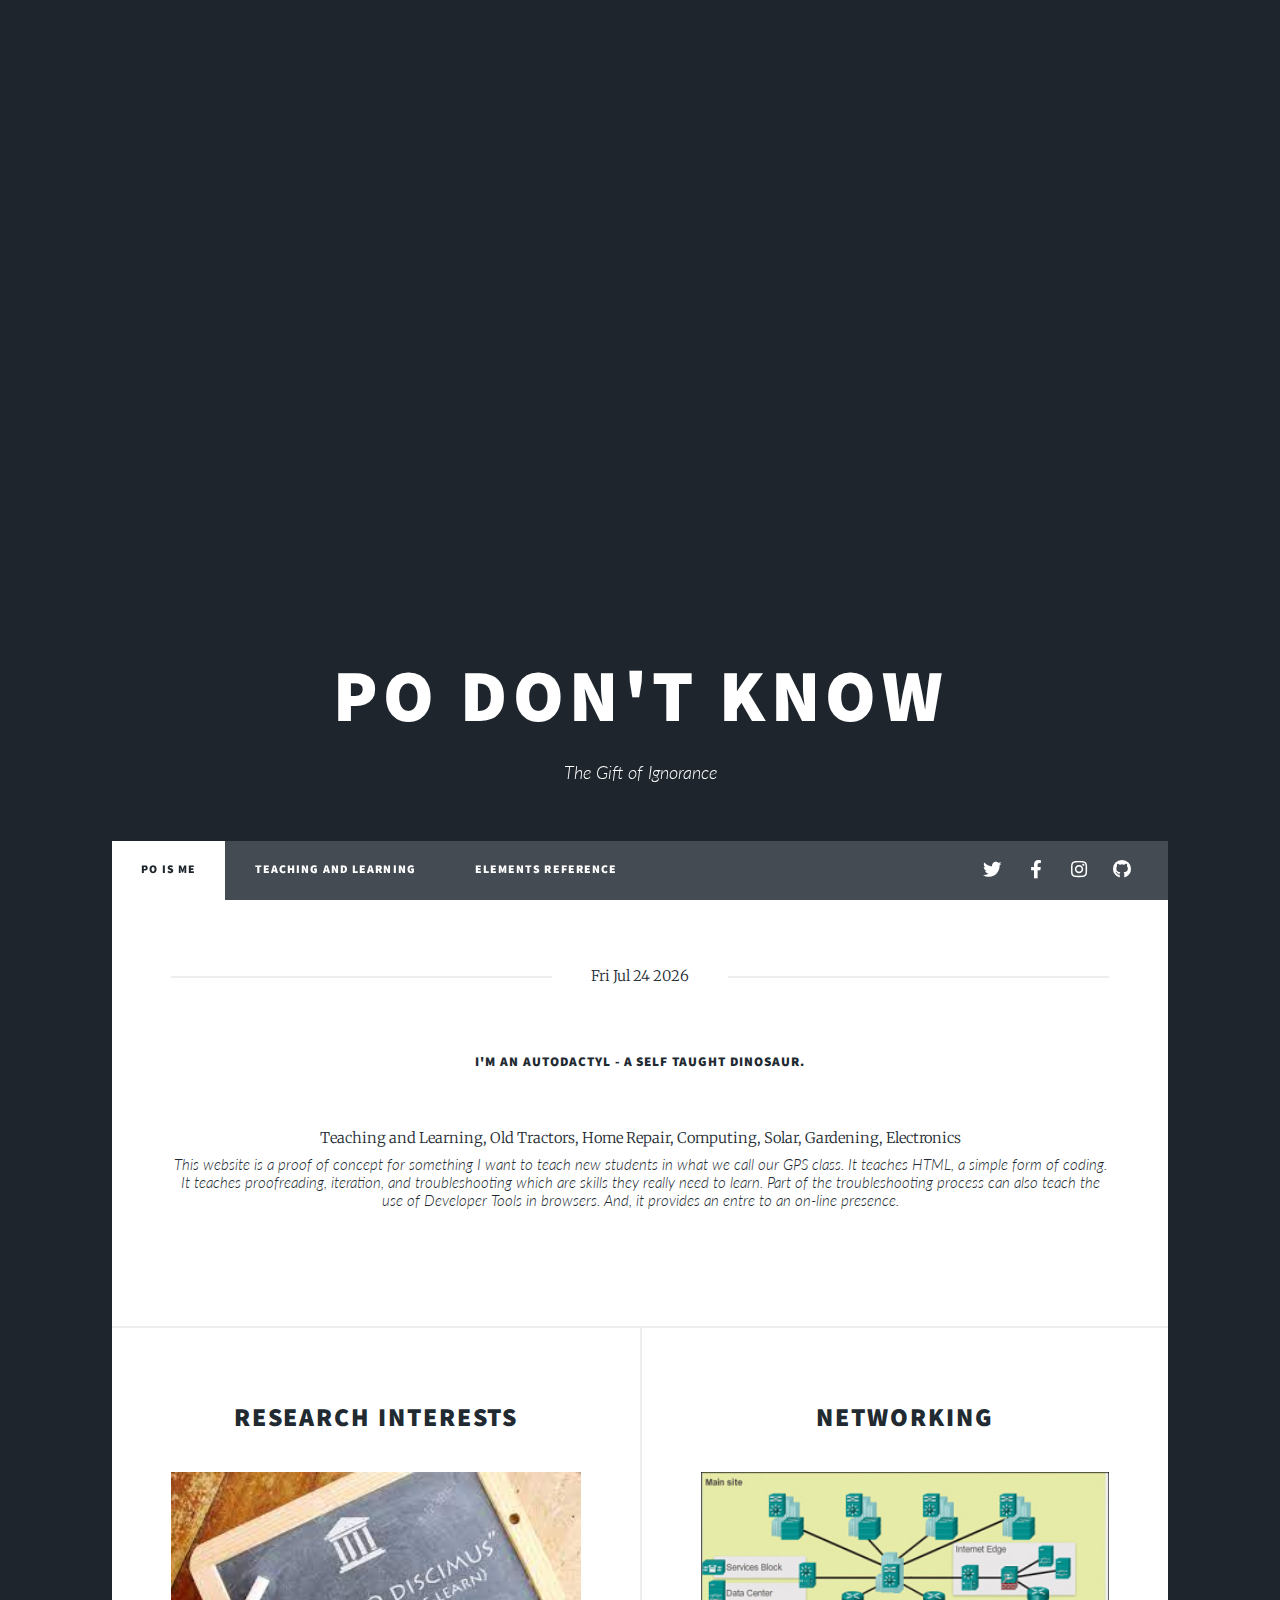
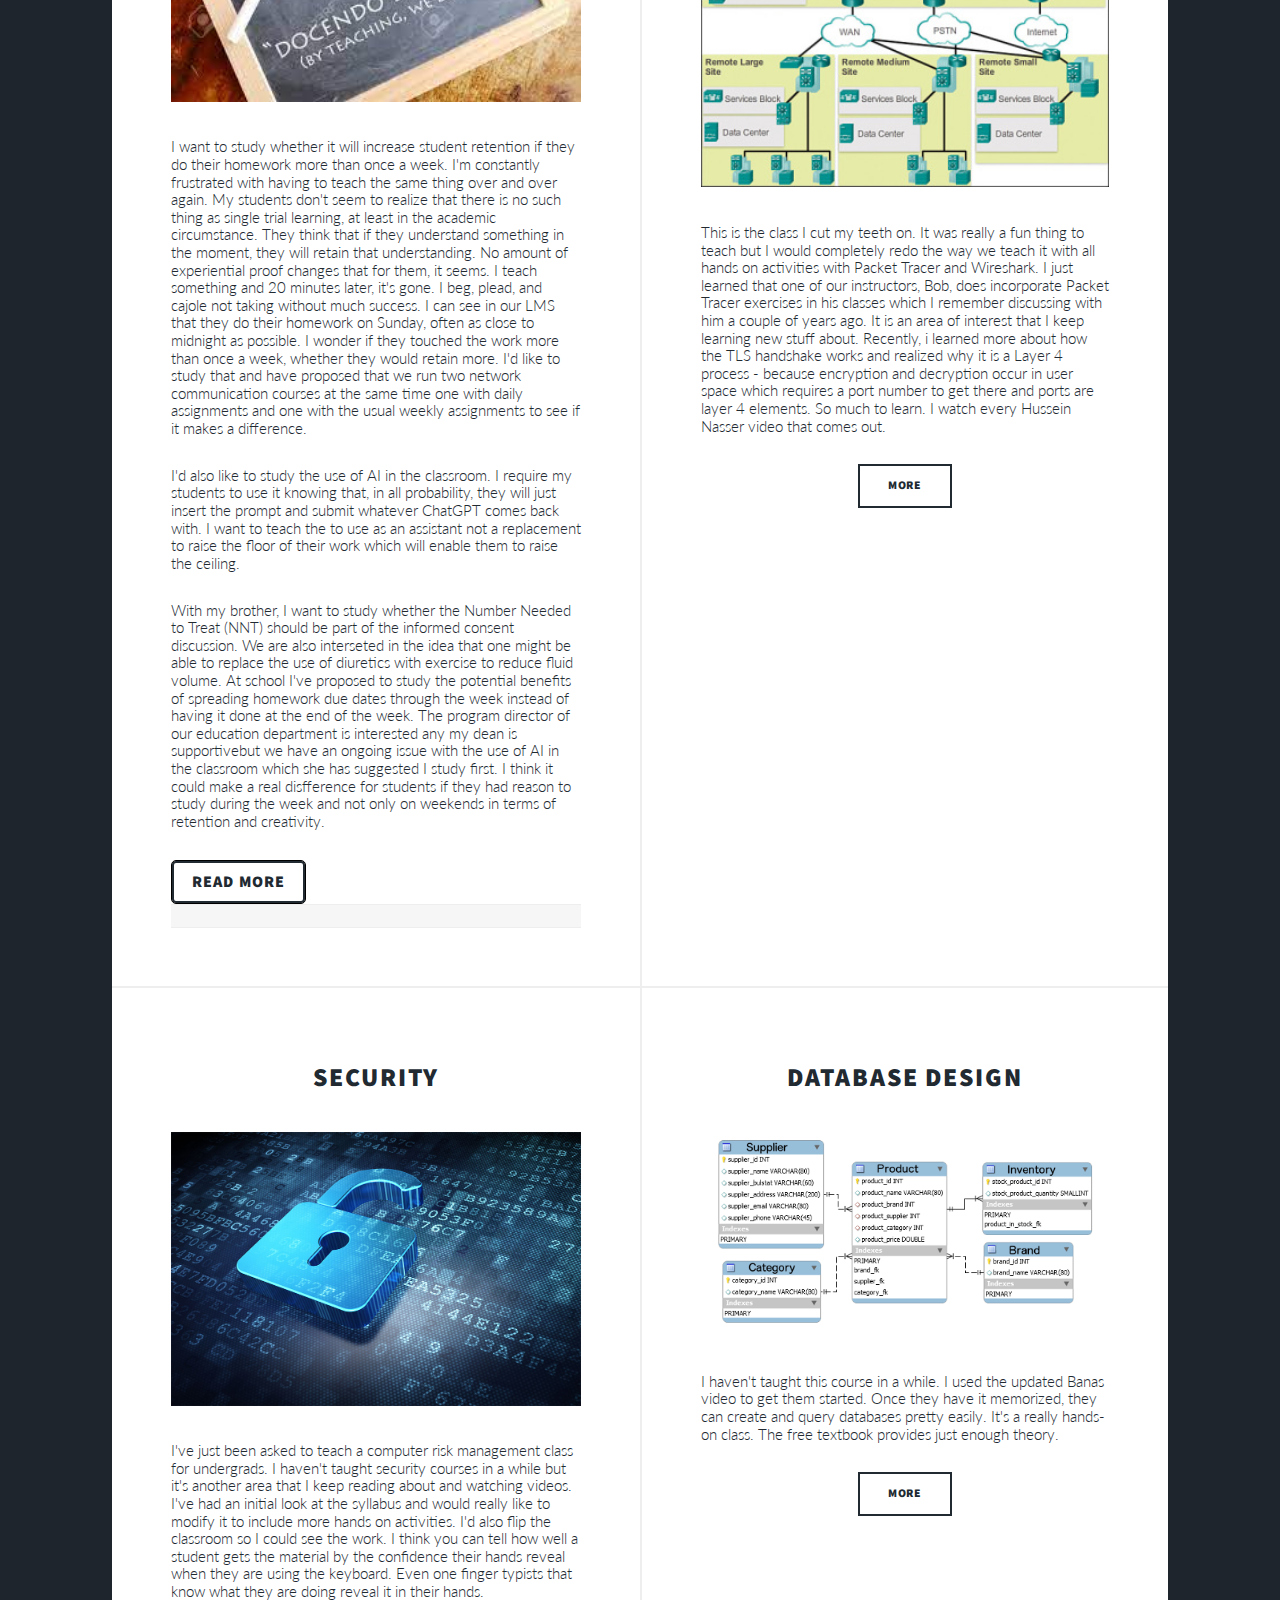
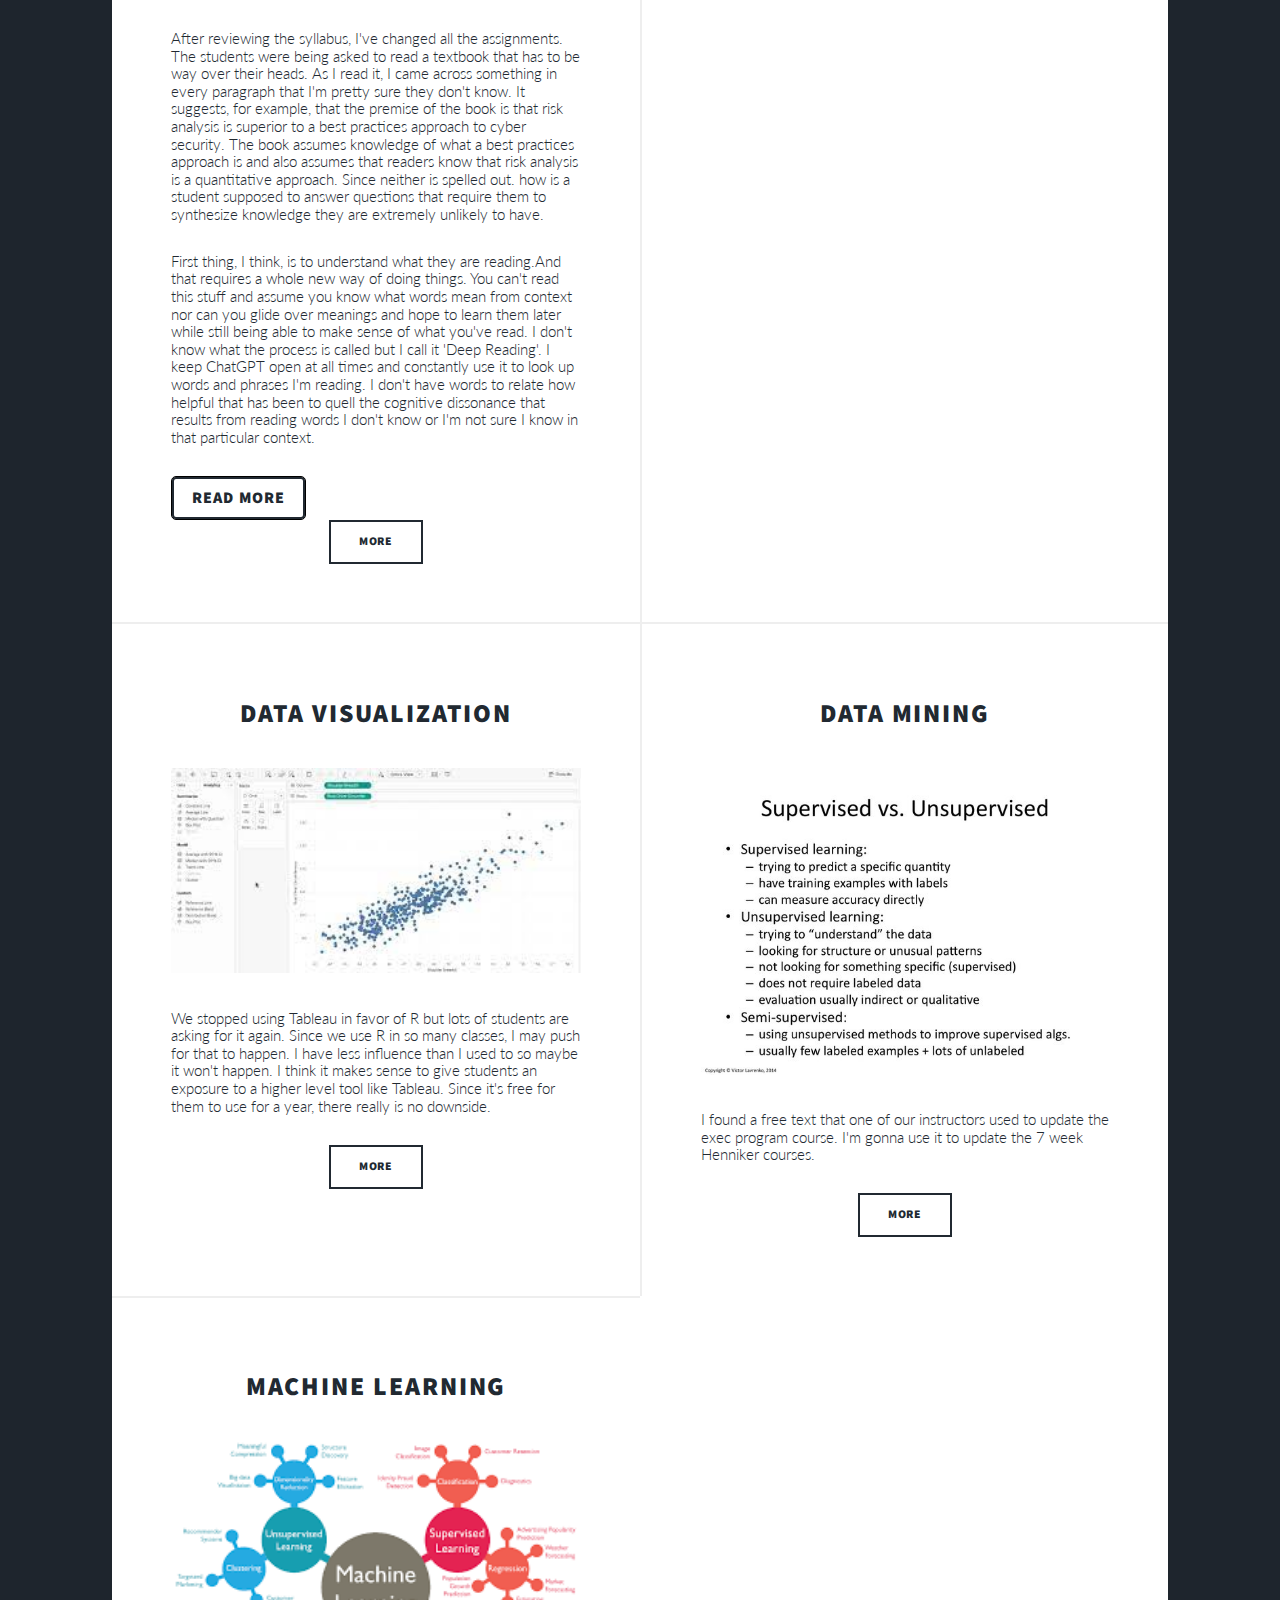
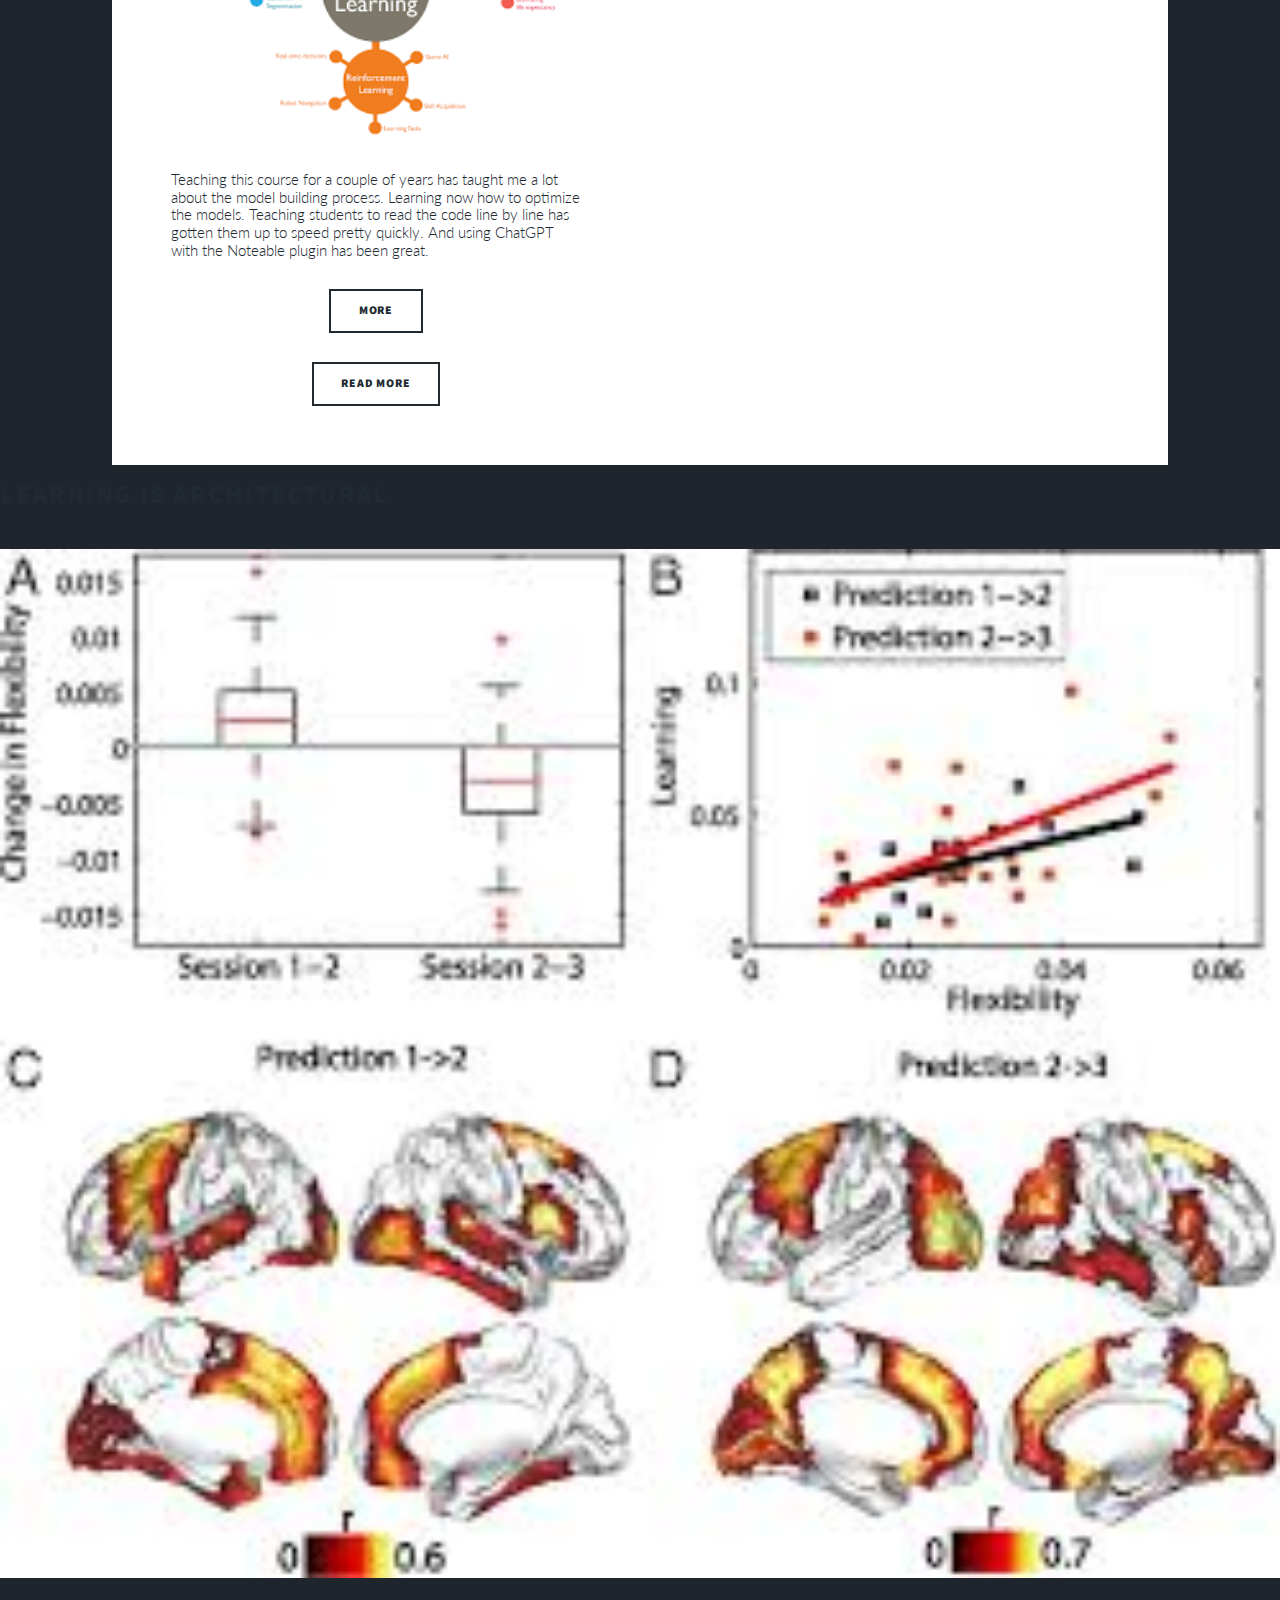
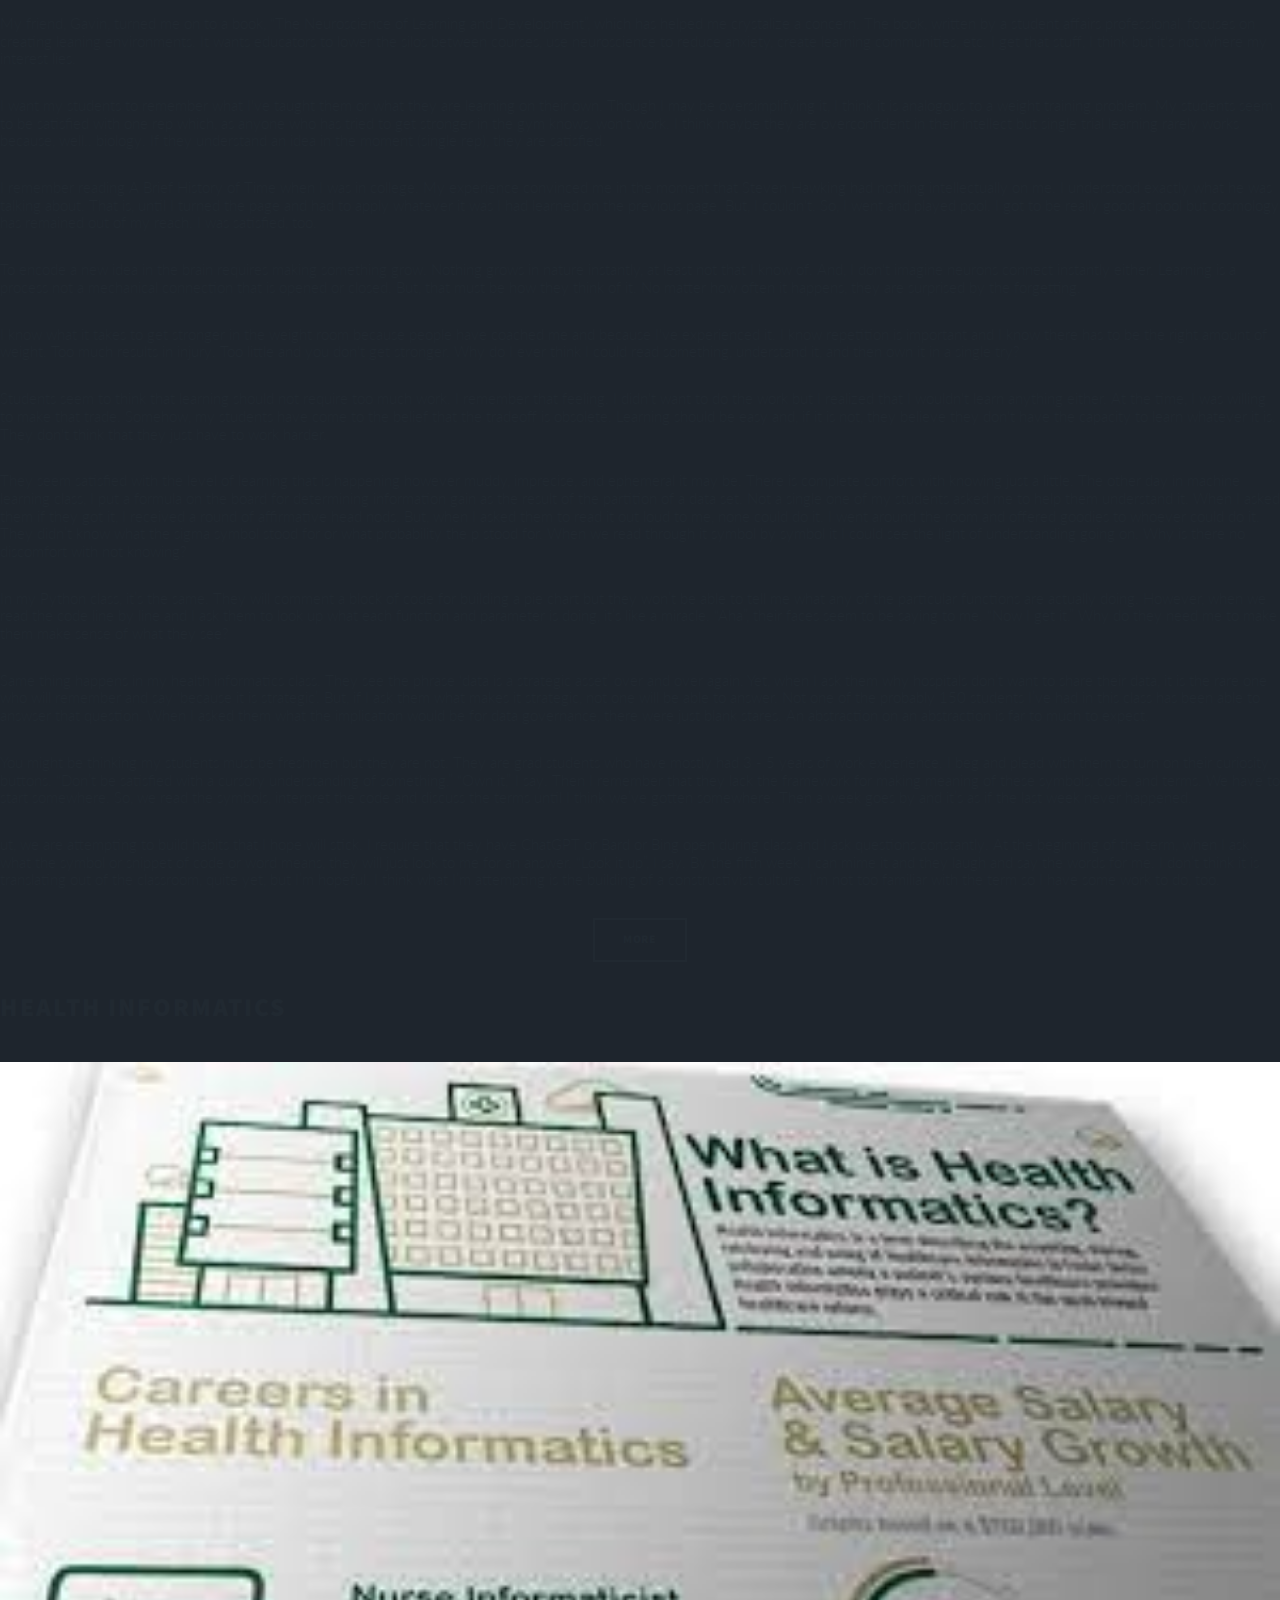
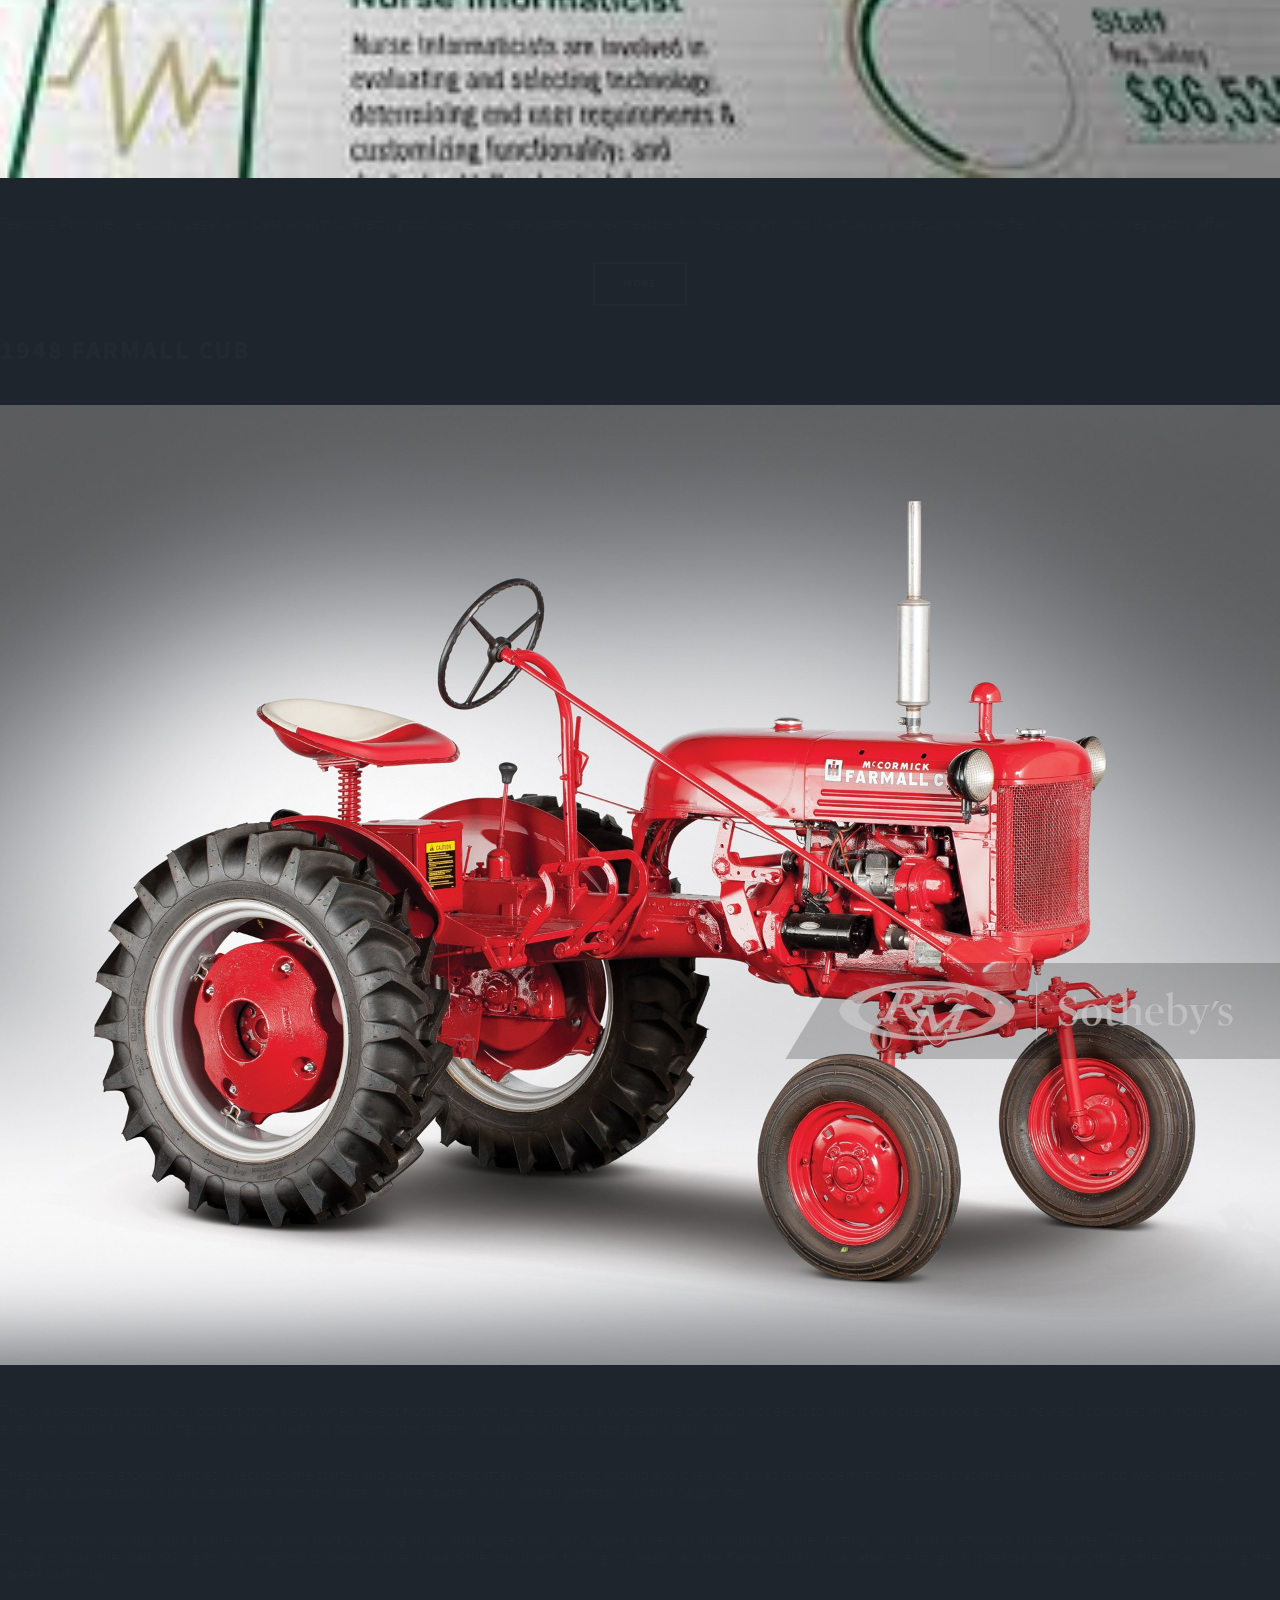
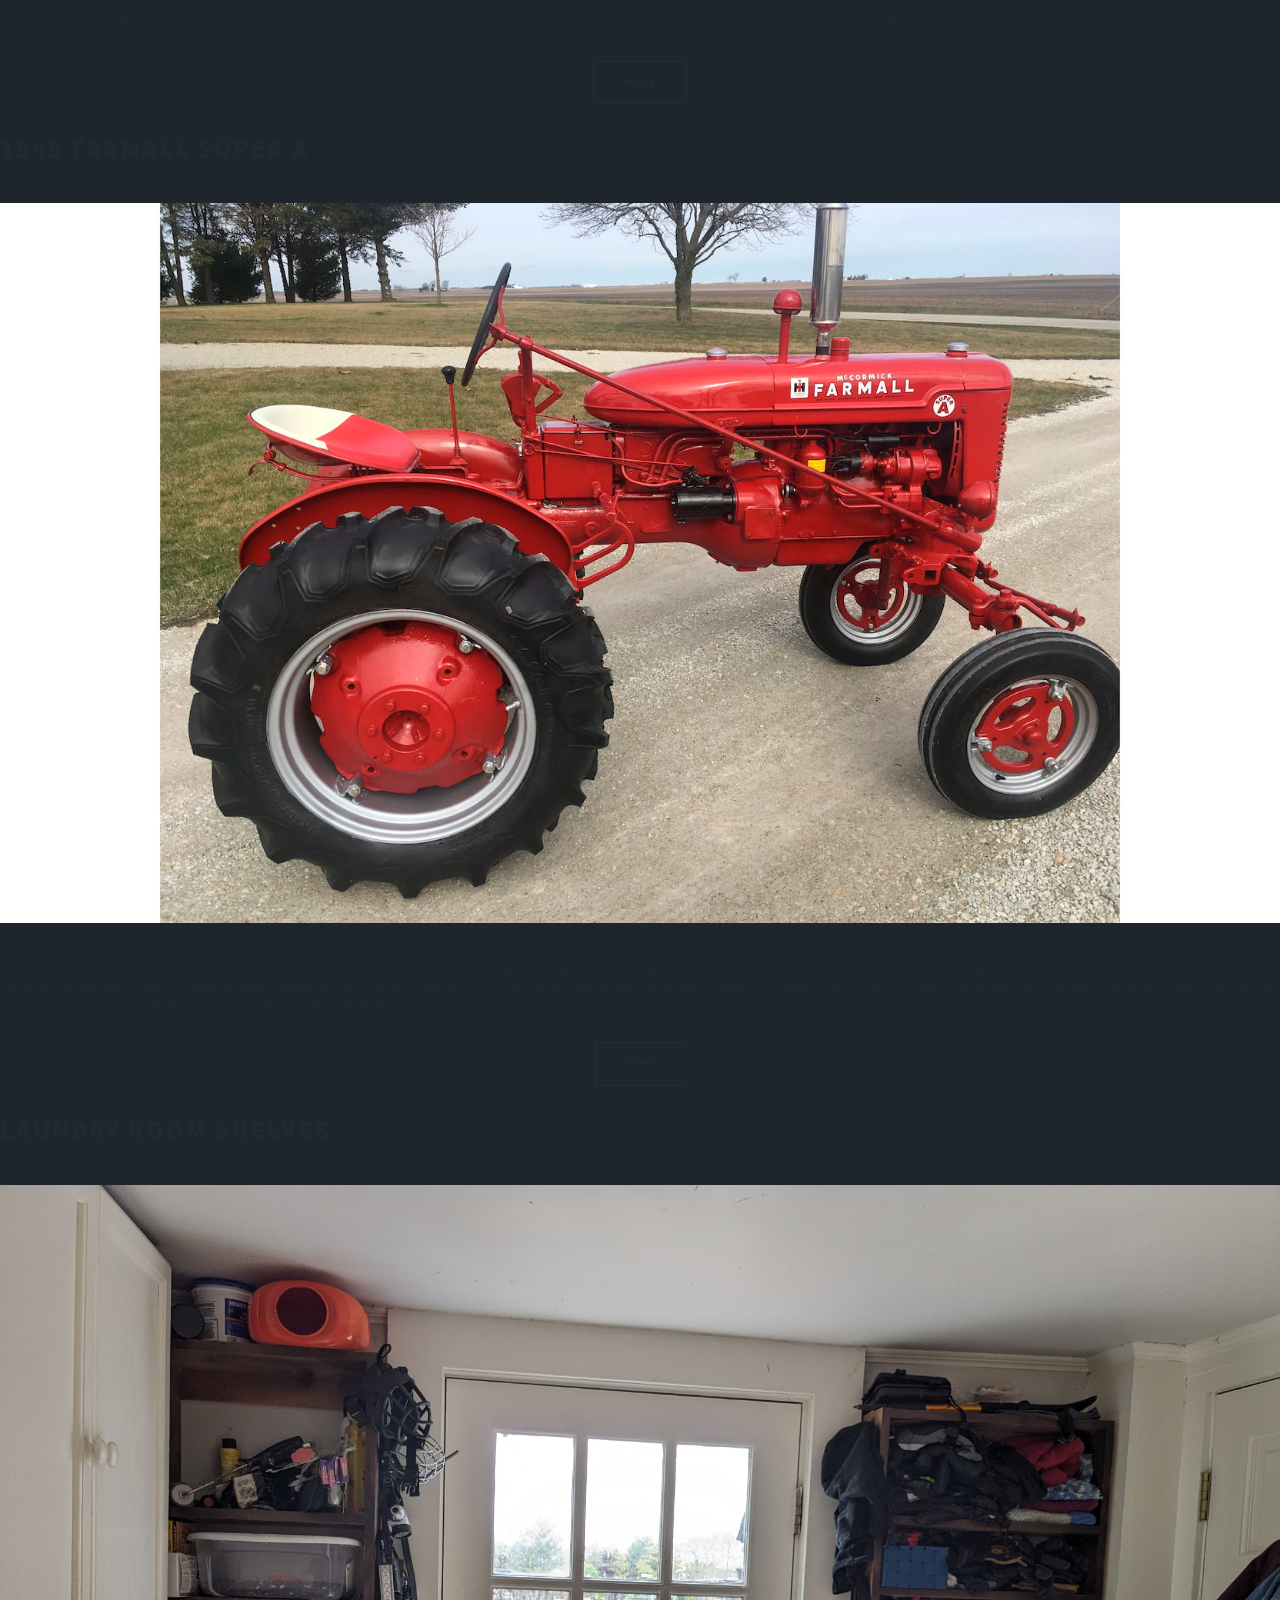
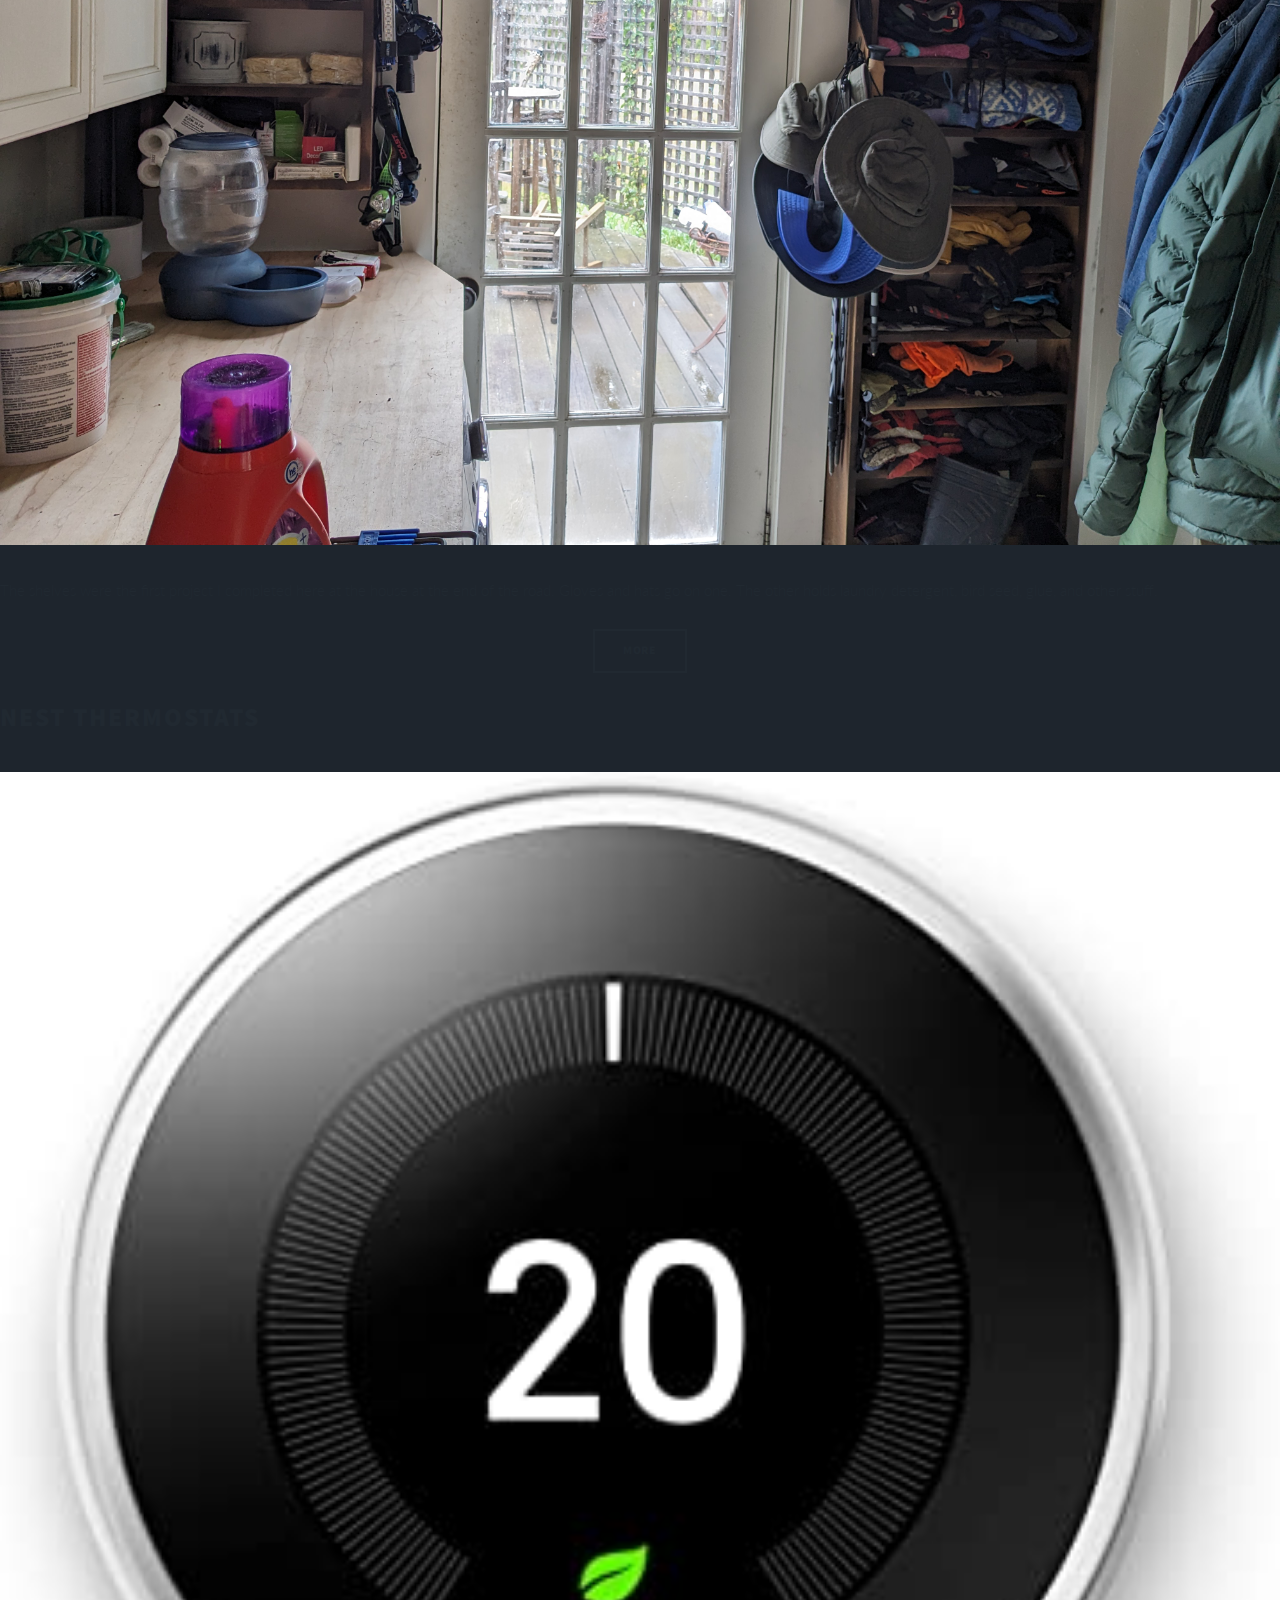
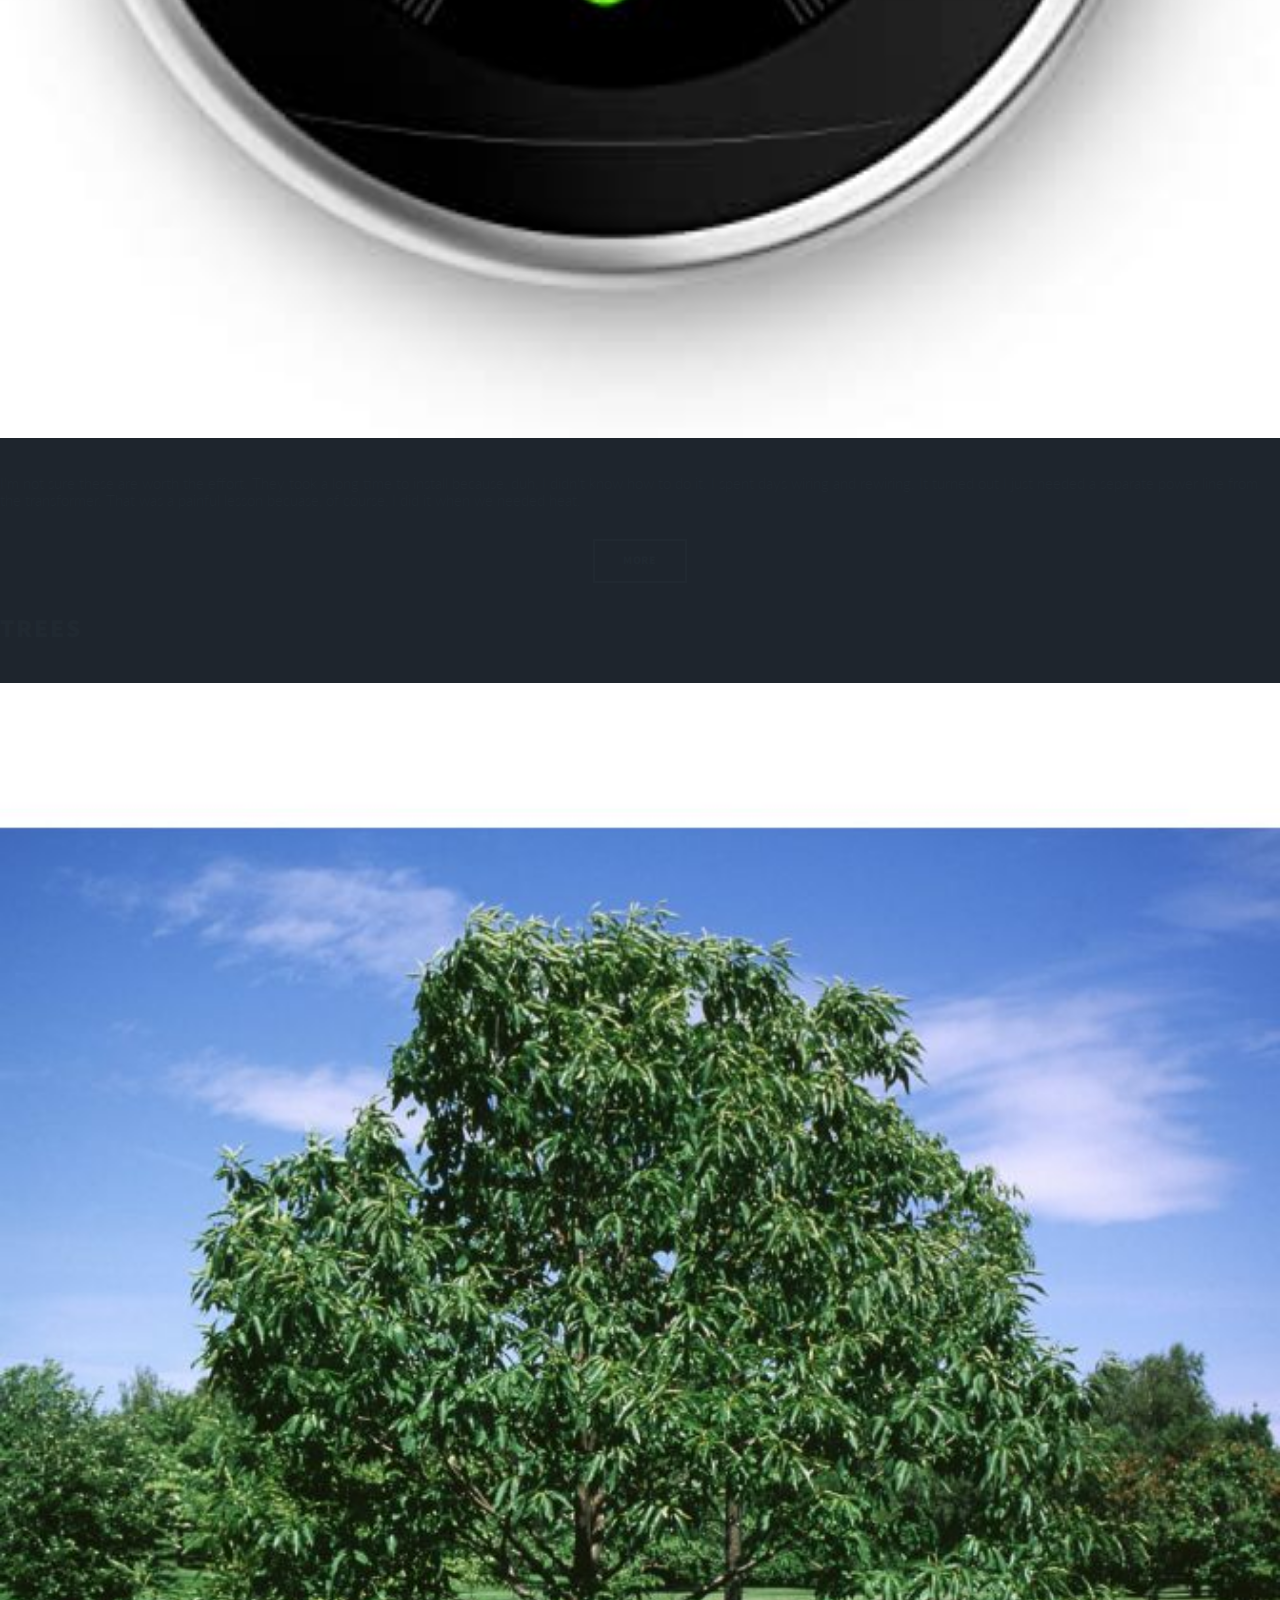
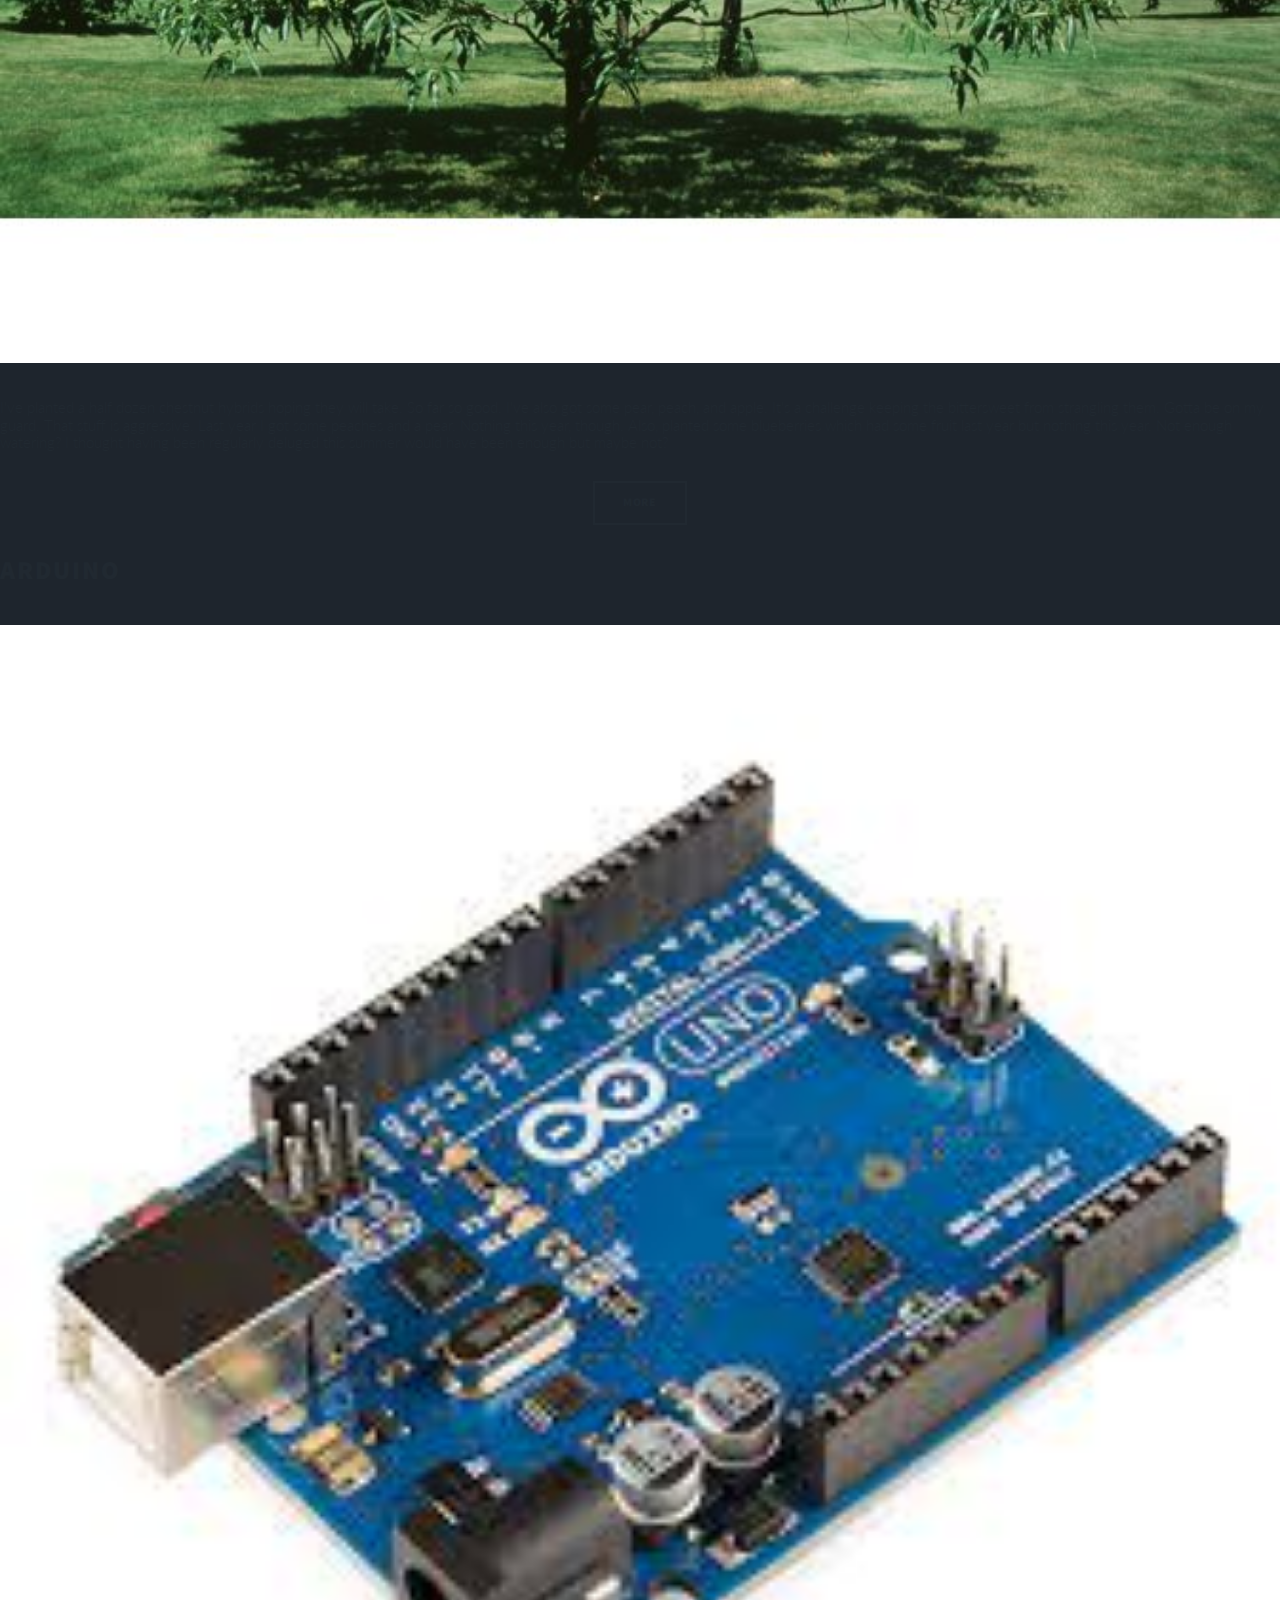
<file: index.html>
<!DOCTYPE HTML>
<!--
	Massively by HTML5 UP
	html5up.net | @ajlkn
	Free for personal and commercial use under the CCA 3.0 license (html5up.net/license)
-->
<html>
	<head>
		<title>Po Don't Know</title>
		<meta charset="utf-8" />
		<meta name="viewport" content="width=device-width, initial-scale=1, user-scalable=no" />
		<link rel="stylesheet" href="assets/css/main2.css" />
		<link rel="stylesheet" href="assets/css/style.css">
		<link rel="stylesheet" href="https://fonts.googleapis.com/css?family=Merriweather&display=swap">
		<link rel="stylesheet" href="https://fonts.googleapis.com/css?family=Lato&display=swap">
		<noscript><link rel="stylesheet" href="assets/css/noscript.css" /></noscript>
	</head>
	<!--<body class="is-preload">-->
<body>
		<!-- Wrapper -->
			<div id="wrapper" class="fade-in">
				<!-- Intro -->
					<div id="intro">
						<h1>Po Don't Know</h1>
						<p>The Gift of Ignorance </p>
						<!---<ul class="actions">
							<li><a href="#header" class="button icon solid solo fa-arrow-down scrolly">Continue</a></li>
						</ul>-->
					</div>

				<!-- Header -->
					<header id="header">
						<a href="index.html" class="logo">Learning By Making Mistakes</a>
					</header>

				<!-- Nav -->
					<nav id="nav">
						<ul class="links">
							<li class="active"><a href="index.html">Po is me</a></li>
							<li><a href="generic.html">Teaching and Learning</a></li>
							<li><a href="elements.html">Elements Reference</a></li>
						</ul>
						<ul class="icons">
							<li><a href="#" class="icon brands fa-twitter"><span class="label">Twitter</span></a></li>
							<li><a href="#" class="icon brands fa-facebook-f"><span class="label">Facebook</span></a></li>
							<li><a href="#" class="icon brands fa-instagram"><span class="label">Instagram</span></a></li>
							<li><a href="#" class="icon brands fa-github"><span class="label">GitHub</span></a></li>
						</ul>
					</nav>
				<!-- Main -->
				<div id="main">

						<!-- Featured Post -->
							<article class="post featured">
								<header class="major">
									<span class="date" id="dateDisplay"></span>
									
									<h5><a href="#">I'm an autodactyl - a self taught dinosaur. </a></h5>
								
									<br> Teaching and Learning, Old Tractors, Home Repair, Computing, Solar, Gardening, Electronics
								<p>This website is a proof of concept for something I want to teach  new students in what we call our GPS class. It teaches HTML, a simple form of coding. It teaches proofreading, iteration, and troubleshooting which are skills they really need to learn. Part of the troubleshooting process can also teach the use of Developer Tools in browsers. And, it provides an entre to an on-line presence.  </p>
								</header>
								<!---<a href="#" class="image main"><img src="images/pic01.jpg" alt="" /></a>
								<ul class="actions special">
									<li><a href="#" class="button large">More</a></li>
								</ul>-->
							</article>

						<!-- Posts -->
							<section class="posts">
								<article>
									<header>
										<span class="date"></span>
										<h2><a href="#">Research Interests</a></h2>
									</header>
									<a href="#" class="image fit"><img src="images/docendo.jpg" alt="" /></a>
									<p>I want to study whether it will increase student retention if they do their homework more than once a week. I'm constantly frustrated with having to teach the same thing over and over again. My students don't seem to realize that there is no such thing as single trial learning, at least in the academic circumstance. They think that if they understand something in the moment, they will retain that understanding. No amount of experiential proof changes that for them, it seems. I teach something and 20 minutes later, it's gone. I beg, plead, and cajole not taking without much success. I can see in our LMS that they do their homework on Sunday, often as close to midnight as possible. I wonder if they touched the work more than once a week, whether they would retain more. I'd like to study that and have proposed that we run two network communication courses at the same time one with daily assignments and one with the usual weekly assignments to see if it makes a difference. </p>
										
										<p>I'd also like to study the use of AI in the classroom. I require my students to use it knowing that, in all probability, they will just insert the prompt and submit whatever ChatGPT comes back with. I want to teach the to use as an assistant not a replacement to raise the floor of their work which will enable them to raise the ceiling. </p>
										
										<p>With my brother, I want to study whether the Number Needed to Treat (NNT) should be part of the informed consent discussion. We are also interseted in the idea that one might be able to replace the use of diuretics with exercise to reduce fluid volume. At school I've proposed to study the potential benefits of spreading homework due dates through the week instead of having it done at the end of the week. The program director of our education department is interested any my dean is supportivebut we have an ongoing issue with the use of AI in the classroom which she has suggested I study first. I think it could make a real disfference for students if they had reason to study during the week and not only on weekends in terms of retention and creativity. </p>
  


										
<div class="text-content hidden">
        <p>			
					Requiring the use of ChatGPT in my classes has forced me to change the way I teach. I was already using a flipped classroom model so I could see fingers on keyboards. Now I have to be even more interactive while they work to teach how to use AI responsibly and effectively. I received a request from an administrator asking me to ask students not to use ChatGPT to write emails to them. I've used that is my lead in to explaining why they need to 'own' their writing. "You don't want to be remembered for being annoying, right?" So, we use it for first drafts. Proofreading and revisions are necessary as is improving prompt engineering to a produce you would want to 'own'. It's an iterative process.  

	
        </p>
        
</div>
		 <!-- Read More Button -->
<table width = 100% border = 1 border color = "red"><tr><td></td class="centered-cell"><button class="read-more-btn">Read More</button></td></tr></table>

   
									
								</article>
								<article>
									<header>
										<span class="date"></span>
										<h2><a href="#">Networking</a></h2>
									</header>
									<a href="#" class="image fit"><img src="images/cisco.jpg" alt="" /></a>
									<p>This is the class I cut my teeth on. It was really a fun thing to teach but I would completely redo the way we teach it with all hands on activities with Packet Tracer and Wireshark. I just learned that one of our instructors, Bob, does incorporate Packet Tracer exercises in his classes which I remember discussing with him a couple of years ago. It is an area of interest that I keep learning new stuff about. Recently, i learned more about how the TLS handshake works and realized why it is a Layer 4 process - because encryption and decryption occur in user space which requires a port number to get there and ports are layer 4 elements. So much to learn. I watch every Hussein Nasser video that comes out. </p>
									<ul class="actions special">
										<li><a href="#" class="button">More</a></li>
									</ul>
								</article>
								<article>
									<header>
										<span class="date"></span>
										<h2><a href="#">Security</a></h2>
									</header>
									<a href="#" class="image fit"><img src="images/computersecurity.jpg" alt="" /></a>
		
										<p>I've just been asked to teach a computer risk management class for undergrads. I haven't taught security courses in a while but it's another area that I keep reading about and watching videos. I've had an initial look at the syllabus and would really like to modify it to include more hands on activities. I'd also flip the classroom so I could see the work. I think you can tell how well a student gets the material by the confidence their hands reveal when they are using the keyboard. Even one finger typists that know what they are doing reveal it in their hands. </p>
									<p>After reviewing the syllabus, I've changed all the assignments. The students were being asked to read a textbook that has to be way over their heads. As I read it, I came across something in every paragraph that I'm pretty sure they don't know. It suggests, for example, that the premise of the book is that risk analysis is superior to a best practices approach to cyber security. The book assumes knowledge of what a best practices approach is and also assumes that readers know that risk analysis is a quantitative approach. Since neither is spelled out. how is a student supposed to answer questions that require them to synthesize knowledge they are extremely unlikely to have. </p><p>
										First thing, I think, is to understand what they are reading.And that requires a whole new way of doing things. You can't read this stuff and assume you know what words mean from context nor can you glide over meanings and hope to learn them later while still being able to make sense of what you've read. I don't know what the process is called but I call it 'Deep Reading'. I keep ChatGPT open at all times and constantly use it to look up words and phrases I'm reading. I don't have words to relate how helpful that has been to quell the cognitive dissonance that results from reading words I don't know or I'm not sure I know in that particular context.  </p>
										
		<div class="text-content hidden">
			<p>  Packet Tracer is a network simulation tool developed by Cisco Systems primarily for educational purposes. While it's not a dedicated computer security tool, it can be used effectively in a computer security course to teach and demonstrate various networking and security concepts. Wireshark is a free protocol analyzer useful in networking and security courses. Here's how we could incorporate Packet Tracer and Wireshark into our computer security course:
	
			</p>

<p></p><h3>Using Packet Tracer:</h3>

<ol>

<li><p> Network Design and Security Implementation: Packet Tracer allows you to create and simulate network topologies. You can use it to design complex networks and then guide students in implementing various security measures such as firewalls, intrusion detection systems (IDS), access control lists (ACLs), and VPNs.</p></li>

<li><p>Firewall Configuration: Create scenarios in which students must configure firewalls and set up rules to allow or deny specific types of traffic. Emphasize the importance of creating security rules and policies to protect the network.</p></li>

<li><p>Intrusion Detection and Prevention: Simulate intrusion detection and prevention systems within Packet Tracer. Teach students how to configure and manage these systems and how to analyze security alerts.</p></li>

<li><p>Virtual Private Networks (VPNs): Packet Tracer can be used to demonstrate VPN technologies. Students can set up and configure VPN connections, learning about encryption, authentication, and secure communication.</p></li>

<li><p>Packet Capture and Analysis: While Packet Tracer isn't as robust as Wireshark for packet analysis, it does offer some basic packet capture features. Use this for simple packet captures and show students how to inspect network traffic.</p></li>

<li><p> Network Hardening: Show students how to harden network devices and operating systems within the Packet Tracer environment. They can disable unnecessary services, configure strong authentication, and apply security patches.</p></li>
</ol>

<h3>Using Wireshark:</h3>
<ol>

<li><p>Packet Analysis: Wireshark is a powerful tool for capturing and analyzing network packets. Teach students how to capture network traffic, examine packet headers and payloads, and detect anomalies or security issues in the network traffic.</p></li>

<li><p>Security Monitoring: Use Wireshark to demonstrate real-world security monitoring scenarios. Show students how to set up capture filters to focus on specific traffic of interest and analyze that traffic for security events.</p></li>

<li><p> Malware Analysis: Wireshark can be used to analyze network traffic for signs of malware infections. Create scenarios where students analyze network traffic to identify malicious behavior and understand how malware operates.</p></li>

<li><p> Incident Response: In the event of a simulated security incident, use Wireshark to help students gather evidence from network traffic. Show them how to trace the source of an attack and respond effectively.</p></li>

<li><p>Security Protocols: Analyze network packets to teach students about various security protocols, including SSL/TLS, SSH, and IPsec. Show them how these protocols secure communication.</p></li>

<li><p>Vulnerability Assessment: Capture and analyze traffic during vulnerability scanning or penetration testing exercises. Teach students how to identify vulnerabilities and assess the impact on security.</p></li>

</ol>
 </p>
	</div>
		 <!-- Read More Button -->
<button class="read-more-btn">Read More</button>
									
									
									<ul class="actions special">
										<li><a href="#" class="button">More</a></li>
									</ul>
								</article>
								<article>
									<header>
										<span class="date"></span>
										<h2><a href="#">Database Design</a></h2>
									</header>
									<a href="#" class="image fit"><img src="images/databasedesign.png" alt="" /></a>
									<p>I haven't taught this course in a while. I used the updated Banas video to get them started. Once they have it memorized, they can create and query databases pretty easily. It's a really hands-on class. The free textbook provides just enough theory. </p>
									<ul class="actions special">
										<li><a href="#" class="button">More</a></li>
									</ul>
								</article>
								<article>
									<header>
										<span class="date"></span>
										<h2><a href="#">Data Visualization<a></h2>
									</header>
									<a href="#" class="image fit"><img src="images/dataviz.jpg" alt="" /></a>
									<p>We stopped using Tableau in favor of R but lots of students are asking for it again. Since we use R in so many classes, I may push for that to happen. I have less influence than I used to so maybe it won't happen. I think it makes sense to give students an exposure to a higher level tool like Tableau. Since it's free for them to use for a year, there really is no downside.  </p>
									<ul class="actions special">
										<li><a href="#" class="button">More</a></li>
									</ul>
								</article>
								<article>
									<header>
										<span class="date"></span>
										<h2><a href="#">Data Mining</a></h2>
									</header>
									<a href="#" class="image fit"><img src="images/datamining.jpg" alt="" /></a>
									<p>I found a free text that one of our instructors used to update the exec program course. I'm gonna use it to update the 7 week Henniker courses. </p>
									<ul class="actions special">
										<li><a href="#" class="button">More</a></li>
									</ul>
								</article>
								<article>
									<header>
										<span class="date"></span>
										<h2><a href="#">Machine Learning</a></h2>
									</header>
									<a href="#" class="image fit"><img src="images/machinelearning.png" alt="" /></a>
									<p>Teaching this course for a couple of years has taught me a lot about the model building process. Learning now how to optimize the models. Teaching students to read the code line by line has gotten them up to speed pretty quickly. And using ChatGPT with the Noteable plugin has been great. </p>
									<ul class="actions special">
										<li><a href="#" class="button">More</a></li>
									</ul>

									
        </p>
        <button id="moreBtn">Read More</button>
    </div>		
								</article>
								<article>
									<header>
										<span class="date"></span>
										<h2><a href="#">Learning is Architectural</a></h2>
									</header>
									<a href="#" class="image fit"><img src="images/brain.jpg" alt="" /></a>
									<p>My friend, Gavin, turned me on to a book, “The Neuroscience of Learning and Development”, which has helped me crystalize a concern. The book, written by a student affairs professional, focuses on creating leaning environments. It wants educators to lower the silos between courses, use neuroscience to reduce anxiety, create learning communities, etc. I get that stuff, I think but it's not where my interest lies. </p>

<p>I want my students to remember what I've taught them or what they are learning on their own. Though I may be oversimplifying it, I think it is analogous to a weight training problem. My students seem to be satisfied with one rep which, as anyone who has tried to get stronger in the gym knows, won't work. I think maybe they are overconfident in their intellect but single trial learning rarely works because, well.. biology. If they understand an idea in the moment (single rep), they are satisfied.

									</p><p>I remember reading A Brief History of Time when I was in college. My experience convinced me in the moment that Steven Hawking had nothing intellectually on me. I understood exactly what he was talking about. That is, until I turned the page and had to apply whatever it was I had learned on the previous page. But, I couldn't. So, I went and played pool. I got to be really good at pool but cosmology has remained out of my reach. I was satisfied, too.</p>

<p>To encode a new idea in the brain requires making something grow. Nothing grows in nature instantly, at least not that I know of. And, I don't imagine neurons connect instantly either. Learning is a process not a mechanical connection that is opened or closed. But, that must be how they think of it. No matter how often it happens, they are surprised by the forgetting. </P> 

<p>I know what it takes to get stronger in the weight room because people have coached me and because I've experienced it. I know repetition is important and I know there has to be the right amount of weight. Too much results in injury. Too little and you don't get stronger. Why do I ever think I could read something, understand it, and then own it in a single try? </p>

<p>Students seem to think that learning should not require too much work. I remember that feeling. I didn't want to do the work but I realized that I wouldn't learn anything either. At the time, I was willing to make that trade. Somehow, my students have come to the belief that the tradeoff is obsolete. Learning should be easy and, if it is not, they believe they don't have the capacity to learn whatever it is. They don't think that they just have to work harder.</p> 

<p>They seem satisfied with the level of learning that is happening however muddy, imprecise, and ephemeral it may be. There is complete comfort with knowing just a little. The other day in machine learning class, I put a formula on the board for determining information gain as the result of the partition of a data set. Not a single one of my students asked me to help them understand it. When I asked them if they got it, I received a round of affirmative head nods. But, when I asked them to read it out loud to me, none could do it. I went around the room and offered goodies to whoever could do it.  They didn’t know what the sigma symbol stood for or what probability the p stood for. When we read through it symbol by symbol it I could see the light of understanding going on. Why is there no discomfort with not knowing? </p>

									<p>In my Python class, it’s the same. They will comment a block of code for building a pie chart but they won’t be able to tell me what any of the particular functions are actually doing. However, when we read the code line by line and I ask them to look up what each function and parameter is doing, it’s like a miracle. “Aha”, their faces seem to be saying to me. “Now I get it.” Why do they need me to make them make sense of what they see? </p>

<p>Same thing happens in my health informatics class. They see the phrase ‘data is a strategic asset’ over and over again. Yet, when I ask them why hospitals don’t want to share their data, it is the rare one who will remember and say  ‘because it is strategic’. But, if I ask them what makes it strategic, not one will be able to answer. Not one of the probably 150 students I’ve had in this class has been able to answser that question. When I asked them what the implication would be for data governance, there were just blank stares. An abstraction on an abstraction is far to much to expect. </p>

									<p>You might be thinking my students must be freshmen but they are not. They are grad students who have mostly had 3 - 5 years of work experience.  I beg and plead with them to turn on their curiosity buttons. “Don’t be satisfied with a cursory understanding of something.” “Own it,” I say. Then I remember that they lack the framework for making meaning of these symbols, code, and terms. We have to start somewhere. So, we read the symbols, interpret the code and discuss the terms until I think we’ve gotten somewhere. Then a week goes by and it’s as if the last week never happened. 

</p><p>ut, we are attempting to build habits that I hope will stick. I require that they have ChatGPT or Bard or Bing open during class and I ask questions constantly. At the beginning of the term, when I ask what the symbol or snippet of code or word means, they will just look to me for an answer. “Look it up”, I say. By the fifth week, I can mime it and they laugh and say the words for me. I don’t think it is translating out of the classroom, quite yet, but I’m hopeful. I think what I’m attempting is the building of a constructivist culture. I’m not too familiar with the term so I have some work to do, too. </p>
									<ul class="actions special">
										<li><a href="#" class="button">More</a></li>
									</ul>
								</article>
								<article>
									<header>
										<span class="date"></span>
										<h2><a href="#">Health Informatics</a></h2>
									</header>
									<a href="#" class="image fit"><img src="images/healthinformatics.jpg" alt="" /></a>
									<p>Teaching Principles, Security, Legal, and Data Analytics. Pretty good courses. I met a potential new teacher for the program who is actually a professional in the field. She works in regulatory affairs. </p>
									<ul class="actions special">
										<li><a href="#" class="button">More</a></li>
									</ul>
								</article>
								<article>
									<header>
										<span class="date"></span>
										<h2><a href="#">1948 Farmall Cub</a></h2>
									</header>
									<a href="#" class="image fit"><img src="images/farmallcub.jpg" alt="" /></a>
									<p>This is a beautiful tractor that I bought from a guy when he got frustrated with it. He rebuilt the whole thing but could not get it to run. It was cheap enough that I figured I could get my money back even if it wouldn't run but I figured it out. It had two problems, the starter was bad and he had the ground backwards. </p>
							<p>These are postive ground vehicles. I replaced the starter and switched the battery connections around and it ran but it was still problematic. I decided that the really nice paint job was interfering with the ground connections. I ran a second line from the battery to the starter which worked perfectly...until it caught fire. </p>
									<p>The connection was too close to the body of the tractor causing an arc that ignited the waxy paper it used for an insulator on the starting switch that is attached to the starter. There I was triumphantly driving it down the road looking for my neighbor to impress when I heard the sound and, turning my head, saw the flames. Luckly, I was able to extinguish it before doing anything other than burning the starter switch up. </p>
									<p> I took the starter off to paint it to match the rest of the body. It is still waiting for me to paint it. I can change that starter in just about a minute...soon as I paint it.   </p>
									<ul class="actions special">
										<li><a href="#" class="button">More</a></li>
									</ul>
								</article>
								<article>
									<header>
										<span class="date"></span>
										<h2><a href="#">1949 Farmall Super A</a></h2>
									</header>
									<a href="#" class="image fit"><img src="images/supera.jpg" alt="" /></a>
									<p>I love this tractor. It just looks like a workhorse. So far, I've just used it for mowing. Hoping I have enough good weather left to put the plow on it. The ring gear is worn so it won't start with the starter. I have to use the crank but I'm getting pretty good at that. Haven't broken my wrist yet though there was a pretty good kick back when I was first learning to start it. Changed the oil this year. Gonna lube it up next year and, hopefully, split it and get to that ring gear. </p>
									<ul class="actions special">.
										<li><a href="#" class="button">More</a></li>
									</ul>
								</article>
								<article>
									<header>
										<span class="date"></span>
										<h2><a href="#">Laundry Room Shelves</a></h2>
									</header>
									<a href="#" class="image fit"><img src="LaundryRoomShelves.jpg" alt="Laundry Room Shelves" /></a>
									<p>The shelves were the first project I completed here at the house at the end of the road. Gloves and hats go on one. The other holds laundry detergent, bird seed, glue, and other stuff. </p>
									<ul class="actions special">
										<li><a href="#" class="button">More</a></li>
									</ul>
								</article>
								<article>
									<header>
										<span class="date"></span>
										<h2><a href="#">Nest Thermostats</a></h2>
									</header>
									<a href="#" class="image fit"><img src="images/nest.jpg" alt="" /></a>
									<p>I'm not sure these are worth the effort. They took a long time to install because, duh, I didn't know how to do it. I spent days wiring and rewiring. It turned out I just needed a separate power line from the transformer. That was a painful lesson becuase, of course, I did it when we needed heat. </p>
									<ul class="actions special">
										<li><a href="#" class="button">More</a></li>
									</ul>
								</article>
											<article>
									<header>
										<span class="date"></span>
										<h2><a href="#">Trees</a></h2>
									</header>
									<a href="#" class="image fit"><img src="chestnut.jpeg" alt="Chestnut Hybrid" /></a>
									<p>I've planted a half dozen chestnut hybrids hoping they will take. So far so good. I've also got some pear, peach, and apple. It's a challenge keeping the bittersweet from strangling them. Gotta be on my guard. That stuff is aggressive. Last year I got some peaches and a pear. Nothing this year, though. Also, planted some blueberries which had some fruit last year but nothing this year. Not enough watering? I thought having been regularly deluged this summer would have been enough but maybe not?  </p>
									<ul class="actions special">
										<li><a href="#" class="button">More</a></li>
									</ul>
								</article>
								<article>
									<header>
										<span class="date"></span>
										<h2><a href="#">Arduino</a></h2>
									</header>
									<a href="#" class="image fit"><img src="images/arduino.jpg" alt="" /></a>
									<p>Haven't done anything with this yet. I want to set up an automatic watering system for my orchard but I don't have an orchard, yet.  </p>
									<ul class="actions special">
										<li><a href="#" class="button">More</a></li>
									</ul>
								</article>
								<article>
									<header>
										<span class="date"></span>
										<h2><a href="#">Raspberry Pi</a></h2>
									</header>
									<a href="#" class="image fit"><img src="images/raspberrypi.jpg" alt="" /></a>
									<p>I've got two of the little suckers. I run Raspberian on one and Kali on the other. I can't make the touch screen work on the Raspberian one which is frustrating but it is fun to use it to learn Linux. I've got a bunch of projects I want to to with them. </p>
									<ul class="actions special">
										<li><a href="#" class="button">More</a></li>
									</ul>
								</article>
								<article>
									<header>
										<span class="date"></span>
										<h2><a href="#">Heat Pump Hot Water Heater</a></h2>
									</header>
									<a href="#" class="image fit"><img src="images/rheem.jpg" alt="" /></a>
									<p>I installed a RHEEM heat pump hot water heater. I could not get the Wifi to connect. I wasn't following the instructions to turn it off on my phone. When my son pointed that out to me it worked fine. Duh. Follow the instructions. <p>After two years it started throwing errors and would stop working. Resetting it would work for a while. I called RHEEM who went through the diagnostics with me, fixed it temporarily, and sent me the parts I needed to fix it. I had to replace 3 thyristers (sp) which involved turning off the power, taking the top off the machine, finding the three parts, removing and replacing them. The parts were easy to find because the wires to them are color coded. The space is tight for my hands and, as with everything I do now, figuring out how much light and where to put my head so my glasses don't slip off is challenge. They are glued to supply pipes with sticky take. The best way to remove and replace is to pull them straight out of the tape leaving a void for the replacement. Unfortunately, I figured that out after I removed the sticky tape entirely on the first one. That's my usual learning style. Screw it up once then do it better. Check out my Farmall story for a really good screwup  </p>
									<ul class="actions special">
										<li><a href="#" class="button">More</a></li>
									</ul>
								</article>
								<article>
									<header>
										<span class="date"></span>
										<h2><a href="#">1964 Benly</a></h2>
									</header>
									<a href="#" class="image fit"><img src="images/benly.jpg" alt="" /></a>
									<p>I've got one of these in storage. It's pretty complete. I've got enough parts to make another one, almost. </p>
									<ul class="actions special">
										<li><a href="#" class="button">More</a></li>
									</ul>
								</article>
											<article>
									<header>
										<span class="date"></span>
										<h2><a href="#">Free Computers for Students</a></h2>
									</header>
									<a href="#" class="image fit"><img src="images/benly.jpg" alt="" /></a>
									<p>I was asked whether I'd be interested in working on developing a fund for giving laptops to students who don't have them. I figured I'd do a test to see what it would actually cost. A friend gave me an old HP laptop that was part of a corporate disposal. It's an older Core I5 with 4 gb of ram and a small hard drive. I loaded Ubuntu on it and used it for my main machine for a month. I could do everything I usually do on my Windows laptop including: running R Studio and MySQL server while browsing, reading my email, and keeping terminal window open to practice my command line skills. The only real drawback was that my habit of leaving too many tabs open would cause it to bog down eventually. I paid 19 bucks for an upgrade to 8 gb of memory and that problem has gone away. It has a weird design though. Instead of both sticks of ram being accessible through the bottom plate, one has to be accessed under the keyboard. I had a little difficulty figuring that out even after I saw a video on how to do it (Po Don't Know). I bent the ctrl key a bit but otherwise no harm and it works great. I think we could find a corporate donor to solve the problem of students without computers for next to nothing.  </p>
									<ul class="actions special">
										<li><a href="#" class="button">More</a></li>
									</ul>
								</article>
								
								
							</section>

						<!-- Footer -->
							<footer>
								<div class="pagination">
									<!--<a href="#" class="previous">Prev</a>-->
									<a href="#" class="page active">1</a>
									<a href="#" class="page">2</a>
									<a href="#" class="page">3</a>
									<span class="extra">&hellip;</span>
									<a href="#" class="page"></a>
									<a href="#" class="page">9</a>
									<a href="#" class="page">10</a>
									<a href="#" class="next">Next</a>
								</div>
							</footer>

					</div>

				<!-- Footer -->
					<footer id="footer">
						<section>
							<form method="post" action="#">
								<div class="fields">
									<div class="field">
										<label for="name">Name</label>
										<input type="text" name="name" id="name" />
									</div>
									<div class="field">
										<label for="email">Email</label>
										<input type="text" name="email" id="email" />
									</div>
									<div class="field">
										<label for="message">Message</label>
										<textarea name="message" id="message" rows="3"></textarea>
									</div>
								</div>
								<ul class="actions">
									<li><input type="submit" value="Send Message" /></li>
								</ul>
							</form>
						</section>
						<section class="split contact">
							<section class="alt">
								<h3>Address</h3>
								<p>1234 Somewhere Road #87257<br />
								Nashville, TN 00000-0000</p>
							</section>
							<section>
								<h3>Phone</h3>
								<p><a href="#">(000) 000-0000</a></p>
							</section>
							<section>
								<h3>Email</h3>
								<p><a href="#">info@untitled.tld</a></p>
							</section>
							<section>
								<h3>Social</h3>
								<ul class="icons alt">
									<li><a href="#" class="icon brands alt fa-twitter"><span class="label">Twitter</span></a></li>
									<li><a href="#" class="icon brands alt fa-facebook-f"><span class="label">Facebook</span></a></li>
									<li><a href="#" class="icon brands alt fa-instagram"><span class="label">Instagram</span></a></li>
									<li><a href="#" class="icon brands alt fa-github"><span class="label">GitHub</span></a></li>
								</ul>
							</section>
						</section>
					</footer>

				<!-- Copyright -->
					<div id="copyright">
						<ul><li>&copy; Untitled</li><li>Design: <a href="https://html5up.net">HTML5 UP</a></li></ul>
					</div>

			</div>

		<!-- Scripts -->
			<script src="assets/js/jquery.min.js"></script>
			<script src="assets/js/jquery.scrollex.min.js"></script>
			<script src="assets/js/jquery.scrolly.min.js"></script>
			<script src="assets/js/browser.min.js"></script>
			<script src="assets/js/breakpoints.min.js"></script>
			<script src="assets/js/util.js"></script>
			<script src="assets/js/date.js"></script>
			<script src="assets/js/script.js"></script>
			
			

	</body>
</html>
</file>
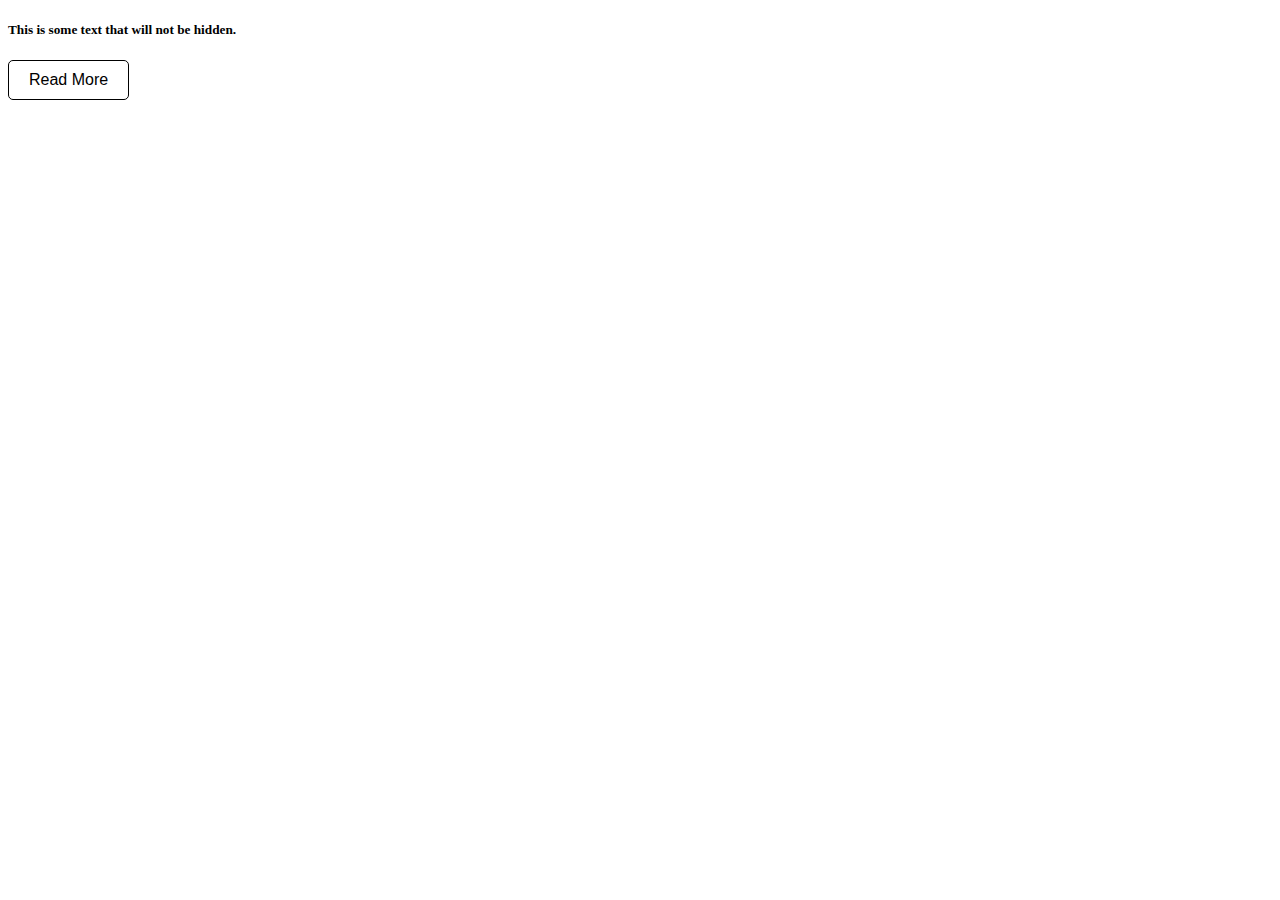
<file: buttonTest.html>
<!DOCTYPE html>
<html lang="en">
<head>
    <meta charset="UTF-8">
    <meta name="viewport" content="width=device-width, initial-scale=1.0">
    <link rel="stylesheet" href="assets/css/style.css">
    <title>Read More Button</title>
</head>
<body>
   
        <h5>This is some text that will not be hidden.</h5>
     <div class="text-content hidden">
        <p>
            This is some text that will be hidden until the "Read More" button is clicked. 
            Lorem ipsum dolor sit amet, consectetur adipiscing elit. 
            Phasellus imperdiet, nulla et dictum interdum, nisi lorem egestas odio, 
            vitae scelerisque enim ligula venenatis dolor.
        </p>
     </div>   
        <!-- Read More Button -->
<Button class="read-more-btn">Read More</Button>
    

    <script src="assets/js/script.js"></script>
</body>
</html>
</file>
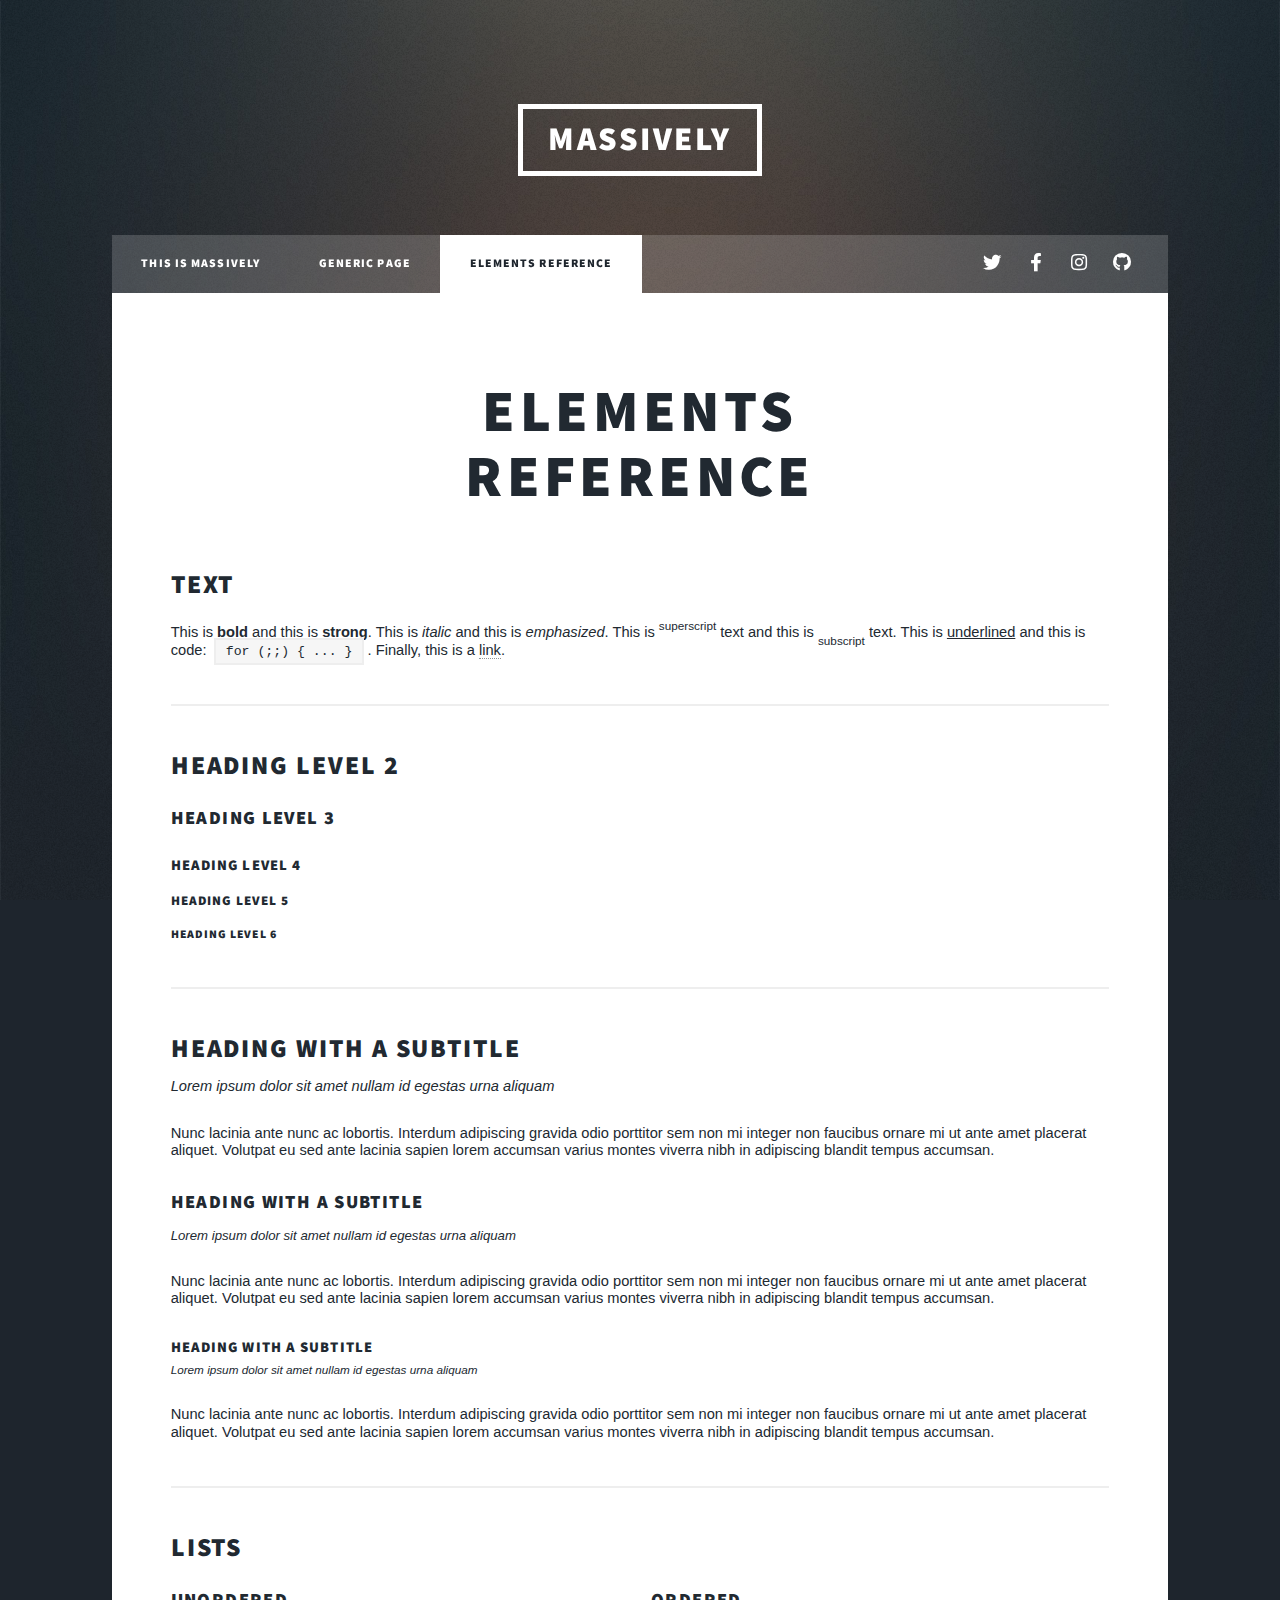
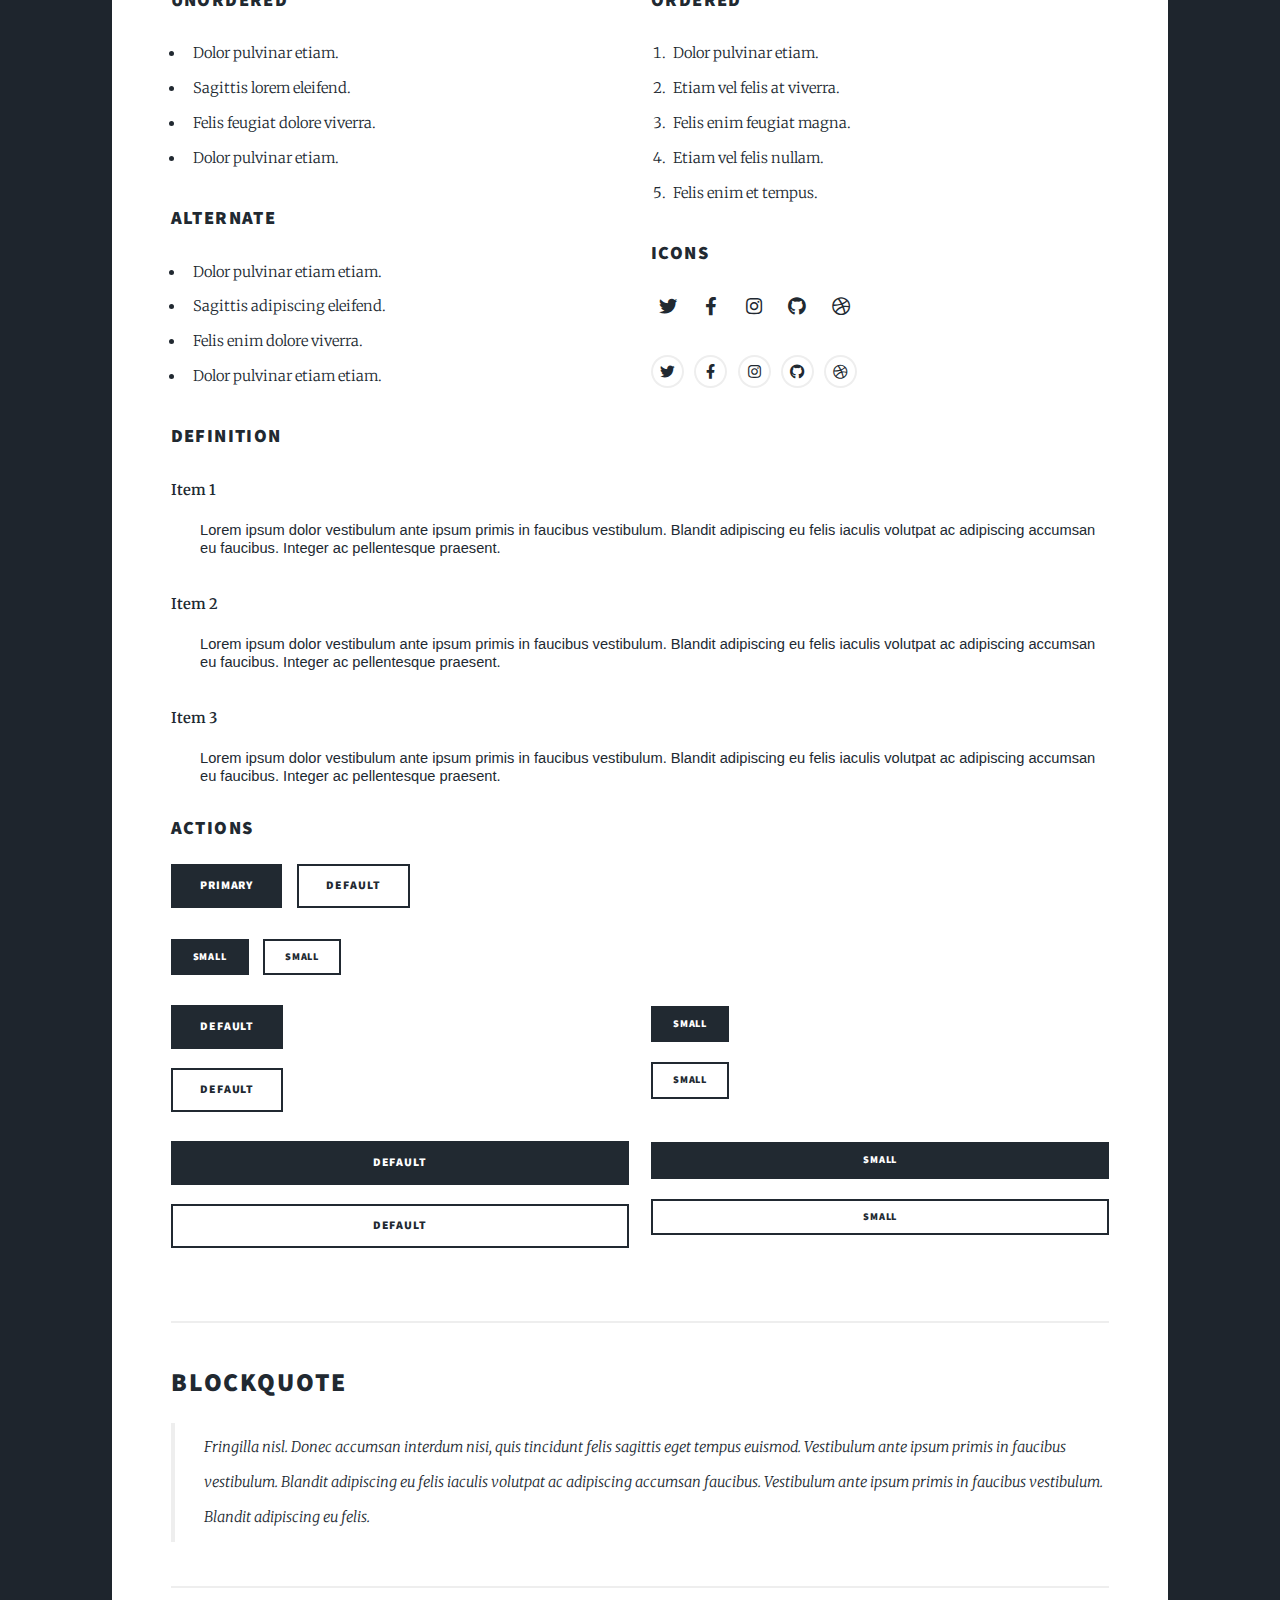
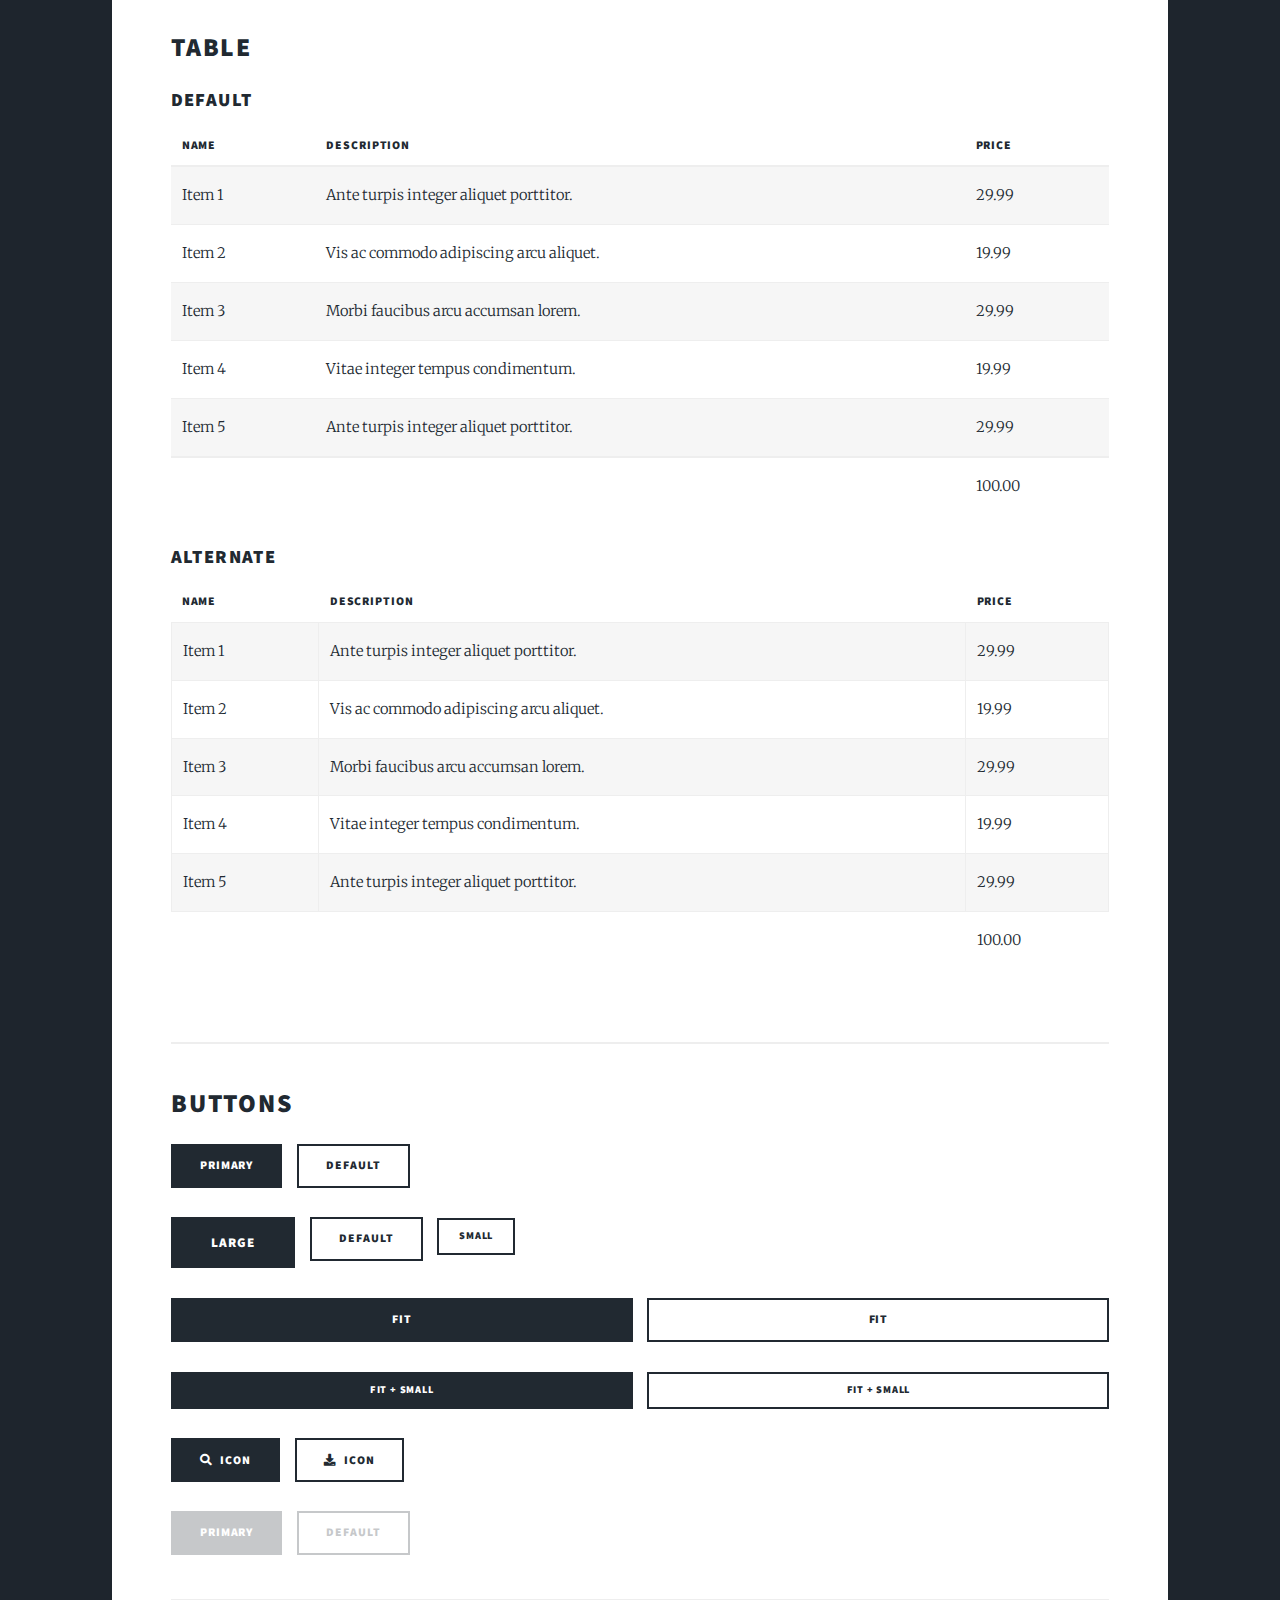
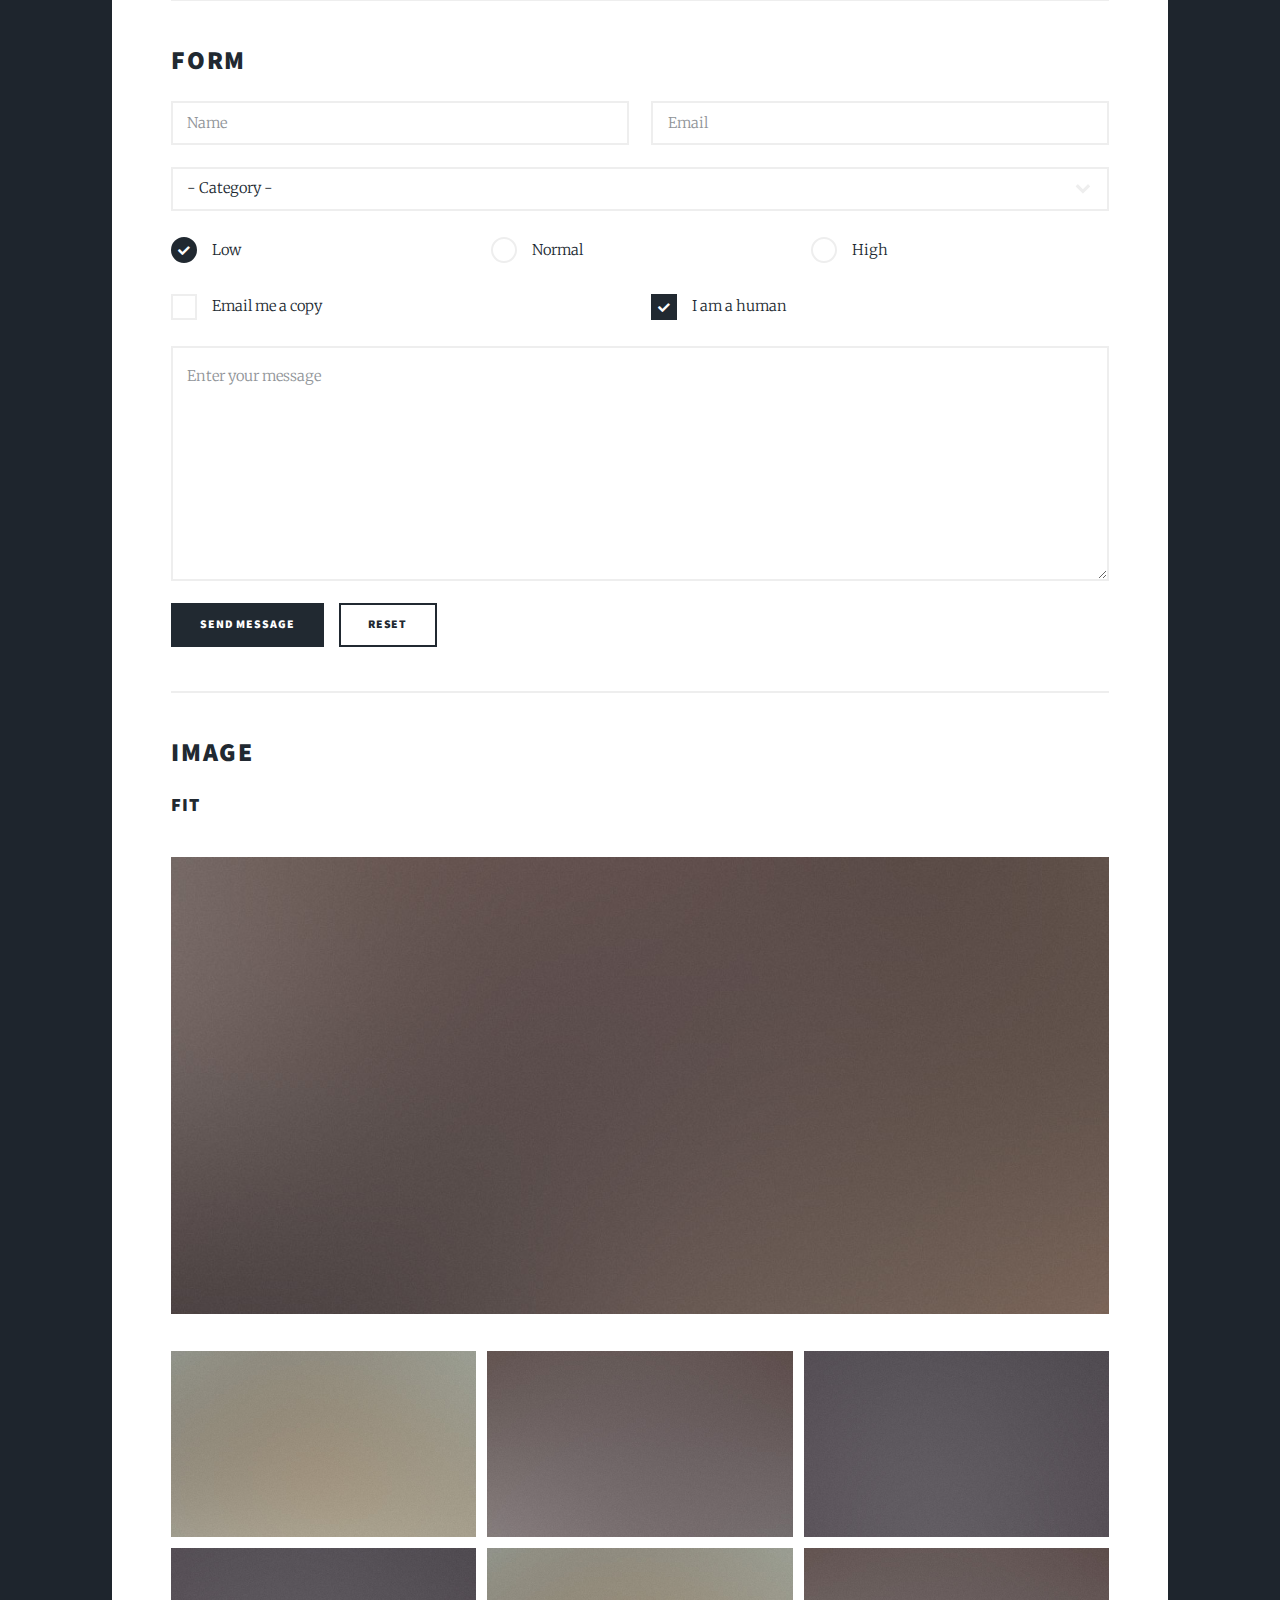
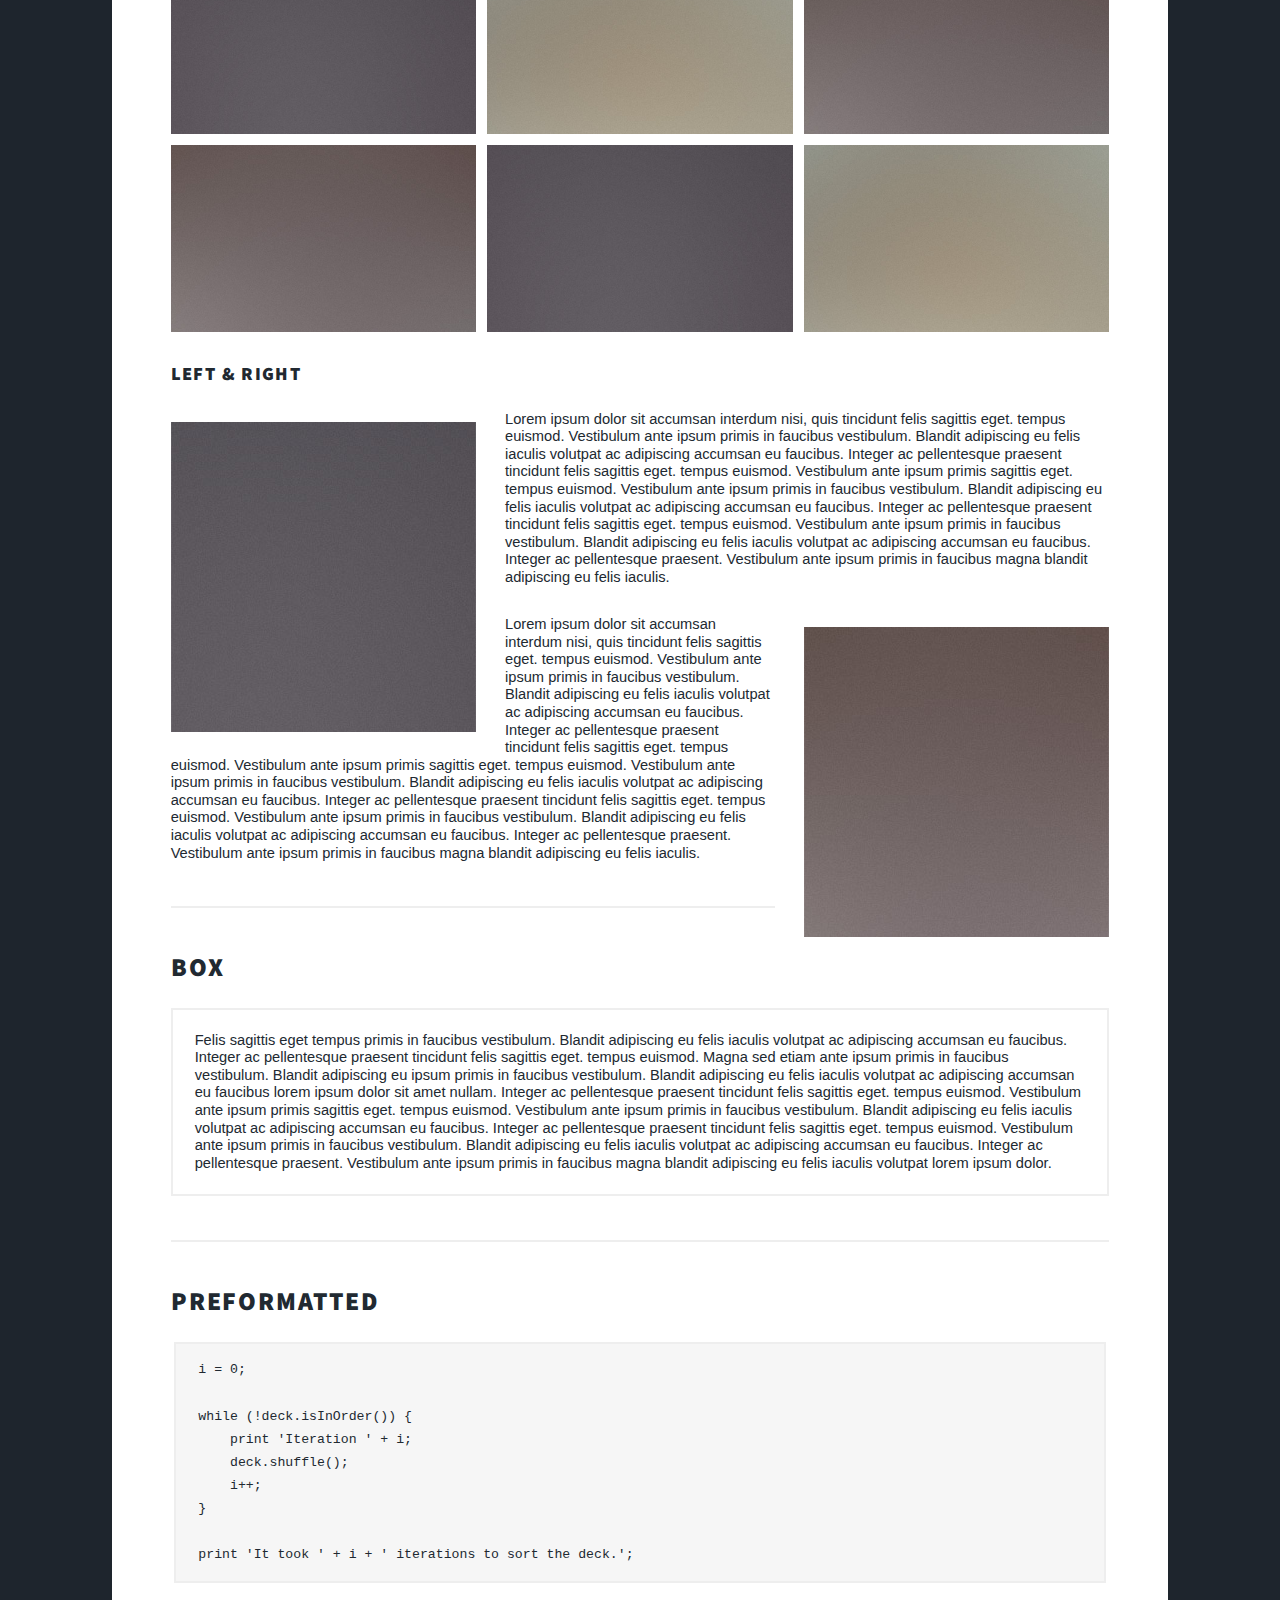
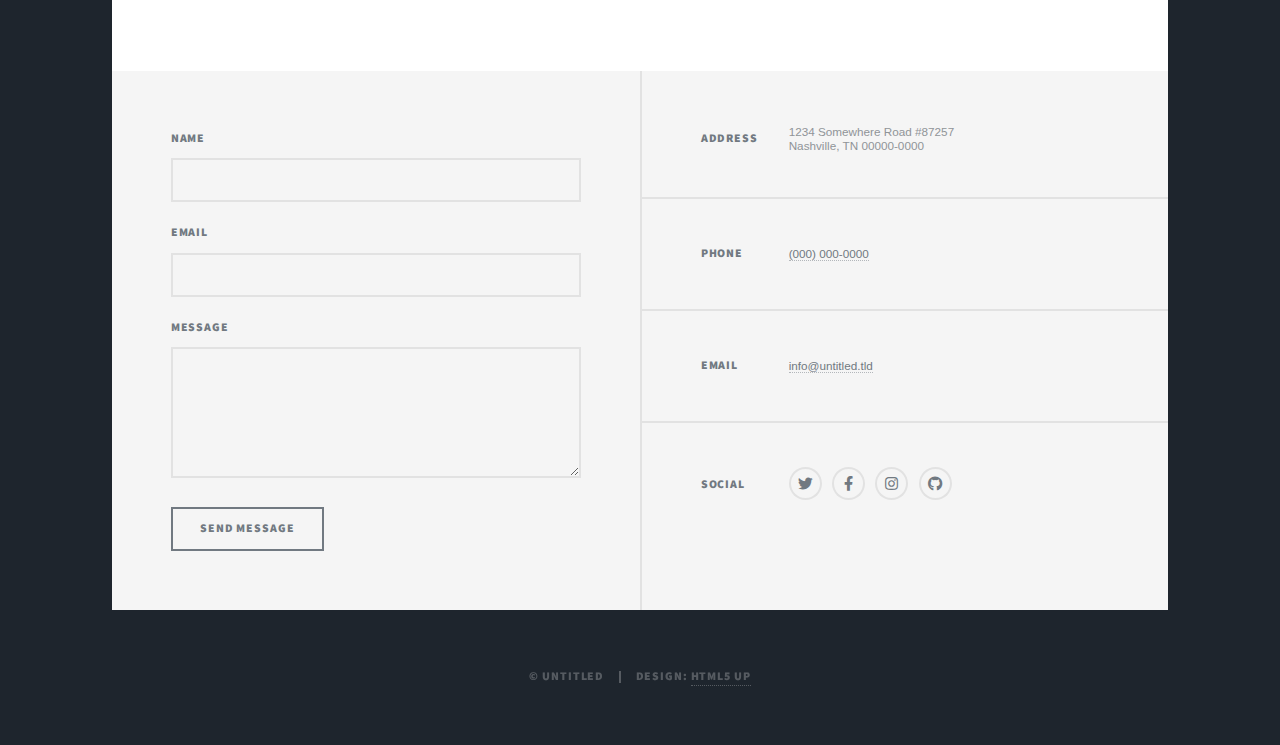
<file: elements.html>
<!DOCTYPE HTML>
<!--
	Massively by HTML5 UP
	html5up.net | @ajlkn
	Free for personal and commercial use under the CCA 3.0 license (html5up.net/license)
-->
<html>
	<head>
		<title>Elements Reference - Massively by HTML5 UP</title>
		<meta charset="utf-8" />
		<meta name="viewport" content="width=device-width, initial-scale=1, user-scalable=no" />
		<link rel="stylesheet" href="assets/css/main.css" />
		<noscript><link rel="stylesheet" href="assets/css/noscript.css" /></noscript>
	</head>
	<body class="is-preload">

		<!-- Wrapper -->
			<div id="wrapper">

				<!-- Header -->
					<header id="header">
						<a href="index.html" class="logo">Massively</a>
					</header>

				<!-- Nav -->
					<nav id="nav">
						<ul class="links">
							<li><a href="index.html">This is Massively</a></li>
							<li><a href="generic.html">Generic Page</a></li>
							<li class="active"><a href="elements.html">Elements Reference</a></li>
						</ul>
						<ul class="icons">
							<li><a href="#" class="icon brands fa-twitter"><span class="label">Twitter</span></a></li>
							<li><a href="#" class="icon brands fa-facebook-f"><span class="label">Facebook</span></a></li>
							<li><a href="#" class="icon brands fa-instagram"><span class="label">Instagram</span></a></li>
							<li><a href="#" class="icon brands fa-github"><span class="label">GitHub</span></a></li>
						</ul>
					</nav>

				<!-- Main -->
					<div id="main">

						<!-- Post -->
							<section class="post">
								<header class="major">
									<h1>Elements<br />
									Reference</h1>
								</header>

								<!-- Text stuff -->
									<h2>Text</h2>
									<p>This is <b>bold</b> and this is <strong>strong</strong>. This is <i>italic</i> and this is <em>emphasized</em>.
									This is <sup>superscript</sup> text and this is <sub>subscript</sub> text.
									This is <u>underlined</u> and this is code: <code>for (;;) { ... }</code>.
									Finally, this is a <a href="#">link</a>.</p>
									<hr />
									<h2>Heading Level 2</h2>
									<h3>Heading Level 3</h3>
									<h4>Heading Level 4</h4>
									<h5>Heading Level 5</h5>
									<h6>Heading Level 6</h6>
									<hr />
									<header>
										<h2>Heading with a Subtitle</h2>
										<p>Lorem ipsum dolor sit amet nullam id egestas urna aliquam</p>
									</header>
									<p>Nunc lacinia ante nunc ac lobortis. Interdum adipiscing gravida odio porttitor sem non mi integer non faucibus ornare mi ut ante amet placerat aliquet. Volutpat eu sed ante lacinia sapien lorem accumsan varius montes viverra nibh in adipiscing blandit tempus accumsan.</p>
									<header>
										<h3>Heading with a Subtitle</h3>
										<p>Lorem ipsum dolor sit amet nullam id egestas urna aliquam</p>
									</header>
									<p>Nunc lacinia ante nunc ac lobortis. Interdum adipiscing gravida odio porttitor sem non mi integer non faucibus ornare mi ut ante amet placerat aliquet. Volutpat eu sed ante lacinia sapien lorem accumsan varius montes viverra nibh in adipiscing blandit tempus accumsan.</p>
									<header>
										<h4>Heading with a Subtitle</h4>
										<p>Lorem ipsum dolor sit amet nullam id egestas urna aliquam</p>
									</header>
									<p>Nunc lacinia ante nunc ac lobortis. Interdum adipiscing gravida odio porttitor sem non mi integer non faucibus ornare mi ut ante amet placerat aliquet. Volutpat eu sed ante lacinia sapien lorem accumsan varius montes viverra nibh in adipiscing blandit tempus accumsan.</p>

									<hr />

								<!-- Lists -->
									<h2>Lists</h2>
									<div class="row">
										<div class="col-6 col-12-small">

											<h3>Unordered</h3>
											<ul>
												<li>Dolor pulvinar etiam.</li>
												<li>Sagittis lorem eleifend.</li>
												<li>Felis feugiat dolore viverra.</li>
												<li>Dolor pulvinar etiam.</li>
											</ul>

											<h3>Alternate</h3>
											<ul class="alt">
												<li>Dolor pulvinar etiam etiam.</li>
												<li>Sagittis adipiscing eleifend.</li>
												<li>Felis enim dolore viverra.</li>
												<li>Dolor pulvinar etiam etiam.</li>
											</ul>

										</div>
										<div class="col-6 col-12-small">

											<h3>Ordered</h3>
											<ol>
												<li>Dolor pulvinar etiam.</li>
												<li>Etiam vel felis at viverra.</li>
												<li>Felis enim feugiat magna.</li>
												<li>Etiam vel felis nullam.</li>
												<li>Felis enim et tempus.</li>
											</ol>

											<h3>Icons</h3>
											<ul class="icons">
												<li><a href="#" class="icon brands fa-twitter"><span class="label">Twitter</span></a></li>
												<li><a href="#" class="icon brands fa-facebook-f"><span class="label">Facebook</span></a></li>
												<li><a href="#" class="icon brands fa-instagram"><span class="label">Instagram</span></a></li>
												<li><a href="#" class="icon brands fa-github"><span class="label">Github</span></a></li>
												<li><a href="#" class="icon brands fa-dribbble"><span class="label">Dribbble</span></a></li>
											</ul>
											<ul class="icons alt">
												<li><a href="#" class="icon brands alt fa-twitter"><span class="label">Twitter</span></a></li>
												<li><a href="#" class="icon brands alt fa-facebook-f"><span class="label">Facebook</span></a></li>
												<li><a href="#" class="icon brands alt fa-instagram"><span class="label">Instagram</span></a></li>
												<li><a href="#" class="icon brands alt fa-github"><span class="label">Github</span></a></li>
												<li><a href="#" class="icon brands alt fa-dribbble"><span class="label">Dribbble</span></a></li>
											</ul>

										</div>
									</div>
									<h3>Definition</h3>
									<dl>
										<dt>Item 1</dt>
										<dd>
											<p>Lorem ipsum dolor vestibulum ante ipsum primis in faucibus vestibulum. Blandit adipiscing eu felis iaculis volutpat ac adipiscing accumsan eu faucibus. Integer ac pellentesque praesent.</p>
										</dd>
										<dt>Item 2</dt>
										<dd>
											<p>Lorem ipsum dolor vestibulum ante ipsum primis in faucibus vestibulum. Blandit adipiscing eu felis iaculis volutpat ac adipiscing accumsan eu faucibus. Integer ac pellentesque praesent.</p>
										</dd>
										<dt>Item 3</dt>
										<dd>
											<p>Lorem ipsum dolor vestibulum ante ipsum primis in faucibus vestibulum. Blandit adipiscing eu felis iaculis volutpat ac adipiscing accumsan eu faucibus. Integer ac pellentesque praesent.</p>
										</dd>
									</dl>

									<h3>Actions</h3>
									<ul class="actions">
										<li><a href="#" class="button primary">Primary</a></li>
										<li><a href="#" class="button">Default</a></li>
									</ul>
									<ul class="actions small">
										<li><a href="#" class="button primary small">Small</a></li>
										<li><a href="#" class="button small">Small</a></li>
									</ul>
									<div class="row">
										<div class="col-6 col-12-small">
											<ul class="actions stacked">
												<li><a href="#" class="button primary">Default</a></li>
												<li><a href="#" class="button">Default</a></li>
											</ul>
										</div>
										<div class="col-6 col-12-small">
											<ul class="actions stacked">
												<li><a href="#" class="button primary small">Small</a></li>
												<li><a href="#" class="button small">Small</a></li>
											</ul>
										</div>
									</div>
									<div class="row">
										<div class="col-6 col-12-small">
											<ul class="actions stacked">
												<li><a href="#" class="button primary fit">Default</a></li>
												<li><a href="#" class="button fit">Default</a></li>
											</ul>
										</div>
										<div class="col-6 col-12-small">
											<ul class="actions stacked">
												<li><a href="#" class="button primary small fit">Small</a></li>
												<li><a href="#" class="button small fit">Small</a></li>
											</ul>
										</div>
									</div>

									<hr />

								<!-- Blockquote -->
									<h2>Blockquote</h2>
									<blockquote>Fringilla nisl. Donec accumsan interdum nisi, quis tincidunt felis sagittis eget tempus euismod. Vestibulum ante ipsum primis in faucibus vestibulum. Blandit adipiscing eu felis iaculis volutpat ac adipiscing accumsan faucibus. Vestibulum ante ipsum primis in faucibus vestibulum. Blandit adipiscing eu felis.</blockquote>

									<hr />

								<!-- Table -->
									<h2>Table</h2>

									<h3>Default</h3>
									<div class="table-wrapper">
										<table>
											<thead>
												<tr>
													<th>Name</th>
													<th>Description</th>
													<th>Price</th>
												</tr>
											</thead>
											<tbody>
												<tr>
													<td>Item 1</td>
													<td>Ante turpis integer aliquet porttitor.</td>
													<td>29.99</td>
												</tr>
												<tr>
													<td>Item 2</td>
													<td>Vis ac commodo adipiscing arcu aliquet.</td>
													<td>19.99</td>
												</tr>
												<tr>
													<td>Item 3</td>
													<td> Morbi faucibus arcu accumsan lorem.</td>
													<td>29.99</td>
												</tr>
												<tr>
													<td>Item 4</td>
													<td>Vitae integer tempus condimentum.</td>
													<td>19.99</td>
												</tr>
												<tr>
													<td>Item 5</td>
													<td>Ante turpis integer aliquet porttitor.</td>
													<td>29.99</td>
												</tr>
											</tbody>
											<tfoot>
												<tr>
													<td colspan="2"></td>
													<td>100.00</td>
												</tr>
											</tfoot>
										</table>
									</div>

									<h3>Alternate</h3>
									<div class="table-wrapper">
										<table class="alt">
											<thead>
												<tr>
													<th>Name</th>
													<th>Description</th>
													<th>Price</th>
												</tr>
											</thead>
											<tbody>
												<tr>
													<td>Item 1</td>
													<td>Ante turpis integer aliquet porttitor.</td>
													<td>29.99</td>
												</tr>
												<tr>
													<td>Item 2</td>
													<td>Vis ac commodo adipiscing arcu aliquet.</td>
													<td>19.99</td>
												</tr>
												<tr>
													<td>Item 3</td>
													<td> Morbi faucibus arcu accumsan lorem.</td>
													<td>29.99</td>
												</tr>
												<tr>
													<td>Item 4</td>
													<td>Vitae integer tempus condimentum.</td>
													<td>19.99</td>
												</tr>
												<tr>
													<td>Item 5</td>
													<td>Ante turpis integer aliquet porttitor.</td>
													<td>29.99</td>
												</tr>
											</tbody>
											<tfoot>
												<tr>
													<td colspan="2"></td>
													<td>100.00</td>
												</tr>
											</tfoot>
										</table>
									</div>

									<hr />

								<!-- Buttons -->
									<h2>Buttons</h2>
									<ul class="actions">
										<li><a href="#" class="button primary">Primary</a></li>
										<li><a href="#" class="button">Default</a></li>
									</ul>
									<ul class="actions">
										<li><a href="#" class="button primary large">Large</a></li>
										<li><a href="#" class="button">Default</a></li>
										<li><a href="#" class="button small">Small</a></li>
									</ul>
									<ul class="actions fit">
										<li><a href="#" class="button primary fit">Fit</a></li>
										<li><a href="#" class="button fit">Fit</a></li>
									</ul>
									<ul class="actions fit small">
										<li><a href="#" class="button primary fit small">Fit + Small</a></li>
										<li><a href="#" class="button fit small">Fit + Small</a></li>
									</ul>
									<ul class="actions">
										<li><a href="#" class="button primary icon solid fa-search">Icon</a></li>
										<li><a href="#" class="button icon solid fa-download">Icon</a></li>
									</ul>
									<ul class="actions">
										<li><span class="button primary disabled">Primary</span></li>
										<li><span class="button disabled">Default</span></li>
									</ul>

									<hr />

								<!-- Form -->
									<h2>Form</h2>

									<form method="post" action="#">
										<div class="row gtr-uniform">
											<div class="col-6 col-12-xsmall">
												<input type="text" name="demo-name" id="demo-name" value="" placeholder="Name" />
											</div>
											<div class="col-6 col-12-xsmall">
												<input type="email" name="demo-email" id="demo-email" value="" placeholder="Email" />
											</div>
											<!-- Break -->
											<div class="col-12">
												<select name="demo-category" id="demo-category">
													<option value="">- Category -</option>
													<option value="1">Manufacturing</option>
													<option value="1">Shipping</option>
													<option value="1">Administration</option>
													<option value="1">Human Resources</option>
												</select>
											</div>
											<!-- Break -->
											<div class="col-4 col-12-small">
												<input type="radio" id="demo-priority-low" name="demo-priority" checked>
												<label for="demo-priority-low">Low</label>
											</div>
											<div class="col-4 col-12-small">
												<input type="radio" id="demo-priority-normal" name="demo-priority">
												<label for="demo-priority-normal">Normal</label>
											</div>
											<div class="col-4 col-12-small">
												<input type="radio" id="demo-priority-high" name="demo-priority">
												<label for="demo-priority-high">High</label>
											</div>
											<!-- Break -->
											<div class="col-6 col-12-small">
												<input type="checkbox" id="demo-copy" name="demo-copy">
												<label for="demo-copy">Email me a copy</label>
											</div>
											<div class="col-6 col-12-small">
												<input type="checkbox" id="demo-human" name="demo-human" checked>
												<label for="demo-human">I am a human</label>
											</div>
											<!-- Break -->
											<div class="col-12">
												<textarea name="demo-message" id="demo-message" placeholder="Enter your message" rows="6"></textarea>
											</div>
											<!-- Break -->
											<div class="col-12">
												<ul class="actions">
													<li><input type="submit" value="Send Message" class="primary" /></li>
													<li><input type="reset" value="Reset" /></li>
												</ul>
											</div>
										</div>
									</form>

									<hr />

								<!-- Image -->
									<h2>Image</h2>

									<h3>Fit</h3>
									<span class="image fit"><img src="images/pic01.jpg" alt="" /></span>
									<div class="box alt">
										<div class="row gtr-50 gtr-uniform">
											<div class="col-4"><span class="image fit"><img src="images/pic02.jpg" alt="" /></span></div>
											<div class="col-4"><span class="image fit"><img src="images/pic03.jpg" alt="" /></span></div>
											<div class="col-4"><span class="image fit"><img src="images/pic04.jpg" alt="" /></span></div>
											<!-- Break -->
											<div class="col-4"><span class="image fit"><img src="images/pic04.jpg" alt="" /></span></div>
											<div class="col-4"><span class="image fit"><img src="images/pic02.jpg" alt="" /></span></div>
											<div class="col-4"><span class="image fit"><img src="images/pic03.jpg" alt="" /></span></div>
											<!-- Break -->
											<div class="col-4"><span class="image fit"><img src="images/pic03.jpg" alt="" /></span></div>
											<div class="col-4"><span class="image fit"><img src="images/pic04.jpg" alt="" /></span></div>
											<div class="col-4"><span class="image fit"><img src="images/pic02.jpg" alt="" /></span></div>
										</div>
									</div>

									<h3>Left &amp; Right</h3>
									<p><span class="image left"><img src="images/pic08.jpg" alt="" /></span>Lorem ipsum dolor sit accumsan interdum nisi, quis tincidunt felis sagittis eget. tempus euismod. Vestibulum ante ipsum primis in faucibus vestibulum. Blandit adipiscing eu felis iaculis volutpat ac adipiscing accumsan eu faucibus. Integer ac pellentesque praesent tincidunt felis sagittis eget. tempus euismod. Vestibulum ante ipsum primis sagittis eget. tempus euismod. Vestibulum ante ipsum primis in faucibus vestibulum. Blandit adipiscing eu felis iaculis volutpat ac adipiscing accumsan eu faucibus. Integer ac pellentesque praesent tincidunt felis sagittis eget. tempus euismod. Vestibulum ante ipsum primis in faucibus vestibulum. Blandit adipiscing eu felis iaculis volutpat ac adipiscing accumsan eu faucibus. Integer ac pellentesque praesent. Vestibulum ante ipsum primis in faucibus magna blandit adipiscing eu felis iaculis.</p>
									<p><span class="image right"><img src="images/pic09.jpg" alt="" /></span>Lorem ipsum dolor sit accumsan interdum nisi, quis tincidunt felis sagittis eget. tempus euismod. Vestibulum ante ipsum primis in faucibus vestibulum. Blandit adipiscing eu felis iaculis volutpat ac adipiscing accumsan eu faucibus. Integer ac pellentesque praesent tincidunt felis sagittis eget. tempus euismod. Vestibulum ante ipsum primis sagittis eget. tempus euismod. Vestibulum ante ipsum primis in faucibus vestibulum. Blandit adipiscing eu felis iaculis volutpat ac adipiscing accumsan eu faucibus. Integer ac pellentesque praesent tincidunt felis sagittis eget. tempus euismod. Vestibulum ante ipsum primis in faucibus vestibulum. Blandit adipiscing eu felis iaculis volutpat ac adipiscing accumsan eu faucibus. Integer ac pellentesque praesent. Vestibulum ante ipsum primis in faucibus magna blandit adipiscing eu felis iaculis.</p>

									<hr />

								<!-- Box -->
									<h2>Box</h2>
									<div class="box">
										<p>Felis sagittis eget tempus primis in faucibus vestibulum. Blandit adipiscing eu felis iaculis volutpat ac adipiscing accumsan eu faucibus. Integer ac pellentesque praesent tincidunt felis sagittis eget. tempus euismod. Magna sed etiam ante ipsum primis in faucibus vestibulum. Blandit adipiscing eu ipsum primis in faucibus vestibulum. Blandit adipiscing eu felis iaculis volutpat ac adipiscing accumsan eu faucibus lorem ipsum dolor sit amet nullam. Integer ac pellentesque praesent tincidunt felis sagittis eget. tempus euismod. Vestibulum ante ipsum primis sagittis eget. tempus euismod. Vestibulum ante ipsum primis in faucibus vestibulum. Blandit adipiscing eu felis iaculis volutpat ac adipiscing accumsan eu faucibus. Integer ac pellentesque praesent tincidunt felis sagittis eget. tempus euismod. Vestibulum ante ipsum primis in faucibus vestibulum. Blandit adipiscing eu felis iaculis volutpat ac adipiscing accumsan eu faucibus. Integer ac pellentesque praesent. Vestibulum ante ipsum primis in faucibus magna blandit adipiscing eu felis iaculis volutpat lorem ipsum dolor.</p>
									</div>

									<hr />

								<!-- Preformatted Code -->
									<h2>Preformatted</h2>
									<pre><code>i = 0;

while (!deck.isInOrder()) {
    print 'Iteration ' + i;
    deck.shuffle();
    i++;
}

print 'It took ' + i + ' iterations to sort the deck.';
</code></pre>

							</section>

					</div>

				<!-- Footer -->
					<footer id="footer">
						<section>
							<form method="post" action="#">
								<div class="fields">
									<div class="field">
										<label for="name">Name</label>
										<input type="text" name="name" id="name" />
									</div>
									<div class="field">
										<label for="email">Email</label>
										<input type="text" name="email" id="email" />
									</div>
									<div class="field">
										<label for="message">Message</label>
										<textarea name="message" id="message" rows="3"></textarea>
									</div>
								</div>
								<ul class="actions">
									<li><input type="submit" value="Send Message" /></li>
								</ul>
							</form>
						</section>
						<section class="split contact">
							<section class="alt">
								<h3>Address</h3>
								<p>1234 Somewhere Road #87257<br />
								Nashville, TN 00000-0000</p>
							</section>
							<section>
								<h3>Phone</h3>
								<p><a href="#">(000) 000-0000</a></p>
							</section>
							<section>
								<h3>Email</h3>
								<p><a href="#">info@untitled.tld</a></p>
							</section>
							<section>
								<h3>Social</h3>
								<ul class="icons alt">
									<li><a href="#" class="icon brands alt fa-twitter"><span class="label">Twitter</span></a></li>
									<li><a href="#" class="icon brands alt fa-facebook-f"><span class="label">Facebook</span></a></li>
									<li><a href="#" class="icon brands alt fa-instagram"><span class="label">Instagram</span></a></li>
									<li><a href="#" class="icon brands alt fa-github"><span class="label">GitHub</span></a></li>
								</ul>
							</section>
						</section>
					</footer>

				<!-- Copyright -->
					<div id="copyright">
						<ul><li>&copy; Untitled</li><li>Design: <a href="https://html5up.net">HTML5 UP</a></li></ul>
					</div>

			</div>

		<!-- Scripts -->
			<script src="assets/js/jquery.min.js"></script>
			<script src="assets/js/jquery.scrollex.min.js"></script>
			<script src="assets/js/jquery.scrolly.min.js"></script>
			<script src="assets/js/browser.min.js"></script>
			<script src="assets/js/breakpoints.min.js"></script>
			<script src="assets/js/util.js"></script>
			<script src="assets/js/main.js"></script>

	</body>
</html>
</file>
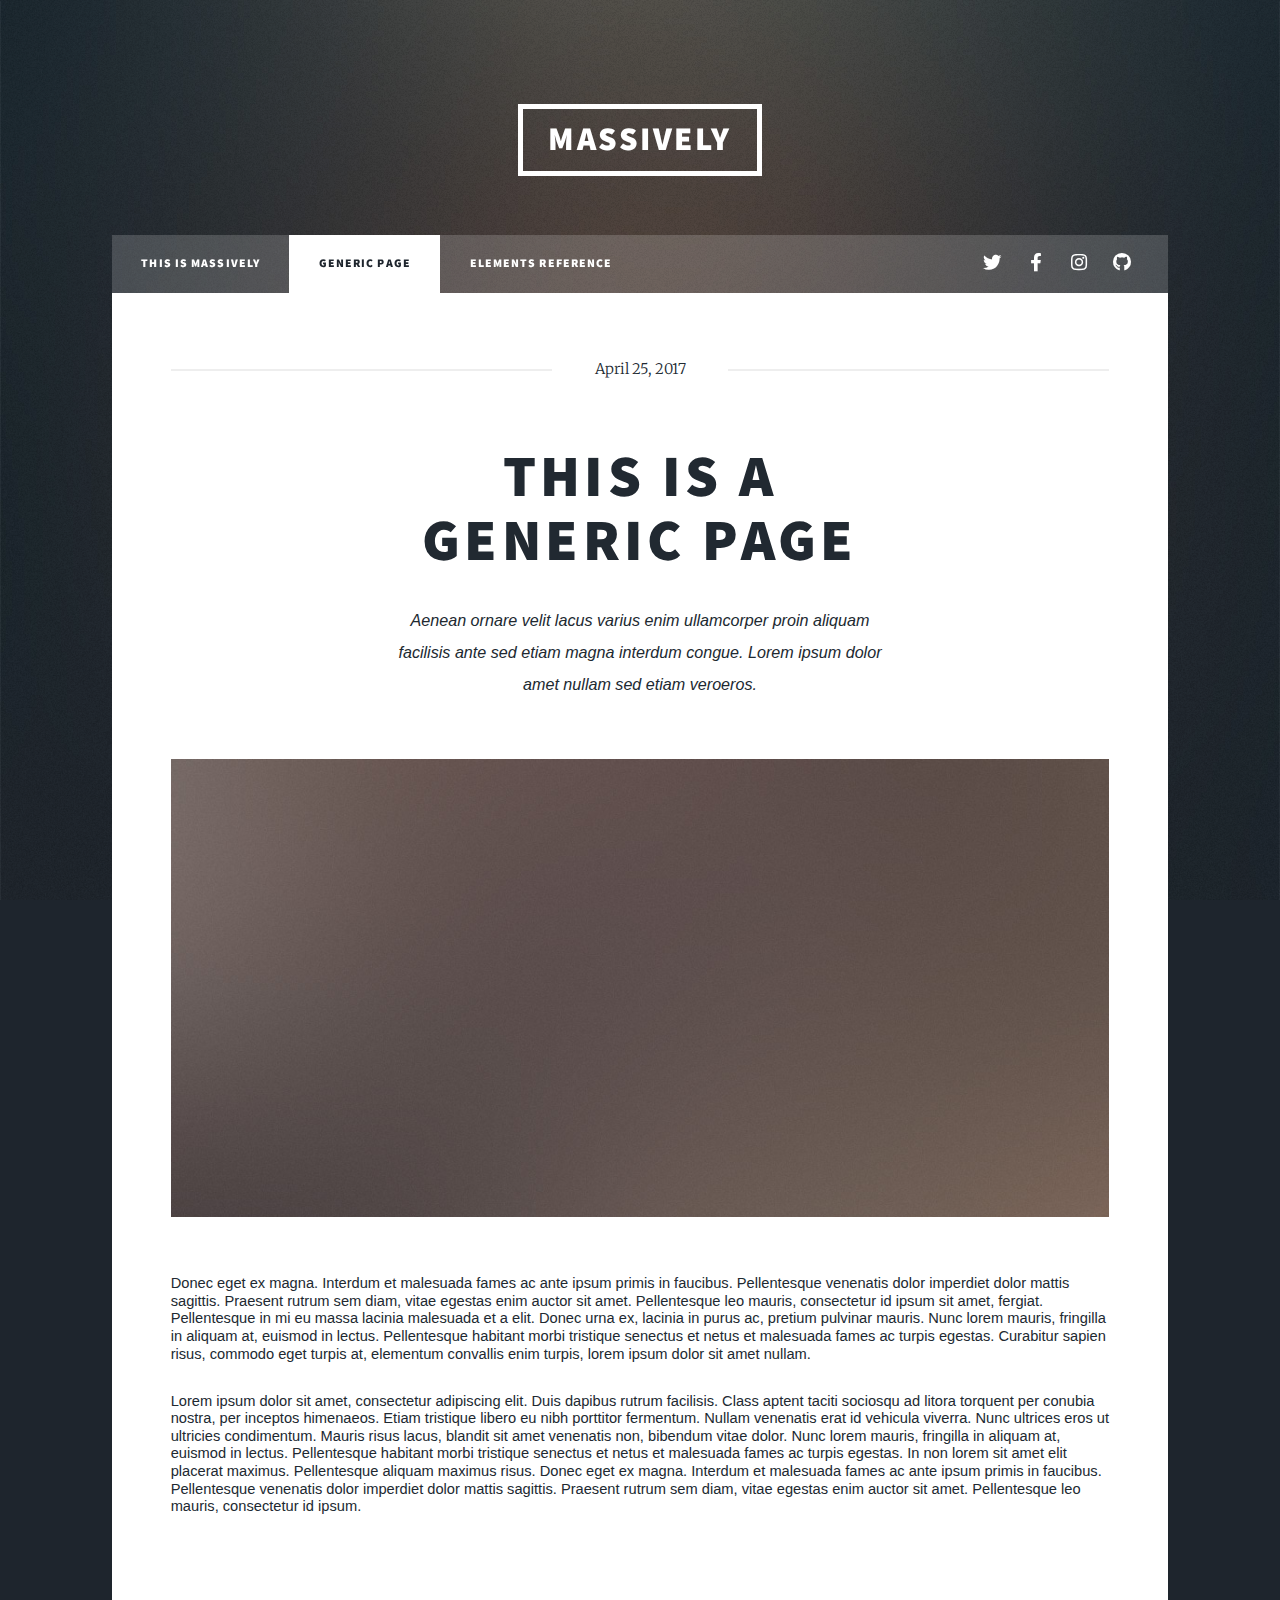
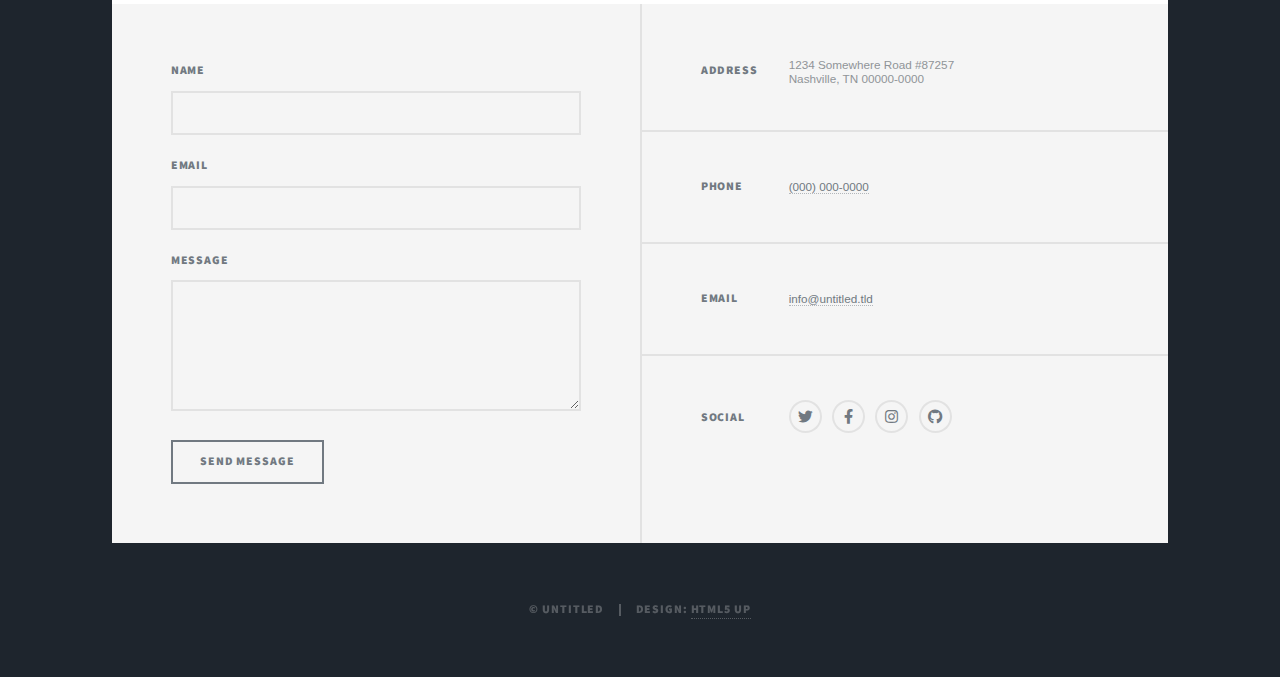
<file: generic.html>
<!DOCTYPE HTML>
<!--
	Massively by HTML5 UP
	html5up.net | @ajlkn
	Free for personal and commercial use under the CCA 3.0 license (html5up.net/license)
-->
<html>
	<head>
		<title>Generic Page - Massively by HTML5 UP</title>
		<meta charset="utf-8" />
		<meta name="viewport" content="width=device-width, initial-scale=1, user-scalable=no" />
		<link rel="stylesheet" href="assets/css/main.css" />
		<noscript><link rel="stylesheet" href="assets/css/noscript.css" /></noscript>
	</head>
	<body class="is-preload">

		<!-- Wrapper -->
			<div id="wrapper">

				<!-- Header -->
					<header id="header">
						<a href="index.html" class="logo">Massively</a>
					</header>

				<!-- Nav -->
					<nav id="nav">
						<ul class="links">
							<li><a href="index.html">This is Massively</a></li>
							<li class="active"><a href="generic.html">Generic Page</a></li>
							<li><a href="elements.html">Elements Reference</a></li>
						</ul>
						<ul class="icons">
							<li><a href="#" class="icon brands fa-twitter"><span class="label">Twitter</span></a></li>
							<li><a href="#" class="icon brands fa-facebook-f"><span class="label">Facebook</span></a></li>
							<li><a href="#" class="icon brands fa-instagram"><span class="label">Instagram</span></a></li>
							<li><a href="#" class="icon brands fa-github"><span class="label">GitHub</span></a></li>
						</ul>
					</nav>

				<!-- Main -->
					<div id="main">

						<!-- Post -->
							<section class="post">
								<header class="major">
									<span class="date">April 25, 2017</span>
									<h1>This is a<br />
									Generic Page</h1>
									<p>Aenean ornare velit lacus varius enim ullamcorper proin aliquam<br />
									facilisis ante sed etiam magna interdum congue. Lorem ipsum dolor<br />
									amet nullam sed etiam veroeros.</p>
								</header>
								<div class="image main"><img src="images/pic01.jpg" alt="" /></div>
								<p>Donec eget ex magna. Interdum et malesuada fames ac ante ipsum primis in faucibus. Pellentesque venenatis dolor imperdiet dolor mattis sagittis. Praesent rutrum sem diam, vitae egestas enim auctor sit amet. Pellentesque leo mauris, consectetur id ipsum sit amet, fergiat. Pellentesque in mi eu massa lacinia malesuada et a elit. Donec urna ex, lacinia in purus ac, pretium pulvinar mauris. Nunc lorem mauris, fringilla in aliquam at, euismod in lectus. Pellentesque habitant morbi tristique senectus et netus et malesuada fames ac turpis egestas. Curabitur sapien risus, commodo eget turpis at, elementum convallis enim turpis, lorem ipsum dolor sit amet nullam.</p>
								<p>Lorem ipsum dolor sit amet, consectetur adipiscing elit. Duis dapibus rutrum facilisis. Class aptent taciti sociosqu ad litora torquent per conubia nostra, per inceptos himenaeos. Etiam tristique libero eu nibh porttitor fermentum. Nullam venenatis erat id vehicula viverra. Nunc ultrices eros ut ultricies condimentum. Mauris risus lacus, blandit sit amet venenatis non, bibendum vitae dolor. Nunc lorem mauris, fringilla in aliquam at, euismod in lectus. Pellentesque habitant morbi tristique senectus et netus et malesuada fames ac turpis egestas. In non lorem sit amet elit placerat maximus. Pellentesque aliquam maximus risus. Donec eget ex magna. Interdum et malesuada fames ac ante ipsum primis in faucibus. Pellentesque venenatis dolor imperdiet dolor mattis sagittis. Praesent rutrum sem diam, vitae egestas enim auctor sit amet. Pellentesque leo mauris, consectetur id ipsum.</p>
							</section>

					</div>

				<!-- Footer -->
					<footer id="footer">
						<section>
							<form method="post" action="#">
								<div class="fields">
									<div class="field">
										<label for="name">Name</label>
										<input type="text" name="name" id="name" />
									</div>
									<div class="field">
										<label for="email">Email</label>
										<input type="text" name="email" id="email" />
									</div>
									<div class="field">
										<label for="message">Message</label>
										<textarea name="message" id="message" rows="3"></textarea>
									</div>
								</div>
								<ul class="actions">
									<li><input type="submit" value="Send Message" /></li>
								</ul>
							</form>
						</section>
						<section class="split contact">
							<section class="alt">
								<h3>Address</h3>
								<p>1234 Somewhere Road #87257<br />
								Nashville, TN 00000-0000</p>
							</section>
							<section>
								<h3>Phone</h3>
								<p><a href="#">(000) 000-0000</a></p>
							</section>
							<section>
								<h3>Email</h3>
								<p><a href="#">info@untitled.tld</a></p>
							</section>
							<section>
								<h3>Social</h3>
								<ul class="icons alt">
									<li><a href="#" class="icon brands alt fa-twitter"><span class="label">Twitter</span></a></li>
									<li><a href="#" class="icon brands alt fa-facebook-f"><span class="label">Facebook</span></a></li>
									<li><a href="#" class="icon brands alt fa-instagram"><span class="label">Instagram</span></a></li>
									<li><a href="#" class="icon brands alt fa-github"><span class="label">GitHub</span></a></li>
								</ul>
							</section>
						</section>
					</footer>

				<!-- Copyright -->
					<div id="copyright">
						<ul><li>&copy; Untitled</li><li>Design: <a href="https://html5up.net">HTML5 UP</a></li></ul>
					</div>

			</div>

		<!-- Scripts -->
			<script src="assets/js/jquery.min.js"></script>
			<script src="assets/js/jquery.scrollex.min.js"></script>
			<script src="assets/js/jquery.scrolly.min.js"></script>
			<script src="assets/js/browser.min.js"></script>
			<script src="assets/js/breakpoints.min.js"></script>
			<script src="assets/js/util.js"></script>
			<script src="assets/js/main.js"></script>

	</body>
</html>
</file>
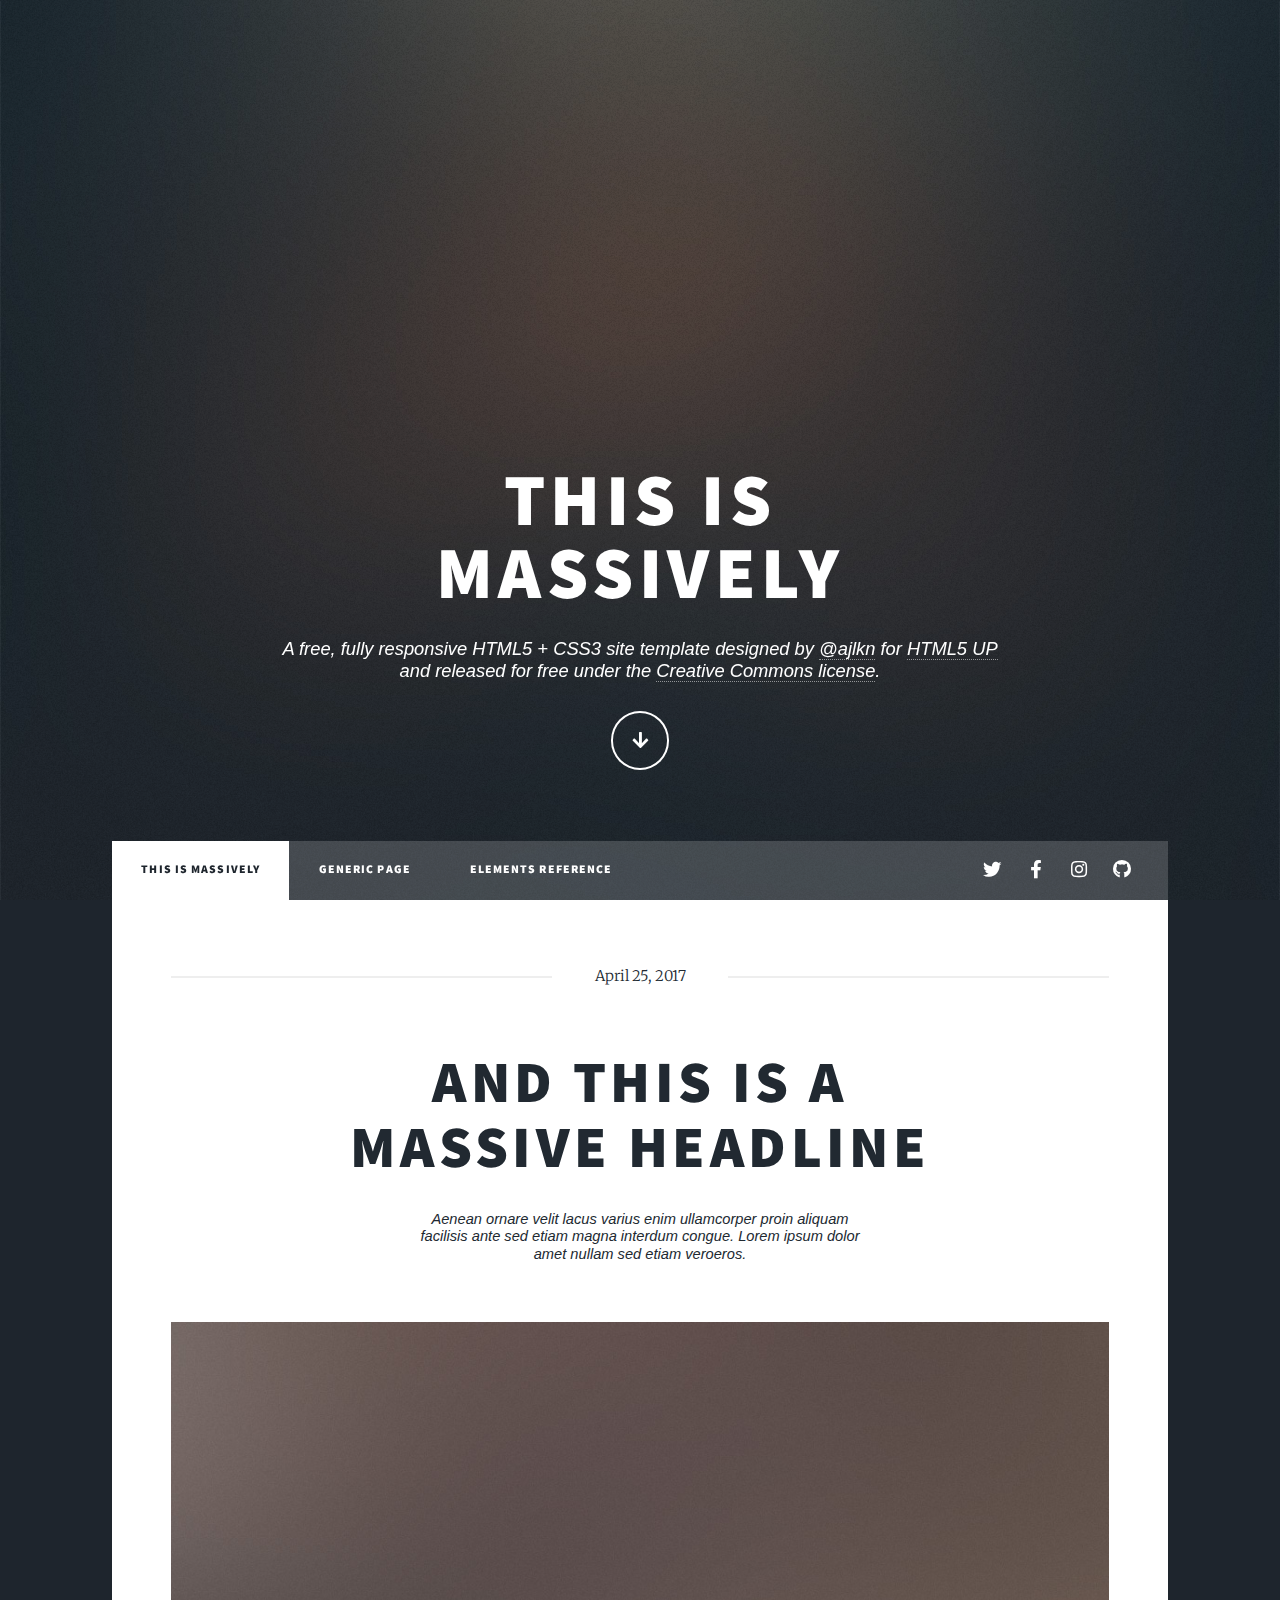
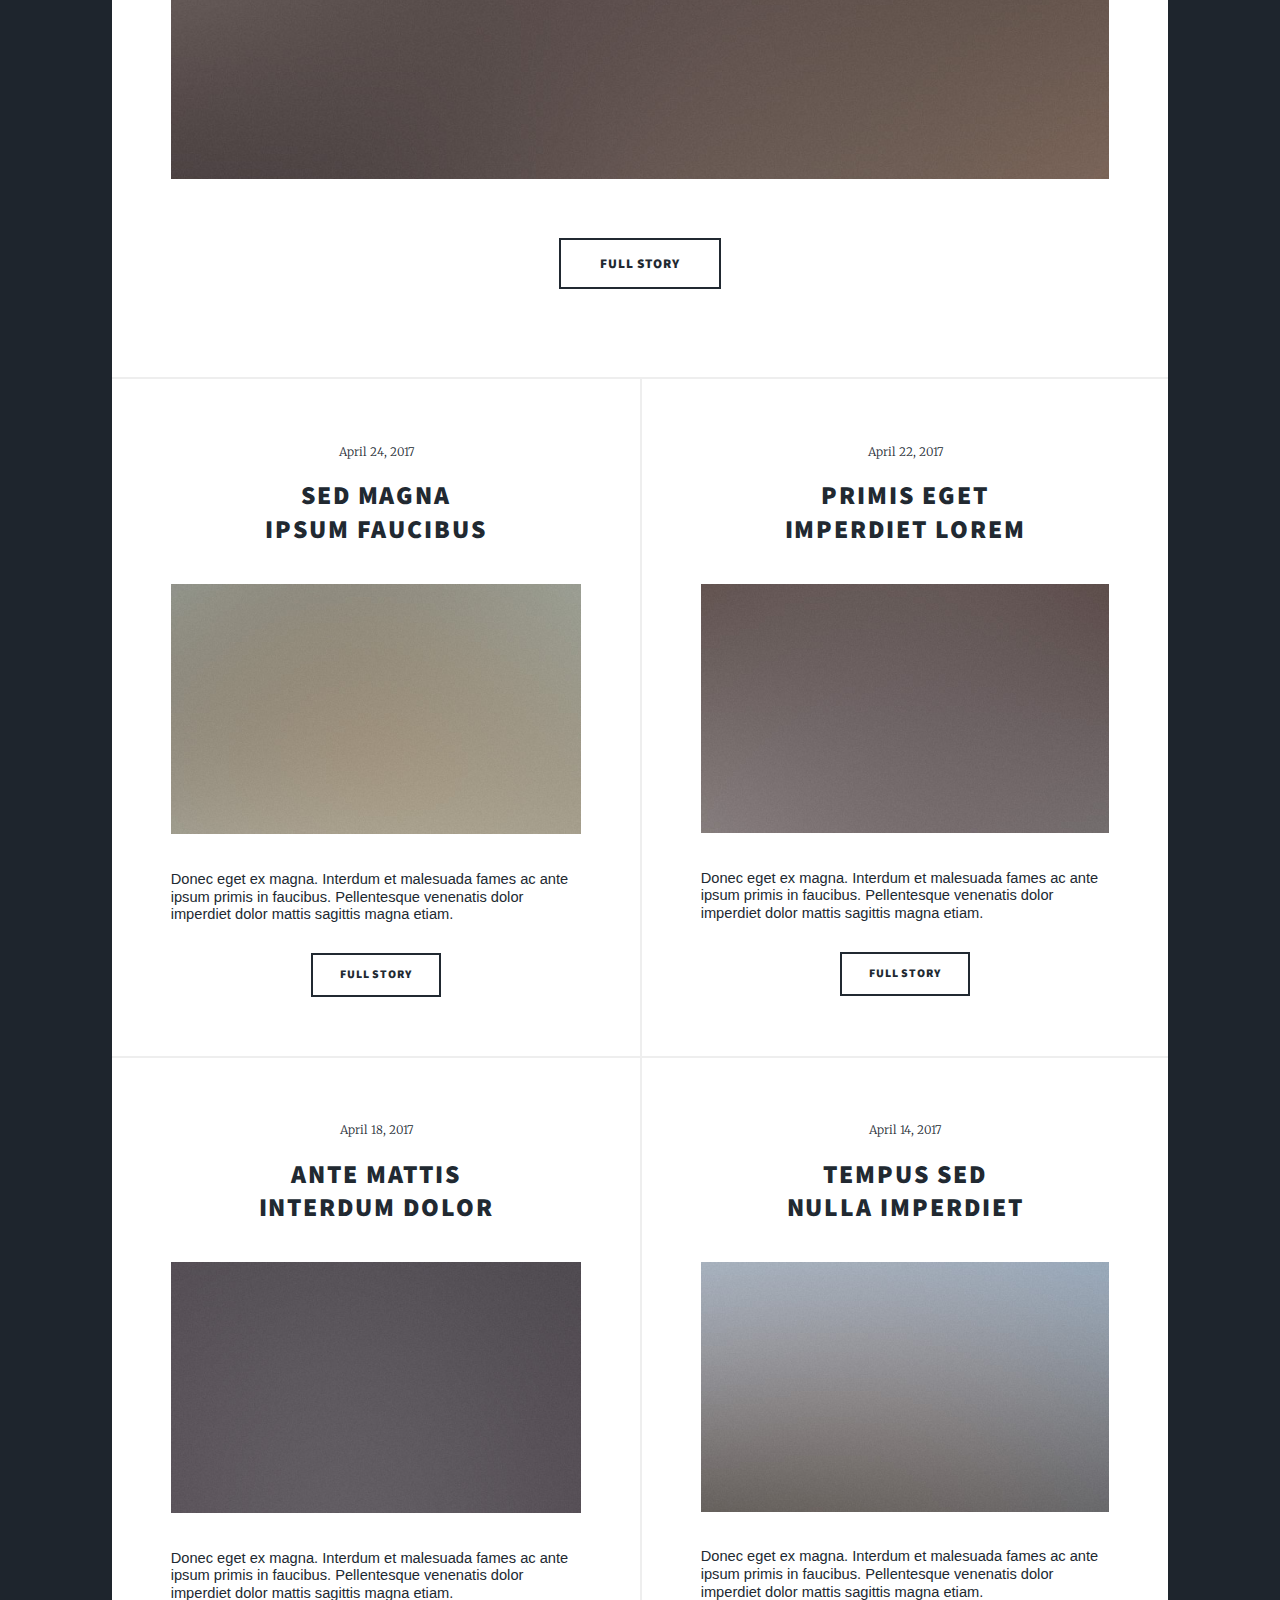
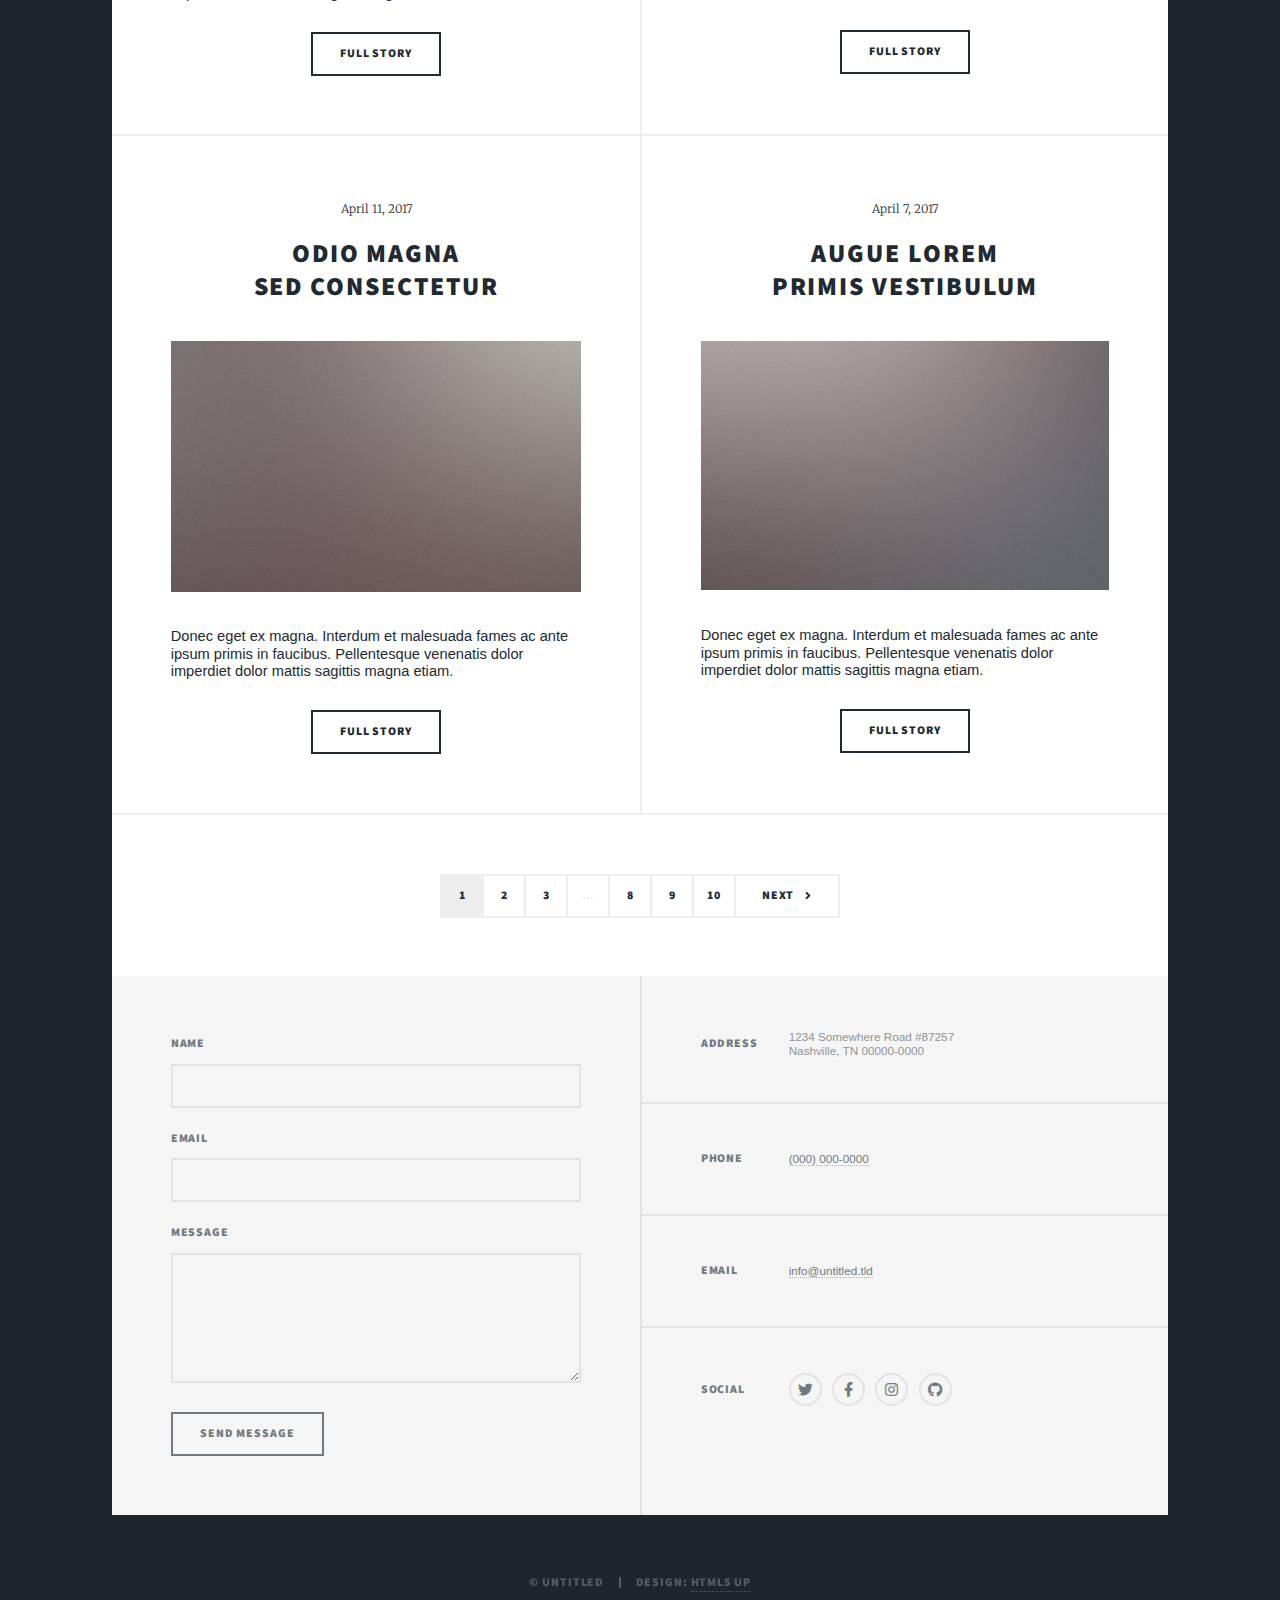
<file: index3.html>
<!DOCTYPE HTML>
<!--
	Massively by HTML5 UP
	html5up.net | @ajlkn
	Free for personal and commercial use under the CCA 3.0 license (html5up.net/license)
-->
<html>
	<head>
		<title>Massively by HTML5 UP</title>
		<meta charset="utf-8" />
		<meta name="viewport" content="width=device-width, initial-scale=1, user-scalable=no" />
		<link rel="stylesheet" href="assets/css/main.css" />
		<noscript><link rel="stylesheet" href="assets/css/noscript.css" /></noscript>
	</head>
	<body class="is-preload">

		<!-- Wrapper -->
			<div id="wrapper" class="fade-in">

				<!-- Intro -->
					<div id="intro">
						<h1>This is<br />
						Massively</h1>
						<p>A free, fully responsive HTML5 + CSS3 site template designed by <a href="https://twitter.com/ajlkn">@ajlkn</a> for <a href="https://html5up.net">HTML5 UP</a><br />
						and released for free under the <a href="https://html5up.net/license">Creative Commons license</a>.</p>
						<ul class="actions">
							<li><a href="#header" class="button icon solid solo fa-arrow-down scrolly">Continue</a></li>
						</ul>
					</div>

				<!-- Header -->
					<header id="header">
						<a href="index.html" class="logo">Massively</a>
					</header>

				<!-- Nav -->
					<nav id="nav">
						<ul class="links">
							<li class="active"><a href="index.html">This is Massively</a></li>
							<li><a href="generic.html">Generic Page</a></li>
							<li><a href="elements.html">Elements Reference</a></li>
						</ul>
						<ul class="icons">
							<li><a href="#" class="icon brands fa-twitter"><span class="label">Twitter</span></a></li>
							<li><a href="#" class="icon brands fa-facebook-f"><span class="label">Facebook</span></a></li>
							<li><a href="#" class="icon brands fa-instagram"><span class="label">Instagram</span></a></li>
							<li><a href="#" class="icon brands fa-github"><span class="label">GitHub</span></a></li>
						</ul>
					</nav>

				<!-- Main -->
					<div id="main">

						<!-- Featured Post -->
							<article class="post featured">
								<header class="major">
									<span class="date">April 25, 2017</span>
									<h2><a href="#">And this is a<br />
									massive headline</a></h2>
									<p>Aenean ornare velit lacus varius enim ullamcorper proin aliquam<br />
									facilisis ante sed etiam magna interdum congue. Lorem ipsum dolor<br />
									amet nullam sed etiam veroeros.</p>
								</header>
								<a href="#" class="image main"><img src="images/pic01.jpg" alt="" /></a>
								<ul class="actions special">
									<li><a href="#" class="button large">Full Story</a></li>
								</ul>
							</article>

						<!-- Posts -->
							<section class="posts">
								<article>
									<header>
										<span class="date">April 24, 2017</span>
										<h2><a href="#">Sed magna<br />
										ipsum faucibus</a></h2>
									</header>
									<a href="#" class="image fit"><img src="images/pic02.jpg" alt="" /></a>
									<p>Donec eget ex magna. Interdum et malesuada fames ac ante ipsum primis in faucibus. Pellentesque venenatis dolor imperdiet dolor mattis sagittis magna etiam.</p>
									<ul class="actions special">
										<li><a href="#" class="button">Full Story</a></li>
									</ul>
								</article>
								<article>
									<header>
										<span class="date">April 22, 2017</span>
										<h2><a href="#">Primis eget<br />
										imperdiet lorem</a></h2>
									</header>
									<a href="#" class="image fit"><img src="images/pic03.jpg" alt="" /></a>
									<p>Donec eget ex magna. Interdum et malesuada fames ac ante ipsum primis in faucibus. Pellentesque venenatis dolor imperdiet dolor mattis sagittis magna etiam.</p>
									<ul class="actions special">
										<li><a href="#" class="button">Full Story</a></li>
									</ul>
								</article>
								<article>
									<header>
										<span class="date">April 18, 2017</span>
										<h2><a href="#">Ante mattis<br />
										interdum dolor</a></h2>
									</header>
									<a href="#" class="image fit"><img src="images/pic04.jpg" alt="" /></a>
									<p>Donec eget ex magna. Interdum et malesuada fames ac ante ipsum primis in faucibus. Pellentesque venenatis dolor imperdiet dolor mattis sagittis magna etiam.</p>
									<ul class="actions special">
										<li><a href="#" class="button">Full Story</a></li>
									</ul>
								</article>
								<article>
									<header>
										<span class="date">April 14, 2017</span>
										<h2><a href="#">Tempus sed<br />
										nulla imperdiet</a></h2>
									</header>
									<a href="#" class="image fit"><img src="images/pic05.jpg" alt="" /></a>
									<p>Donec eget ex magna. Interdum et malesuada fames ac ante ipsum primis in faucibus. Pellentesque venenatis dolor imperdiet dolor mattis sagittis magna etiam.</p>
									<ul class="actions special">
										<li><a href="#" class="button">Full Story</a></li>
									</ul>
								</article>
								<article>
									<header>
										<span class="date">April 11, 2017</span>
										<h2><a href="#">Odio magna<br />
										sed consectetur</a></h2>
									</header>
									<a href="#" class="image fit"><img src="images/pic06.jpg" alt="" /></a>
									<p>Donec eget ex magna. Interdum et malesuada fames ac ante ipsum primis in faucibus. Pellentesque venenatis dolor imperdiet dolor mattis sagittis magna etiam.</p>
									<ul class="actions special">
										<li><a href="#" class="button">Full Story</a></li>
									</ul>
								</article>
								<article>
									<header>
										<span class="date">April 7, 2017</span>
										<h2><a href="#">Augue lorem<br />
										primis vestibulum</a></h2>
									</header>
									<a href="#" class="image fit"><img src="images/pic07.jpg" alt="" /></a>
									<p>Donec eget ex magna. Interdum et malesuada fames ac ante ipsum primis in faucibus. Pellentesque venenatis dolor imperdiet dolor mattis sagittis magna etiam.</p>
									<ul class="actions special">
										<li><a href="#" class="button">Full Story</a></li>
									</ul>
								</article>
							</section>

						<!-- Footer -->
							<footer>
								<div class="pagination">
									<!--<a href="#" class="previous">Prev</a>-->
									<a href="#" class="page active">1</a>
									<a href="#" class="page">2</a>
									<a href="#" class="page">3</a>
									<span class="extra">&hellip;</span>
									<a href="#" class="page">8</a>
									<a href="#" class="page">9</a>
									<a href="#" class="page">10</a>
									<a href="#" class="next">Next</a>
								</div>
							</footer>

					</div>

				<!-- Footer -->
					<footer id="footer">
						<section>
							<form method="post" action="#">
								<div class="fields">
									<div class="field">
										<label for="name">Name</label>
										<input type="text" name="name" id="name" />
									</div>
									<div class="field">
										<label for="email">Email</label>
										<input type="text" name="email" id="email" />
									</div>
									<div class="field">
										<label for="message">Message</label>
										<textarea name="message" id="message" rows="3"></textarea>
									</div>
								</div>
								<ul class="actions">
									<li><input type="submit" value="Send Message" /></li>
								</ul>
							</form>
						</section>
						<section class="split contact">
							<section class="alt">
								<h3>Address</h3>
								<p>1234 Somewhere Road #87257<br />
								Nashville, TN 00000-0000</p>
							</section>
							<section>
								<h3>Phone</h3>
								<p><a href="#">(000) 000-0000</a></p>
							</section>
							<section>
								<h3>Email</h3>
								<p><a href="#">info@untitled.tld</a></p>
							</section>
							<section>
								<h3>Social</h3>
								<ul class="icons alt">
									<li><a href="#" class="icon brands alt fa-twitter"><span class="label">Twitter</span></a></li>
									<li><a href="#" class="icon brands alt fa-facebook-f"><span class="label">Facebook</span></a></li>
									<li><a href="#" class="icon brands alt fa-instagram"><span class="label">Instagram</span></a></li>
									<li><a href="#" class="icon brands alt fa-github"><span class="label">GitHub</span></a></li>
								</ul>
							</section>
						</section>
					</footer>

				<!-- Copyright -->
					<div id="copyright">
						<ul><li>&copy; Untitled</li><li>Design: <a href="https://html5up.net">HTML5 UP</a></li></ul>
					</div>

			</div>

		<!-- Scripts -->
			<script src="assets/js/jquery.min.js"></script>
			<script src="assets/js/jquery.scrollex.min.js"></script>
			<script src="assets/js/jquery.scrolly.min.js"></script>
			<script src="assets/js/browser.min.js"></script>
			<script src="assets/js/breakpoints.min.js"></script>
			<script src="assets/js/util.js"></script>
			<script src="assets/js/main.js"></script>

	</body>
</html>
</file>
<file: assets/css/style.css>
/* Initially hide the text content */
.text-content.hidden {
    display: none;
}

/* Style for your button  */

.read-more-btn {
    /* Text Styling */
    display: flex;
    color: black; /* Text color */
    font-size: 16px; /* Text size */
    text-align: center; /* Centering text */
    align-items: center; /* Centering text vertically */

    /* Background */
    background-color: white; /* Background color */

    /* Border */
    border: 1px solid black; /* Narrow black border */
    border-radius: 5px; /* Slightly rounded corners */

    /* Padding */
    padding: 10px 20px; /* Vertical and horizontal padding */

    /* Cursor */
    cursor: pointer; /* Hand cursor on hover */

    /* Hover Effect */
    transition: background-color 0.3s, color 0.3s; /* Smooth transition for background and text color */
}
/* centered on page */
.container {
    text-align: center; /* Center the button within the container */
}

.read-more-btn:hover {
    /* Hover Styles */
    background-color: black; /* Background color */
    color: white; /* Text color */
}

  .centered-cell {
    text-align: center;
  }
</file>
<file: assets/css/main2.css>
@import url(fontawesome-all.min.css);
@import url("https://fonts.googleapis.com/css?family=Merriweather:300,700,300italic,700italic|Source+Sans+Pro:900");

/*
	Massively by HTML5 UP
	html5up.net | @ajlkn
	Free for personal and commercial use under the CCA 3.0 license (html5up.net/license)
*/

html, body, div, span, applet, object,
iframe, h1, h2, h3, h4, h5, h6, p, blockquote,
pre, a, abbr, acronym, address, big, cite,
code, del, dfn, em, img, ins, kbd, q, s, samp,
small, strike, strong, sub, sup, tt, var, b,
u, i, center, dl, dt, dd, ol, ul, li, fieldset,
form, label, legend, table, caption, tbody,
tfoot, thead, tr, th, td, article, aside,
canvas, details, embed, figure, figcaption,
footer, header, hgroup, menu, nav, output, ruby,
section, summary, time, mark, audio, video {
	margin: 0;
	padding: 0;
	border: 0;
	font-size: 100%;
	font: inherit;
	vertical-align: baseline;}

article, aside, details, figcaption, figure,
footer, header, hgroup, menu, nav, section {
	display: block;}

body {
	line-height: 1;
}

ol, ul {
	list-style: none;
}

blockquote, q {
	quotes: none;
}

	blockquote:before, blockquote:after, q:before, q:after {
		content: '';
		content: none;
	}

table {
	border-collapse: collapse;
	border-spacing: 0;
}

body {
	-webkit-text-size-adjust: none;
}

mark {
	background-color: transparent;
	color: inherit;
}

input::-moz-focus-inner {
	border: 0;
	padding: 0;
}

input, select, textarea {
	-moz-appearance: none;
	-webkit-appearance: none;
	-ms-appearance: none;
	appearance: none;
}

/* Basic */

	@-ms-viewport {
		width: device-width;
	}

	body {
		-ms-overflow-style: scrollbar;
	}

	@media screen and (max-width: 480px) {

		html, body {
			min-width: 320px;
		}

	}

	html {
		box-sizing: border-box;
	}

	*, *:before, *:after {
		box-sizing: inherit;
	}

	body {
		background-color: #1e252d;
	}

		body.is-preload *, body.is-preload *:before, body.is-preload *:after {
			-moz-animation: none !important;
			-webkit-animation: none !important;
			-ms-animation: none !important;
			animation: none !important;
			-moz-transition: none !important;
			-webkit-transition: none !important;
			-ms-transition: none !important;
			transition: none !important;
		}

/* Type */

	html {
		font-size: 16pt;
	}

		@media screen and (max-width: 1680px) {

			html {
				font-size: 12pt;
			}

		}

		@media screen and (max-width: 1280px) {

			html {
				font-size: 11pt;
			}

		}

		@media screen and (max-width: 360px) {

			html {
				font-size: 10pt;
			}

		}

	body {
		color: #212931;
	}

	body, input, select, textarea {
		font-family: "Merriweather", Georgia, serif;
		font-weight: 300;
		font-size: 1rem;
		line-height: 2.375;
	}

	a {
		-moz-transition: color 0.2s ease-in-out, background-color 0.2s ease-in-out, border-color 0.2s ease-in-out, box-shadow 0.2s ease-in-out;
		-webkit-transition: color 0.2s ease-in-out, background-color 0.2s ease-in-out, border-color 0.2s ease-in-out, box-shadow 0.2s ease-in-out;
		-ms-transition: color 0.2s ease-in-out, background-color 0.2s ease-in-out, border-color 0.2s ease-in-out, box-shadow 0.2s ease-in-out;
		transition: color 0.2s ease-in-out, background-color 0.2s ease-in-out, border-color 0.2s ease-in-out, box-shadow 0.2s ease-in-out;
		border-bottom: dotted 1px;
		text-decoration: none;
	}

		a:hover {
			border-bottom-color: transparent;
		}

	strong, b {
		font-weight: 600;
	}

	em, i {
		font-style: italic;
	}

	p {
		margin: 0 0 2rem 0;
		line-height: 1.2;
		text-align: left;
		font-family: 'Lato', sans-serif;
	}

	h1, h2, h3, h4, h5, h6 {
		font-family: "Source Sans Pro", Helvetica, sans-serif;
		font-weight: 900;
		line-height: 1.5;
		letter-spacing: 0.075em;
		text-transform: uppercase;
		margin: 0 0 1rem 0;
	}

		h1 a, h2 a, h3 a, h4 a, h5 a, h6 a {
			border-bottom: 0;
			color: inherit;
			text-decoration: none;
		}

	h1 {
		font-size: 4rem;
		line-height: 1.1;
		margin: 0 0 2rem 0;
	}

	h2 {
		font-size: 1.75rem;
		line-height: 1.3;
		margin: 0 0 1.5rem 0;
	}

	h3 {
		font-size: 1.25rem;
		margin: 0 0 1.5rem 0;
	}

	h4 {
		font-size: 1rem;
	}

	h5 {
		font-size: 0.9rem;
	}

	h6 {
		font-size: 0.8rem;
	}

	sub {
		font-size: 0.8rem;
		position: relative;
		top: 0.5rem;
	}

	sup {
		font-size: 0.8rem;
		position: relative;
		top: -0.5rem;
	}

	blockquote {
		border-left: solid 4px;
		font-style: italic;
		margin: 0 0 2rem 0;
		padding: 0.5rem 0 0.5rem 2rem;
	}

	code {
		border: solid 2px;
		font-family: "Courier New", monospace;
		font-size: 0.9rem;
		margin: 0 0.25rem;
		padding: 0.25rem 0.65rem;
	}

	pre {
		-webkit-overflow-scrolling: touch;
		font-family: "Courier New", monospace;
		font-size: 0.9rem;
		margin: 0 0 2rem 0;
	}

		pre code {
			display: block;
			line-height: 1.75;
			padding: 1rem 1.5rem;
			overflow-x: auto;
		}

	hr {
		border: 0;
		border-bottom: solid 2px;
		margin: 3rem 0;
	}

		hr.major {
			margin: 5rem 0;
		}

	.align-left {
		text-align: left;
	}

	.align-center {
		text-align: center;
	}

	.align-right {
		text-align: right;
	}

	input, select, textarea {
		color: #212931;
	}

	a {
		color: #212931;
		border-bottom-color: rgba(33, 41, 49, 0.5);
	}

		a:hover {
			border-bottom-color: transparent;
			color: #18bfef !important;
		}

	strong, b {
		color: #212931;
	}

	h1, h2, h3, h4, h5, h6 {
		color: #212931;
	}

	blockquote {
		border-left-color: #eeeeee;
	}

	code {
		background: rgba(220, 220, 220, 0.25);
		border-color: #eeeeee;
	}

	hr {
		border-bottom-color: #eeeeee;
	}

/* Row */

	.row {
		display: flex;
		flex-wrap: wrap;
		box-sizing: border-box;
		align-items: stretch;
	}

		.row > * {
			box-sizing: border-box;
		}

		.row.gtr-uniform > * > :last-child {
			margin-bottom: 0;
		}

		.row.aln-left {
			justify-content: flex-start;
		}

		.row.aln-center {
			justify-content: center;
		}

		.row.aln-right {
			justify-content: flex-end;
		}

		.row.aln-top {
			align-items: flex-start;
		}

		.row.aln-middle {
			align-items: center;
		}

		.row.aln-bottom {
			align-items: flex-end;
		}

		.row > .imp {
			order: -1;
		}

		.row > .col-1 {
			width: 8.33333%;
		}

		.row > .off-1 {
			margin-left: 8.33333%;
		}

		.row > .col-2 {
			width: 16.66667%;
		}

		.row > .off-2 {
			margin-left: 16.66667%;
		}

		.row > .col-3 {
			width: 25%;
		}

		.row > .off-3 {
			margin-left: 25%;
		}

		.row > .col-4 {
			width: 33.33333%;
		}

		.row > .off-4 {
			margin-left: 33.33333%;
		}

		.row > .col-5 {
			width: 41.66667%;
		}

		.row > .off-5 {
			margin-left: 41.66667%;
		}

		.row > .col-6 {
			width: 50%;
		}

		.row > .off-6 {
			margin-left: 50%;
		}

		.row > .col-7 {
			width: 58.33333%;
		}

		.row > .off-7 {
			margin-left: 58.33333%;
		}

		.row > .col-8 {
			width: 66.66667%;
		}

		.row > .off-8 {
			margin-left: 66.66667%;
		}

		.row > .col-9 {
			width: 75%;
		}

		.row > .off-9 {
			margin-left: 75%;
		}

		.row > .col-10 {
			width: 83.33333%;
		}

		.row > .off-10 {
			margin-left: 83.33333%;
		}

		.row > .col-11 {
			width: 91.66667%;
		}

		.row > .off-11 {
			margin-left: 91.66667%;
		}

		.row > .col-12 {
			width: 100%;
		}

		.row > .off-12 {
			margin-left: 100%;
		}

		.row.gtr-0 {
			margin-top: 0;
			margin-left: 0rem;
		}

			.row.gtr-0 > * {
				padding: 0 0 0 0rem;
			}

			.row.gtr-0.gtr-uniform {
				margin-top: 0rem;
			}

				.row.gtr-0.gtr-uniform > * {
					padding-top: 0rem;
				}

		.row.gtr-25 {
			margin-top: 0;
			margin-left: -0.375rem;
		}

			.row.gtr-25 > * {
				padding: 0 0 0 0.375rem;
			}

			.row.gtr-25.gtr-uniform {
				margin-top: -0.375rem;
			}

				.row.gtr-25.gtr-uniform > * {
					padding-top: 0.375rem;
				}

		.row.gtr-50 {
			margin-top: 0;
			margin-left: -0.75rem;
		}

			.row.gtr-50 > * {
				padding: 0 0 0 0.75rem;
			}

			.row.gtr-50.gtr-uniform {
				margin-top: -0.75rem;
			}

				.row.gtr-50.gtr-uniform > * {
					padding-top: 0.75rem;
				}

		.row {
			margin-top: 0;
			margin-left: -1.5rem;
		}

			.row > * {
				padding: 0 0 0 1.5rem;
			}

			.row.gtr-uniform {
				margin-top: -1.5rem;
			}

				.row.gtr-uniform > * {
					padding-top: 1.5rem;
				}

		.row.gtr-150 {
			margin-top: 0;
			margin-left: -2.25rem;
		}

			.row.gtr-150 > * {
				padding: 0 0 0 2.25rem;
			}

			.row.gtr-150.gtr-uniform {
				margin-top: -2.25rem;
			}

				.row.gtr-150.gtr-uniform > * {
					padding-top: 2.25rem;
				}

		.row.gtr-200 {
			margin-top: 0;
			margin-left: -3rem;
		}

			.row.gtr-200 > * {
				padding: 0 0 0 3rem;
			}

			.row.gtr-200.gtr-uniform {
				margin-top: -3rem;
			}

				.row.gtr-200.gtr-uniform > * {
					padding-top: 3rem;
				}

		@media screen and (max-width: 1680px) {

			.row {
				display: flex;
				flex-wrap: wrap;
				box-sizing: border-box;
				align-items: stretch;
			}

				.row > * {
					box-sizing: border-box;
				}

				.row.gtr-uniform > * > :last-child {
					margin-bottom: 0;
				}

				.row.aln-left {
					justify-content: flex-start;
				}

				.row.aln-center {
					justify-content: center;
				}

				.row.aln-right {
					justify-content: flex-end;
				}

				.row.aln-top {
					align-items: flex-start;
				}

				.row.aln-middle {
					align-items: center;
				}

				.row.aln-bottom {
					align-items: flex-end;
				}

				.row > .imp-xlarge {
					order: -1;
				}

				.row > .col-1-xlarge {
					width: 8.33333%;
				}

				.row > .off-1-xlarge {
					margin-left: 8.33333%;
				}

				.row > .col-2-xlarge {
					width: 16.66667%;
				}

				.row > .off-2-xlarge {
					margin-left: 16.66667%;
				}

				.row > .col-3-xlarge {
					width: 25%;
				}

				.row > .off-3-xlarge {
					margin-left: 25%;
				}

				.row > .col-4-xlarge {
					width: 33.33333%;
				}

				.row > .off-4-xlarge {
					margin-left: 33.33333%;
				}

				.row > .col-5-xlarge {
					width: 41.66667%;
				}

				.row > .off-5-xlarge {
					margin-left: 41.66667%;
				}

				.row > .col-6-xlarge {
					width: 50%;
				}

				.row > .off-6-xlarge {
					margin-left: 50%;
				}

				.row > .col-7-xlarge {
					width: 58.33333%;
				}

				.row > .off-7-xlarge {
					margin-left: 58.33333%;
				}

				.row > .col-8-xlarge {
					width: 66.66667%;
				}

				.row > .off-8-xlarge {
					margin-left: 66.66667%;
				}

				.row > .col-9-xlarge {
					width: 75%;
				}

				.row > .off-9-xlarge {
					margin-left: 75%;
				}

				.row > .col-10-xlarge {
					width: 83.33333%;
				}

				.row > .off-10-xlarge {
					margin-left: 83.33333%;
				}

				.row > .col-11-xlarge {
					width: 91.66667%;
				}

				.row > .off-11-xlarge {
					margin-left: 91.66667%;
				}

				.row > .col-12-xlarge {
					width: 100%;
				}

				.row > .off-12-xlarge {
					margin-left: 100%;
				}

				.row.gtr-0 {
					margin-top: 0;
					margin-left: 0rem;
				}

					.row.gtr-0 > * {
						padding: 0 0 0 0rem;
					}

					.row.gtr-0.gtr-uniform {
						margin-top: 0rem;
					}

						.row.gtr-0.gtr-uniform > * {
							padding-top: 0rem;
						}

				.row.gtr-25 {
					margin-top: 0;
					margin-left: -0.375rem;
				}

					.row.gtr-25 > * {
						padding: 0 0 0 0.375rem;
					}

					.row.gtr-25.gtr-uniform {
						margin-top: -0.375rem;
					}

						.row.gtr-25.gtr-uniform > * {
							padding-top: 0.375rem;
						}

				.row.gtr-50 {
					margin-top: 0;
					margin-left: -0.75rem;
				}

					.row.gtr-50 > * {
						padding: 0 0 0 0.75rem;
					}

					.row.gtr-50.gtr-uniform {
						margin-top: -0.75rem;
					}

						.row.gtr-50.gtr-uniform > * {
							padding-top: 0.75rem;
						}

				.row {
					margin-top: 0;
					margin-left: -1.5rem;
				}

					.row > * {
						padding: 0 0 0 1.5rem;
					}

					.row.gtr-uniform {
						margin-top: -1.5rem;
					}

						.row.gtr-uniform > * {
							padding-top: 1.5rem;
						}

				.row.gtr-150 {
					margin-top: 0;
					margin-left: -2.25rem;
				}

					.row.gtr-150 > * {
						padding: 0 0 0 2.25rem;
					}

					.row.gtr-150.gtr-uniform {
						margin-top: -2.25rem;
					}

						.row.gtr-150.gtr-uniform > * {
							padding-top: 2.25rem;
						}

				.row.gtr-200 {
					margin-top: 0;
					margin-left: -3rem;
				}

					.row.gtr-200 > * {
						padding: 0 0 0 3rem;
					}

					.row.gtr-200.gtr-uniform {
						margin-top: -3rem;
					}

						.row.gtr-200.gtr-uniform > * {
							padding-top: 3rem;
						}

		}

		@media screen and (max-width: 1280px) {

			.row {
				display: flex;
				flex-wrap: wrap;
				box-sizing: border-box;
				align-items: stretch;
			}

				.row > * {
					box-sizing: border-box;
				}

				.row.gtr-uniform > * > :last-child {
					margin-bottom: 0;
				}

				.row.aln-left {
					justify-content: flex-start;
				}

				.row.aln-center {
					justify-content: center;
				}

				.row.aln-right {
					justify-content: flex-end;
				}

				.row.aln-top {
					align-items: flex-start;
				}

				.row.aln-middle {
					align-items: center;
				}

				.row.aln-bottom {
					align-items: flex-end;
				}

				.row > .imp-large {
					order: -1;
				}

				.row > .col-1-large {
					width: 8.33333%;
				}

				.row > .off-1-large {
					margin-left: 8.33333%;
				}

				.row > .col-2-large {
					width: 16.66667%;
				}

				.row > .off-2-large {
					margin-left: 16.66667%;
				}

				.row > .col-3-large {
					width: 25%;
				}

				.row > .off-3-large {
					margin-left: 25%;
				}

				.row > .col-4-large {
					width: 33.33333%;
				}

				.row > .off-4-large {
					margin-left: 33.33333%;
				}

				.row > .col-5-large {
					width: 41.66667%;
				}

				.row > .off-5-large {
					margin-left: 41.66667%;
				}

				.row > .col-6-large {
					width: 50%;
				}

				.row > .off-6-large {
					margin-left: 50%;
				}

				.row > .col-7-large {
					width: 58.33333%;
				}

				.row > .off-7-large {
					margin-left: 58.33333%;
				}

				.row > .col-8-large {
					width: 66.66667%;
				}

				.row > .off-8-large {
					margin-left: 66.66667%;
				}

				.row > .col-9-large {
					width: 75%;
				}

				.row > .off-9-large {
					margin-left: 75%;
				}

				.row > .col-10-large {
					width: 83.33333%;
				}

				.row > .off-10-large {
					margin-left: 83.33333%;
				}

				.row > .col-11-large {
					width: 91.66667%;
				}

				.row > .off-11-large {
					margin-left: 91.66667%;
				}

				.row > .col-12-large {
					width: 100%;
				}

				.row > .off-12-large {
					margin-left: 100%;
				}

				.row.gtr-0 {
					margin-top: 0;
					margin-left: 0rem;
				}

					.row.gtr-0 > * {
						padding: 0 0 0 0rem;
					}

					.row.gtr-0.gtr-uniform {
						margin-top: 0rem;
					}

						.row.gtr-0.gtr-uniform > * {
							padding-top: 0rem;
						}

				.row.gtr-25 {
					margin-top: 0;
					margin-left: -0.375rem;
				}

					.row.gtr-25 > * {
						padding: 0 0 0 0.375rem;
					}

					.row.gtr-25.gtr-uniform {
						margin-top: -0.375rem;
					}

						.row.gtr-25.gtr-uniform > * {
							padding-top: 0.375rem;
						}

				.row.gtr-50 {
					margin-top: 0;
					margin-left: -0.75rem;
				}

					.row.gtr-50 > * {
						padding: 0 0 0 0.75rem;
					}

					.row.gtr-50.gtr-uniform {
						margin-top: -0.75rem;
					}

						.row.gtr-50.gtr-uniform > * {
							padding-top: 0.75rem;
						}

				.row {
					margin-top: 0;
					margin-left: -1.5rem;
				}

					.row > * {
						padding: 0 0 0 1.5rem;
					}

					.row.gtr-uniform {
						margin-top: -1.5rem;
					}

						.row.gtr-uniform > * {
							padding-top: 1.5rem;
						}

				.row.gtr-150 {
					margin-top: 0;
					margin-left: -2.25rem;
				}

					.row.gtr-150 > * {
						padding: 0 0 0 2.25rem;
					}

					.row.gtr-150.gtr-uniform {
						margin-top: -2.25rem;
					}

						.row.gtr-150.gtr-uniform > * {
							padding-top: 2.25rem;
						}

				.row.gtr-200 {
					margin-top: 0;
					margin-left: -3rem;
				}

					.row.gtr-200 > * {
						padding: 0 0 0 3rem;
					}

					.row.gtr-200.gtr-uniform {
						margin-top: -3rem;
					}

						.row.gtr-200.gtr-uniform > * {
							padding-top: 3rem;
						}

		}

		@media screen and (max-width: 980px) {

			.row {
				display: flex;
				flex-wrap: wrap;
				box-sizing: border-box;
				align-items: stretch;
			}

				.row > * {
					box-sizing: border-box;
				}

				.row.gtr-uniform > * > :last-child {
					margin-bottom: 0;
				}

				.row.aln-left {
					justify-content: flex-start;
				}

				.row.aln-center {
					justify-content: center;
				}

				.row.aln-right {
					justify-content: flex-end;
				}

				.row.aln-top {
					align-items: flex-start;
				}

				.row.aln-middle {
					align-items: center;
				}

				.row.aln-bottom {
					align-items: flex-end;
				}

				.row > .imp-medium {
					order: -1;
				}

				.row > .col-1-medium {
					width: 8.33333%;
				}

				.row > .off-1-medium {
					margin-left: 8.33333%;
				}

				.row > .col-2-medium {
					width: 16.66667%;
				}

				.row > .off-2-medium {
					margin-left: 16.66667%;
				}

				.row > .col-3-medium {
					width: 25%;
				}

				.row > .off-3-medium {
					margin-left: 25%;
				}

				.row > .col-4-medium {
					width: 33.33333%;
				}

				.row > .off-4-medium {
					margin-left: 33.33333%;
				}

				.row > .col-5-medium {
					width: 41.66667%;
				}

				.row > .off-5-medium {
					margin-left: 41.66667%;
				}

				.row > .col-6-medium {
					width: 50%;
				}

				.row > .off-6-medium {
					margin-left: 50%;
				}

				.row > .col-7-medium {
					width: 58.33333%;
				}

				.row > .off-7-medium {
					margin-left: 58.33333%;
				}

				.row > .col-8-medium {
					width: 66.66667%;
				}

				.row > .off-8-medium {
					margin-left: 66.66667%;
				}

				.row > .col-9-medium {
					width: 75%;
				}

				.row > .off-9-medium {
					margin-left: 75%;
				}

				.row > .col-10-medium {
					width: 83.33333%;
				}

				.row > .off-10-medium {
					margin-left: 83.33333%;
				}

				.row > .col-11-medium {
					width: 91.66667%;
				}

				.row > .off-11-medium {
					margin-left: 91.66667%;
				}

				.row > .col-12-medium {
					width: 100%;
				}

				.row > .off-12-medium {
					margin-left: 100%;
				}

				.row.gtr-0 {
					margin-top: 0;
					margin-left: 0rem;
				}

					.row.gtr-0 > * {
						padding: 0 0 0 0rem;
					}

					.row.gtr-0.gtr-uniform {
						margin-top: 0rem;
					}

						.row.gtr-0.gtr-uniform > * {
							padding-top: 0rem;
						}

				.row.gtr-25 {
					margin-top: 0;
					margin-left: -0.375rem;
				}

					.row.gtr-25 > * {
						padding: 0 0 0 0.375rem;
					}

					.row.gtr-25.gtr-uniform {
						margin-top: -0.375rem;
					}

						.row.gtr-25.gtr-uniform > * {
							padding-top: 0.375rem;
						}

				.row.gtr-50 {
					margin-top: 0;
					margin-left: -0.75rem;
				}

					.row.gtr-50 > * {
						padding: 0 0 0 0.75rem;
					}

					.row.gtr-50.gtr-uniform {
						margin-top: -0.75rem;
					}

						.row.gtr-50.gtr-uniform > * {
							padding-top: 0.75rem;
						}

				.row {
					margin-top: 0;
					margin-left: -1.5rem;
				}

					.row > * {
						padding: 0 0 0 1.5rem;
					}

					.row.gtr-uniform {
						margin-top: -1.5rem;
					}

						.row.gtr-uniform > * {
							padding-top: 1.5rem;
						}

				.row.gtr-150 {
					margin-top: 0;
					margin-left: -2.25rem;
				}

					.row.gtr-150 > * {
						padding: 0 0 0 2.25rem;
					}

					.row.gtr-150.gtr-uniform {
						margin-top: -2.25rem;
					}

						.row.gtr-150.gtr-uniform > * {
							padding-top: 2.25rem;
						}

				.row.gtr-200 {
					margin-top: 0;
					margin-left: -3rem;
				}

					.row.gtr-200 > * {
						padding: 0 0 0 3rem;
					}

					.row.gtr-200.gtr-uniform {
						margin-top: -3rem;
					}

						.row.gtr-200.gtr-uniform > * {
							padding-top: 3rem;
						}

		}

		@media screen and (max-width: 736px) {

			.row {
				display: flex;
				flex-wrap: wrap;
				box-sizing: border-box;
				align-items: stretch;
			}

				.row > * {
					box-sizing: border-box;
				}

				.row.gtr-uniform > * > :last-child {
					margin-bottom: 0;
				}

				.row.aln-left {
					justify-content: flex-start;
				}

				.row.aln-center {
					justify-content: center;
				}

				.row.aln-right {
					justify-content: flex-end;
				}

				.row.aln-top {
					align-items: flex-start;
				}

				.row.aln-middle {
					align-items: center;
				}

				.row.aln-bottom {
					align-items: flex-end;
				}

				.row > .imp-small {
					order: -1;
				}

				.row > .col-1-small {
					width: 8.33333%;
				}

				.row > .off-1-small {
					margin-left: 8.33333%;
				}

				.row > .col-2-small {
					width: 16.66667%;
				}

				.row > .off-2-small {
					margin-left: 16.66667%;
				}

				.row > .col-3-small {
					width: 25%;
				}

				.row > .off-3-small {
					margin-left: 25%;
				}

				.row > .col-4-small {
					width: 33.33333%;
				}

				.row > .off-4-small {
					margin-left: 33.33333%;
				}

				.row > .col-5-small {
					width: 41.66667%;
				}

				.row > .off-5-small {
					margin-left: 41.66667%;
				}

				.row > .col-6-small {
					width: 50%;
				}

				.row > .off-6-small {
					margin-left: 50%;
				}

				.row > .col-7-small {
					width: 58.33333%;
				}

				.row > .off-7-small {
					margin-left: 58.33333%;
				}

				.row > .col-8-small {
					width: 66.66667%;
				}

				.row > .off-8-small {
					margin-left: 66.66667%;
				}

				.row > .col-9-small {
					width: 75%;
				}

				.row > .off-9-small {
					margin-left: 75%;
				}

				.row > .col-10-small {
					width: 83.33333%;
				}

				.row > .off-10-small {
					margin-left: 83.33333%;
				}

				.row > .col-11-small {
					width: 91.66667%;
				}

				.row > .off-11-small {
					margin-left: 91.66667%;
				}

				.row > .col-12-small {
					width: 100%;
				}

				.row > .off-12-small {
					margin-left: 100%;
				}

				.row.gtr-0 {
					margin-top: 0;
					margin-left: 0rem;
				}

					.row.gtr-0 > * {
						padding: 0 0 0 0rem;
					}

					.row.gtr-0.gtr-uniform {
						margin-top: 0rem;
					}

						.row.gtr-0.gtr-uniform > * {
							padding-top: 0rem;
						}

				.row.gtr-25 {
					margin-top: 0;
					margin-left: -0.375rem;
				}

					.row.gtr-25 > * {
						padding: 0 0 0 0.375rem;
					}

					.row.gtr-25.gtr-uniform {
						margin-top: -0.375rem;
					}

						.row.gtr-25.gtr-uniform > * {
							padding-top: 0.375rem;
						}

				.row.gtr-50 {
					margin-top: 0;
					margin-left: -0.75rem;
				}

					.row.gtr-50 > * {
						padding: 0 0 0 0.75rem;
					}

					.row.gtr-50.gtr-uniform {
						margin-top: -0.75rem;
					}

						.row.gtr-50.gtr-uniform > * {
							padding-top: 0.75rem;
						}

				.row {
					margin-top: 0;
					margin-left: -1.5rem;
				}

					.row > * {
						padding: 0 0 0 1.5rem;
					}

					.row.gtr-uniform {
						margin-top: -1.5rem;
					}

						.row.gtr-uniform > * {
							padding-top: 1.5rem;
						}

				.row.gtr-150 {
					margin-top: 0;
					margin-left: -2.25rem;
				}

					.row.gtr-150 > * {
						padding: 0 0 0 2.25rem;
					}

					.row.gtr-150.gtr-uniform {
						margin-top: -2.25rem;
					}

						.row.gtr-150.gtr-uniform > * {
							padding-top: 2.25rem;
						}

				.row.gtr-200 {
					margin-top: 0;
					margin-left: -3rem;
				}

					.row.gtr-200 > * {
						padding: 0 0 0 3rem;
					}

					.row.gtr-200.gtr-uniform {
						margin-top: -3rem;
					}

						.row.gtr-200.gtr-uniform > * {
							padding-top: 3rem;
						}

		}

		@media screen and (max-width: 480px) {

			.row {
				display: flex;
				flex-wrap: wrap;
				box-sizing: border-box;
				align-items: stretch;
			}

				.row > * {
					box-sizing: border-box;
				}

				.row.gtr-uniform > * > :last-child {
					margin-bottom: 0;
				}

				.row.aln-left {
					justify-content: flex-start;
				}

				.row.aln-center {
					justify-content: center;
				}

				.row.aln-right {
					justify-content: flex-end;
				}

				.row.aln-top {
					align-items: flex-start;
				}

				.row.aln-middle {
					align-items: center;
				}

				.row.aln-bottom {
					align-items: flex-end;
				}

				.row > .imp-xsmall {
					order: -1;
				}

				.row > .col-1-xsmall {
					width: 8.33333%;
				}

				.row > .off-1-xsmall {
					margin-left: 8.33333%;
				}

				.row > .col-2-xsmall {
					width: 16.66667%;
				}

				.row > .off-2-xsmall {
					margin-left: 16.66667%;
				}

				.row > .col-3-xsmall {
					width: 25%;
				}

				.row > .off-3-xsmall {
					margin-left: 25%;
				}

				.row > .col-4-xsmall {
					width: 33.33333%;
				}

				.row > .off-4-xsmall {
					margin-left: 33.33333%;
				}

				.row > .col-5-xsmall {
					width: 41.66667%;
				}

				.row > .off-5-xsmall {
					margin-left: 41.66667%;
				}

				.row > .col-6-xsmall {
					width: 50%;
				}

				.row > .off-6-xsmall {
					margin-left: 50%;
				}

				.row > .col-7-xsmall {
					width: 58.33333%;
				}

				.row > .off-7-xsmall {
					margin-left: 58.33333%;
				}

				.row > .col-8-xsmall {
					width: 66.66667%;
				}

				.row > .off-8-xsmall {
					margin-left: 66.66667%;
				}

				.row > .col-9-xsmall {
					width: 75%;
				}

				.row > .off-9-xsmall {
					margin-left: 75%;
				}

				.row > .col-10-xsmall {
					width: 83.33333%;
				}

				.row > .off-10-xsmall {
					margin-left: 83.33333%;
				}

				.row > .col-11-xsmall {
					width: 91.66667%;
				}

				.row > .off-11-xsmall {
					margin-left: 91.66667%;
				}

				.row > .col-12-xsmall {
					width: 100%;
				}

				.row > .off-12-xsmall {
					margin-left: 100%;
				}

				.row.gtr-0 {
					margin-top: 0;
					margin-left: 0rem;
				}

					.row.gtr-0 > * {
						padding: 0 0 0 0rem;
					}

					.row.gtr-0.gtr-uniform {
						margin-top: 0rem;
					}

						.row.gtr-0.gtr-uniform > * {
							padding-top: 0rem;
						}

				.row.gtr-25 {
					margin-top: 0;
					margin-left: -0.375rem;
				}

					.row.gtr-25 > * {
						padding: 0 0 0 0.375rem;
					}

					.row.gtr-25.gtr-uniform {
						margin-top: -0.375rem;
					}

						.row.gtr-25.gtr-uniform > * {
							padding-top: 0.375rem;
						}

				.row.gtr-50 {
					margin-top: 0;
					margin-left: -0.75rem;
				}

					.row.gtr-50 > * {
						padding: 0 0 0 0.75rem;
					}

					.row.gtr-50.gtr-uniform {
						margin-top: -0.75rem;
					}

						.row.gtr-50.gtr-uniform > * {
							padding-top: 0.75rem;
						}

				.row {
					margin-top: 0;
					margin-left: -1.5rem;
				}

					.row > * {
						padding: 0 0 0 1.5rem;
					}

					.row.gtr-uniform {
						margin-top: -1.5rem;
					}

						.row.gtr-uniform > * {
							padding-top: 1.5rem;
						}

				.row.gtr-150 {
					margin-top: 0;
					margin-left: -2.25rem;
				}

					.row.gtr-150 > * {
						padding: 0 0 0 2.25rem;
					}

					.row.gtr-150.gtr-uniform {
						margin-top: -2.25rem;
					}

						.row.gtr-150.gtr-uniform > * {
							padding-top: 2.25rem;
						}

				.row.gtr-200 {
					margin-top: 0;
					margin-left: -3rem;
				}

					.row.gtr-200 > * {
						padding: 0 0 0 3rem;
					}

					.row.gtr-200.gtr-uniform {
						margin-top: -3rem;
					}

						.row.gtr-200.gtr-uniform > * {
							padding-top: 3rem;
						}

		}

		@media screen and (max-width: 360px) {

			.row {
				display: flex;
				flex-wrap: wrap;
				box-sizing: border-box;
				align-items: stretch;
			}

				.row > * {
					box-sizing: border-box;
				}

				.row.gtr-uniform > * > :last-child {
					margin-bottom: 0;
				}

				.row.aln-left {
					justify-content: flex-start;
				}

				.row.aln-center {
					justify-content: center;
				}

				.row.aln-right {
					justify-content: flex-end;
				}

				.row.aln-top {
					align-items: flex-start;
				}

				.row.aln-middle {
					align-items: center;
				}

				.row.aln-bottom {
					align-items: flex-end;
				}

				.row > .imp-xxsmall {
					order: -1;
				}

				.row > .col-1-xxsmall {
					width: 8.33333%;
				}

				.row > .off-1-xxsmall {
					margin-left: 8.33333%;
				}

				.row > .col-2-xxsmall {
					width: 16.66667%;
				}

				.row > .off-2-xxsmall {
					margin-left: 16.66667%;
				}

				.row > .col-3-xxsmall {
					width: 25%;
				}

				.row > .off-3-xxsmall {
					margin-left: 25%;
				}

				.row > .col-4-xxsmall {
					width: 33.33333%;
				}

				.row > .off-4-xxsmall {
					margin-left: 33.33333%;
				}

				.row > .col-5-xxsmall {
					width: 41.66667%;
				}

				.row > .off-5-xxsmall {
					margin-left: 41.66667%;
				}

				.row > .col-6-xxsmall {
					width: 50%;
				}

				.row > .off-6-xxsmall {
					margin-left: 50%;
				}

				.row > .col-7-xxsmall {
					width: 58.33333%;
				}

				.row > .off-7-xxsmall {
					margin-left: 58.33333%;
				}

				.row > .col-8-xxsmall {
					width: 66.66667%;
				}

				.row > .off-8-xxsmall {
					margin-left: 66.66667%;
				}

				.row > .col-9-xxsmall {
					width: 75%;
				}

				.row > .off-9-xxsmall {
					margin-left: 75%;
				}

				.row > .col-10-xxsmall {
					width: 83.33333%;
				}

				.row > .off-10-xxsmall {
					margin-left: 83.33333%;
				}

				.row > .col-11-xxsmall {
					width: 91.66667%;
				}

				.row > .off-11-xxsmall {
					margin-left: 91.66667%;
				}

				.row > .col-12-xxsmall {
					width: 100%;
				}

				.row > .off-12-xxsmall {
					margin-left: 100%;
				}

				.row.gtr-0 {
					margin-top: 0;
					margin-left: 0rem;
				}

					.row.gtr-0 > * {
						padding: 0 0 0 0rem;
					}

					.row.gtr-0.gtr-uniform {
						margin-top: 0rem;
					}

						.row.gtr-0.gtr-uniform > * {
							padding-top: 0rem;
						}

				.row.gtr-25 {
					margin-top: 0;
					margin-left: -0.375rem;
				}

					.row.gtr-25 > * {
						padding: 0 0 0 0.375rem;
					}

					.row.gtr-25.gtr-uniform {
						margin-top: -0.375rem;
					}

						.row.gtr-25.gtr-uniform > * {
							padding-top: 0.375rem;
						}

				.row.gtr-50 {
					margin-top: 0;
					margin-left: -0.75rem;
				}

					.row.gtr-50 > * {
						padding: 0 0 0 0.75rem;
					}

					.row.gtr-50.gtr-uniform {
						margin-top: -0.75rem;
					}

						.row.gtr-50.gtr-uniform > * {
							padding-top: 0.75rem;
						}

				.row {
					margin-top: 0;
					margin-left: -1.5rem;
				}

					.row > * {
						padding: 0 0 0 1.5rem;
					}

					.row.gtr-uniform {
						margin-top: -1.5rem;
					}

						.row.gtr-uniform > * {
							padding-top: 1.5rem;
						}

				.row.gtr-150 {
					margin-top: 0;
					margin-left: -2.25rem;
				}

					.row.gtr-150 > * {
						padding: 0 0 0 2.25rem;
					}

					.row.gtr-150.gtr-uniform {
						margin-top: -2.25rem;
					}

						.row.gtr-150.gtr-uniform > * {
							padding-top: 2.25rem;
						}

				.row.gtr-200 {
					margin-top: 0;
					margin-left: -3rem;
				}

					.row.gtr-200 > * {
						padding: 0 0 0 3rem;
					}

					.row.gtr-200.gtr-uniform {
						margin-top: -3rem;
					}

						.row.gtr-200.gtr-uniform > * {
							padding-top: 3rem;
						}

		}

/* Box */

	.box {
		border: solid 2px;
		margin-bottom: 2rem;
		padding: 1.5rem;
	}

		.box > :last-child,
		.box > :last-child > :last-child,
		.box > :last-child > :last-child > :last-child {
			margin-bottom: 0;
		}

		.box.alt {
			border: 0;
			border-radius: 0;
			padding: 0;
		}

	.box {
		border-color: #eeeeee;
	}

/* Button */

	input[type="submit"],
	input[type="reset"],
	input[type="button"],
	button,
	.button {
		-moz-appearance: none;
		-webkit-appearance: none;
		-ms-appearance: none;
		appearance: none;
		-moz-transition: background-color 0.2s ease-in-out, box-shadow 0.2s ease-in-out, color 0.2s ease-in-out;
		-webkit-transition: background-color 0.2s ease-in-out, box-shadow 0.2s ease-in-out, color 0.2s ease-in-out;
		-ms-transition: background-color 0.2s ease-in-out, box-shadow 0.2s ease-in-out, color 0.2s ease-in-out;
		transition: background-color 0.2s ease-in-out, box-shadow 0.2s ease-in-out, color 0.2s ease-in-out;
		border: 0;
		border-radius: 0;
		cursor: pointer;
		display: inline-block;
		font-family: "Source Sans Pro", Helvetica, sans-serif;
		font-size: 0.8rem;
		font-weight: 900;
		letter-spacing: 0.075em;
		height: 3rem;
		line-height: 3rem;
		padding: 0 2rem;
		text-align: center;
		text-decoration: none;
		text-transform: uppercase;
		white-space: nowrap;
	}

		input[type="submit"].icon:before,
		input[type="reset"].icon:before,
		input[type="button"].icon:before,
		button.icon:before,
		.button.icon:before {
			margin-right: 0.5rem;
		}

		input[type="submit"].icon.solo,
		input[type="reset"].icon.solo,
		input[type="button"].icon.solo,
		button.icon.solo,
		.button.icon.solo {
			position: relative;
			width: 4rem;
			height: 4rem;
			line-height: 4rem;
			border-radius: 4rem;
			text-indent: 4rem;
			overflow: hidden;
			padding: 0;
			white-space: nowrap;
		}

			input[type="submit"].icon.solo:before,
			input[type="reset"].icon.solo:before,
			input[type="button"].icon.solo:before,
			button.icon.solo:before,
			.button.icon.solo:before {
				position: absolute;
				display: block;
				top: 0;
				left: 0;
				width: inherit;
				height: inherit;
				line-height: inherit;
				font-size: 1.25rem;
				margin-right: 0;
				text-align: center;
				text-indent: 0;
			}

		input[type="submit"].fit,
		input[type="reset"].fit,
		input[type="button"].fit,
		button.fit,
		.button.fit {
			width: 100%;
		}

		input[type="submit"].small,
		input[type="reset"].small,
		input[type="button"].small,
		button.small,
		.button.small {
			font-size: 0.7rem;
			height: 2.5rem;
			line-height: 2.5rem;
			padding: 0 1.5rem;
		}

		input[type="submit"].large,
		input[type="reset"].large,
		input[type="button"].large,
		button.large,
		.button.large {
			font-size: 0.9rem;
			height: 3.5rem;
			line-height: 3.5rem;
			padding: 0 2.75rem;
		}

		@media screen and (max-width: 980px) {

			input[type="submit"],
			input[type="reset"],
			input[type="button"],
			button,
			.button {
				font-size: 0.9rem;
				height: 3.25rem;
				line-height: 3.25rem;
			}

				input[type="submit"].large,
				input[type="reset"].large,
				input[type="button"].large,
				button.large,
				.button.large {
					font-size: 1rem;
					height: 3.75rem;
					line-height: 3.75rem;
				}

		}

		input[type="submit"].disabled, input[type="submit"]:disabled,
		input[type="reset"].disabled,
		input[type="reset"]:disabled,
		input[type="button"].disabled,
		input[type="button"]:disabled,
		button.disabled,
		button:disabled,
		.button.disabled,
		.button:disabled {
			pointer-events: none;
			opacity: 0.25;
		}

	input[type="submit"],
	input[type="reset"],
	input[type="button"],
	button,
	.button {
		background-color: transparent;
		box-shadow: inset 0 0 0 2px #212931;
		color: #212931 !important;
	}

		input[type="submit"]:hover,
		input[type="reset"]:hover,
		input[type="button"]:hover,
		button:hover,
		.button:hover {
			box-shadow: inset 0 0 0 2px #18bfef;
			color: #18bfef !important;
		}

		input[type="submit"].primary,
		input[type="reset"].primary,
		input[type="button"].primary,
		button.primary,
		.button.primary {
			background-color: #212931;
			box-shadow: none;
			color: #ffffff !important;
		}

			input[type="submit"].primary:hover,
			input[type="reset"].primary:hover,
			input[type="button"].primary:hover,
			button.primary:hover,
			.button.primary:hover {
				background-color: #18bfef;
			}

/* Form */

	form {
		margin: 0 0 2rem 0;
	}

		form > :last-child {
			margin-bottom: 0;
		}

		form > .fields {
			display: -moz-flex;
			display: -webkit-flex;
			display: -ms-flex;
			display: flex;
			-moz-flex-wrap: wrap;
			-webkit-flex-wrap: wrap;
			-ms-flex-wrap: wrap;
			flex-wrap: wrap;
			width: calc(100% + 3rem);
			margin: -1.5rem 0 2rem -1.5rem;
		}

			form > .fields > .field {
				-moz-flex-grow: 0;
				-webkit-flex-grow: 0;
				-ms-flex-grow: 0;
				flex-grow: 0;
				-moz-flex-shrink: 0;
				-webkit-flex-shrink: 0;
				-ms-flex-shrink: 0;
				flex-shrink: 0;
				padding: 1.5rem 0 0 1.5rem;
				width: calc(100% - 1.5rem);
			}

				form > .fields > .field.half {
					width: calc(50% - 0.75rem);
				}

				form > .fields > .field.third {
					width: calc(100%/3 - 0.5rem);
				}

				form > .fields > .field.quarter {
					width: calc(25% - 0.375rem);
				}

		@media screen and (max-width: 480px) {

			form > .fields {
				width: calc(100% + 3rem);
				margin: -1.5rem 0 2rem -1.5rem;
			}

				form > .fields > .field {
					padding: 1.5rem 0 0 1.5rem;
					width: calc(100% - 1.5rem);
				}

					form > .fields > .field.half {
						width: calc(100% - 1.5rem);
					}

					form > .fields > .field.third {
						width: calc(100% - 1.5rem);
					}

					form > .fields > .field.quarter {
						width: calc(100% - 1.5rem);
					}

		}

	label {
		display: block;
		font-family: "Source Sans Pro", Helvetica, sans-serif;
		font-weight: 900;
		line-height: 1.5;
		letter-spacing: 0.075em;
		font-size: 0.8rem;
		text-transform: uppercase;
		margin: 0 0 0.75rem 0;
	}

		@media screen and (max-width: 980px) {

			label {
				font-size: 0.9rem;
			}

		}

	input[type="text"],
	input[type="password"],
	input[type="email"],
	select,
	textarea {
		-moz-appearance: none;
		-webkit-appearance: none;
		-ms-appearance: none;
		appearance: none;
		background: transparent;
		border-radius: 0;
		border: solid 2px;
		color: inherit;
		display: block;
		outline: 0;
		padding: 0 1rem;
		text-decoration: none;
		width: 100%;
	}

		input[type="text"]:invalid,
		input[type="password"]:invalid,
		input[type="email"]:invalid,
		select:invalid,
		textarea:invalid {
			box-shadow: none;
		}

	select {
		background-size: 1.25rem;
		background-repeat: no-repeat;
		background-position: calc(100% - 1rem) center;
		height: 3rem;
		padding-right: 3rem;
		text-overflow: ellipsis;
	}

		select:focus::-ms-value {
			background-color: transparent;
		}

		select::-ms-expand {
			display: none;
		}

	input[type="text"],
	input[type="password"],
	input[type="email"],
	select {
		height: 3rem;
	}

	textarea {
		padding: 0.75rem 1rem;
	}

	input[type="checkbox"],
	input[type="radio"] {
		-moz-appearance: none;
		-webkit-appearance: none;
		-ms-appearance: none;
		appearance: none;
		display: block;
		float: left;
		margin-right: -2rem;
		opacity: 0;
		width: 1rem;
		z-index: -1;
	}

		input[type="checkbox"] + label,
		input[type="radio"] + label {
			text-decoration: none;
			cursor: pointer;
			display: inline-block;
			font-size: 1rem;
			letter-spacing: 0;
			font-family: "Merriweather", Georgia, serif;
			text-transform: none;
			font-weight: 300;
			padding-left: 2.8rem;
			padding-right: 1rem;
			position: relative;
		}

			input[type="checkbox"] + label:before,
			input[type="radio"] + label:before {
				-moz-osx-font-smoothing: grayscale;
				-webkit-font-smoothing: antialiased;
				display: inline-block;
				font-style: normal;
				font-variant: normal;
				text-rendering: auto;
				line-height: 1;
				text-transform: none !important;
				font-family: 'Font Awesome 5 Free';
				font-weight: 900;
			}

			input[type="checkbox"] + label:before,
			input[type="radio"] + label:before {
				border-radius: 0;
				border: solid 2px;
				content: '';
				display: inline-block;
				font-size: 0.8rem;
				height: 1.8rem;
				left: 0;
				line-height: 1.65rem;
				position: absolute;
				text-align: center;
				top: -0.125rem;
				width: 1.8rem;
			}

		input[type="checkbox"]:checked + label:before,
		input[type="radio"]:checked + label:before {
			content: '\f00c';
		}

	input[type="checkbox"] + label:before {
		border-radius: 0;
	}

	input[type="radio"] + label:before {
		border-radius: 100%;
	}

	::-webkit-input-placeholder {
		opacity: 1.0;
	}

	:-moz-placeholder {
		opacity: 1.0;
	}

	::-moz-placeholder {
		opacity: 1.0;
	}

	:-ms-input-placeholder {
		opacity: 1.0;
	}

	label {
		color: #212931;
	}

	input[type="text"],
	input[type="password"],
	input[type="email"],
	select,
	textarea {
		border-color: #eeeeee;
	}

		input[type="text"]:focus,
		input[type="password"]:focus,
		input[type="email"]:focus,
		select:focus,
		textarea:focus {
			border-color: #18bfef;
		}

	select {
		background-image: url("data:image/svg+xml;charset=utf8,%3Csvg xmlns='http://www.w3.org/2000/svg' width='40' height='40' preserveAspectRatio='none' viewBox='0 0 40 40'%3E%3Cpath d='M9.4,12.3l10.4,10.4l10.4-10.4c0.2-0.2,0.5-0.4,0.9-0.4c0.3,0,0.6,0.1,0.9,0.4l3.3,3.3c0.2,0.2,0.4,0.5,0.4,0.9 c0,0.4-0.1,0.6-0.4,0.9L20.7,31.9c-0.2,0.2-0.5,0.4-0.9,0.4c-0.3,0-0.6-0.1-0.9-0.4L4.3,17.3c-0.2-0.2-0.4-0.5-0.4-0.9 c0-0.4,0.1-0.6,0.4-0.9l3.3-3.3c0.2-0.2,0.5-0.4,0.9-0.4S9.1,12.1,9.4,12.3z' fill='%23eeeeee' /%3E%3C/svg%3E");
	}

		select option {
			background-color: #ffffff;
			color: #212931;
		}

	.select-wrapper:before {
		color: #eeeeee;
	}

	input[type="checkbox"] + label,
	input[type="radio"] + label {
		color: #212931;
	}

		input[type="checkbox"] + label:before,
		input[type="radio"] + label:before {
			border-color: #eeeeee;
		}

	input[type="checkbox"]:checked + label:before,
	input[type="radio"]:checked + label:before {
		background-color: #212931;
		border-color: #212931;
		color: #ffffff;
	}

	input[type="checkbox"]:focus + label:before,
	input[type="radio"]:focus + label:before {
		border-color: #18bfef;
	}

	::-webkit-input-placeholder {
		color: #909498 !important;
	}

	:-moz-placeholder {
		color: #909498 !important;
	}

	::-moz-placeholder {
		color: #909498 !important;
	}

	:-ms-input-placeholder {
		color: #909498 !important;
	}

	.formerize-placeholder {
		color: #909498 !important;
	}

/* Icon */

	.icon {
		text-decoration: none;
		border-bottom: none;
		position: relative;
	}

		.icon:before {
			-moz-osx-font-smoothing: grayscale;
			-webkit-font-smoothing: antialiased;
			display: inline-block;
			font-style: normal;
			font-variant: normal;
			text-rendering: auto;
			line-height: 1;
			text-transform: none !important;
			font-family: 'Font Awesome 5 Free';
			font-weight: 400;
		}

		.icon > .label {
			display: none;
		}

		.icon:before {
			line-height: inherit;
		}

		.icon.solid:before {
			font-weight: 900;
		}

		.icon.brands:before {
			font-family: 'Font Awesome 5 Brands';
		}

/* Image */

	.image {
		border: 0;
		display: inline-block;
		position: relative;
	}

		.image img {
			display: block;
		}

		.image.left, .image.right {
			max-width: 40%;
		}

			.image.left img, .image.right img {
				width: 100%;
			}

		.image.left {
			float: left;
			margin: 0 2rem 2rem 0;
			top: 0.75rem;
		}

		.image.right {
			float: right;
			margin: 0 0 2rem 2rem;
			top: 0.75rem;
		}

		.image.fit {
			display: block;
			margin: 2.5rem 0;
			width: 100%;
		}

			.image.fit:first-child {
				margin-top: 0;
			}

			.image.fit img {
				width: 100%;
			}

		.image.main {
			display: block;
			margin: 4rem 0;
			width: 100%;
		}

			.image.main:first-child {
				margin-top: 0;
			}

			.image.main img {
				width: 100%;
			}

		@media screen and (max-width: 736px) {

			.image.fit {
				margin: 2rem 0;
			}

			.image.main {
				margin: 2rem 0;
			}

		}

	a.image {
		overflow: hidden;
	}

		a.image img {
			-moz-transition: -moz-transform 0.2s ease-out;
			-webkit-transition: -webkit-transform 0.2s ease-out;
			-ms-transition: -ms-transform 0.2s ease-out;
			transition: transform 0.2s ease-out;
		}

		a.image:hover img {
			-moz-transform: scale(1.05);
			-webkit-transform: scale(1.05);
			-ms-transform: scale(1.05);
			transform: scale(1.05);
		}

/* Actions */

	ul.actions {
		display: -moz-flex;
		display: -webkit-flex;
		display: -ms-flex;
		display: flex;
		cursor: default;
		list-style: none;
		margin-left: -1rem;
		padding-left: 0;
	}

		ul.actions li {
			padding: 0 0 0 1rem;
			vertical-align: middle;
		}

		ul.actions.special {
			-moz-justify-content: center;
			-webkit-justify-content: center;
			-ms-justify-content: center;
			justify-content: center;
			width: 100%;
			margin-left: 0;
		}

			ul.actions.special li:first-child {
				padding-left: 0;
			}

		ul.actions.stacked {
			-moz-flex-direction: column;
			-webkit-flex-direction: column;
			-ms-flex-direction: column;
			flex-direction: column;
			margin-left: 0;
		}

			ul.actions.stacked li {
				padding: 1.3rem 0 0 0;
			}

				ul.actions.stacked li:first-child {
					padding-top: 0;
				}

		ul.actions.fit {
			width: calc(100% + 1rem);
		}

			ul.actions.fit li {
				-moz-flex-grow: 1;
				-webkit-flex-grow: 1;
				-ms-flex-grow: 1;
				flex-grow: 1;
				-moz-flex-shrink: 1;
				-webkit-flex-shrink: 1;
				-ms-flex-shrink: 1;
				flex-shrink: 1;
				width: 100%;
			}

				ul.actions.fit li > * {
					width: 100%;
				}

			ul.actions.fit.stacked {
				width: 100%;
			}

		@media screen and (max-width: 480px) {

			ul.actions:not(.fixed) {
				-moz-flex-direction: column;
				-webkit-flex-direction: column;
				-ms-flex-direction: column;
				flex-direction: column;
				margin-left: 0;
				width: 100% !important;
			}

				ul.actions:not(.fixed) li {
					-moz-flex-grow: 1;
					-webkit-flex-grow: 1;
					-ms-flex-grow: 1;
					flex-grow: 1;
					-moz-flex-shrink: 1;
					-webkit-flex-shrink: 1;
					-ms-flex-shrink: 1;
					flex-shrink: 1;
					padding: 1rem 0 0 0;
					text-align: center;
					width: 100%;
				}

					ul.actions:not(.fixed) li > * {
						width: 100%;
					}

					ul.actions:not(.fixed) li:first-child {
						padding-top: 0;
					}

					ul.actions:not(.fixed) li input[type="submit"],
					ul.actions:not(.fixed) li input[type="reset"],
					ul.actions:not(.fixed) li input[type="button"],
					ul.actions:not(.fixed) li button,
					ul.actions:not(.fixed) li .button {
						width: 100%;
					}

						ul.actions:not(.fixed) li input[type="submit"].icon:before,
						ul.actions:not(.fixed) li input[type="reset"].icon:before,
						ul.actions:not(.fixed) li input[type="button"].icon:before,
						ul.actions:not(.fixed) li button.icon:before,
						ul.actions:not(.fixed) li .button.icon:before {
							margin-left: -0.5rem;
						}

		}

/* Icons */

	ul.icons {
		cursor: default;
		list-style: none;
		padding-left: 0;
	}

		ul.icons li {
			display: inline-block;
			padding: 0 0.5rem 0 0;
			vertical-align: middle;
		}

			ul.icons li:last-child {
				padding-right: 0;
			}

			ul.icons li .icon:before {
				width: 2.25rem;
				height: 2.25rem;
				line-height: 2.25rem;
				display: inline-block;
				text-align: center;
				border-radius: 100%;
				font-size: 1.25rem;
			}

		ul.icons.alt li .icon:before {
			-moz-transition: color 0.2s ease-in-out, background-color 0.2s ease-in-out, border-color 0.2s ease-in-out, box-shadow 0.2s ease-in-out;
			-webkit-transition: color 0.2s ease-in-out, background-color 0.2s ease-in-out, border-color 0.2s ease-in-out, box-shadow 0.2s ease-in-out;
			-ms-transition: color 0.2s ease-in-out, background-color 0.2s ease-in-out, border-color 0.2s ease-in-out, box-shadow 0.2s ease-in-out;
			transition: color 0.2s ease-in-out, background-color 0.2s ease-in-out, border-color 0.2s ease-in-out, box-shadow 0.2s ease-in-out;
			font-size: 1rem;
		}

/* List */

	ol {
		list-style: decimal;
		margin: 0 0 2rem 0;
		padding-left: 1.25rem;
	}

		ol li {
			padding-left: 0.25rem;
		}

	ul {
		list-style: disc;
		margin: 0 0 2rem 0;
		padding-left: 1rem;
	}

		ul li {
			padding-left: 0.5rem;
		}

		ul.divided {
			list-style: none;
			padding-left: 0;
		}

			ul.divided li {
				border-top: solid 1px;
				padding: 0.5rem 0;
			}

				ul.divided li:first-child {
					border-top: 0;
					padding-top: 0;
				}

	dl {
		margin: 0 0 2rem 0;
	}

		dl dt {
			display: block;
			font-weight: 600;
			margin: 0 0 1rem 0;
		}

		dl dd {
			margin-left: 2rem;
		}

	ul.divided li {
		border-top-color: #eeeeee;
	}

	ul.icons li a.icon:hover:before {
		color: #18bfef;
	}

	ul.icons.alt li .icon:before {
		box-shadow: inset 0 0 0 2px #eeeeee;
	}

	ul.icons.alt li a.icon:hover:before {
		box-shadow: inset 0 0 0 2px #18bfef;
	}

/* Section/Article */

	section.special, article.special {
		text-align: center;
	}

	header {
		cursor: default;
	}

		header > .date {
			display: block;
			font-size: 0.8rem;
			height: 1;
			margin: 0 0 1rem 0;
			position: relative;
		}

		header > p {
			font-style: italic;
		}

		header > h1 + p {
			font-size: 1.1rem;
			margin-top: -0.5rem;
			line-height: 2;
		}

		header > h2 + p {
			font-size: 1rem;
			margin-top: -0.75rem;
		}

		header > h3 + p {
			font-size: 0.9rem;
			margin-top: -0.75rem;
		}

		header > h4 + p {
			font-size: 0.8rem;
			margin-top: -0.75rem;
		}

		header.major {
			margin: 0 0 4rem 0;
			text-align: center;
		}

			header.major > :last-child {
				margin-bottom: 0;
			}

			header.major > p {
				margin-top: 0;
				text-align: center;
			}

			header.major > .date {
				font-size: 1rem;
				margin: 0 0 4rem 0;
			}

				header.major > .date:before, header.major > .date:after {
					content: '';
					display: block;
					position: absolute;
					top: 50%;
					width: calc(50% - 6rem);
					border-top: solid 2px;
				}

				header.major > .date:before {
					left: 0;
				}

				header.major > .date:after {
					right: 0;
				}

		@media screen and (max-width: 980px) {

			header br {
				display: none;
			}

		}

		@media screen and (max-width: 736px) {

			header.major {
				margin: 0 0 2rem 0;
			}

		}

	header.major .date:before, header.major .date:after {
		border-top-color: #eeeeee;
	}

/* Table */

	.table-wrapper {
		-webkit-overflow-scrolling: touch;
		overflow-x: auto;
	}

	table {
		margin: 0 0 2rem 0;
		width: 100%;
	}

		table tbody tr {
			border: solid 1px;
			border-left: 0;
			border-right: 0;
		}

		table td {
			padding: 0.75rem 0.75rem;
		}

		table th {
			font-family: "Source Sans Pro", Helvetica, sans-serif;
			font-size: 0.8rem;
			font-weight: 900;
			letter-spacing: 0.075em;
			line-height: 1.5;
			padding: 0 0.75rem 0.75rem 0.75rem;
			text-align: left;
			text-transform: uppercase;
		}

			@media screen and (max-width: 980px) {

				table th {
					font-size: 0.9rem;
				}

			}

		table thead {
			border-bottom: solid 2px;
		}

		table tfoot {
			border-top: solid 2px;
		}

		table.alt {
			border-collapse: separate;
		}

			table.alt tbody tr td {
				border: solid 1px;
				border-left-width: 0;
				border-top-width: 0;
			}

				table.alt tbody tr td:first-child {
					border-left-width: 1px;
				}

			table.alt tbody tr:first-child td {
				border-top-width: 1px;
			}

			table.alt thead {
				border-bottom: 0;
			}

			table.alt tfoot {
				border-top: 0;
			}

	table tbody tr {
		border-color: #eeeeee;
	}

		table tbody tr:nth-child(2n + 1) {
			background-color: rgba(220, 220, 220, 0.25);
		}

	table th {
		color: #212931;
	}

	table thead {
		border-bottom-color: #eeeeee;
	}

	table tfoot {
		border-top-color: #eeeeee;
	}

	table.alt tbody tr td {
		border-color: #eeeeee;
	}

/* Pagination */

	.pagination {
		display: -moz-inline-flex;
		display: -webkit-inline-flex;
		display: -ms-inline-flex;
		display: inline-flex;
		-moz-user-select: none;
		-webkit-user-select: none;
		-ms-user-select: none;
		user-select: none;
		cursor: default;
		list-style: none;
		margin: 0 0 2rem 2px;
		padding: 0;
	}

		.pagination a, .pagination span {
			-moz-transition: background-color 0.2s ease-in-out, border-color 0.2s ease-in-out, box-shadow 0.2s ease-in-out, color 0.2s ease-in-out;
			-webkit-transition: background-color 0.2s ease-in-out, border-color 0.2s ease-in-out, box-shadow 0.2s ease-in-out, color 0.2s ease-in-out;
			-ms-transition: background-color 0.2s ease-in-out, border-color 0.2s ease-in-out, box-shadow 0.2s ease-in-out, color 0.2s ease-in-out;
			transition: background-color 0.2s ease-in-out, border-color 0.2s ease-in-out, box-shadow 0.2s ease-in-out, color 0.2s ease-in-out;
			border: solid 2px;
			display: inline-block;
			font-family: "Source Sans Pro", Helvetica, sans-serif;
			font-size: 0.8rem;
			font-weight: 900;
			height: 3rem;
			letter-spacing: 0.075em;
			line-height: calc(3rem - 4px);
			margin-left: -2px;
			min-width: 3rem;
			position: relative;
			text-align: center;
			text-decoration: none;
			text-transform: uppercase;
		}

		.pagination .next, .pagination .previous {
			text-decoration: none;
			padding: 0 1.75rem;
		}

			.pagination .next:before, .pagination .previous:before {
				-moz-osx-font-smoothing: grayscale;
				-webkit-font-smoothing: antialiased;
				display: inline-block;
				font-style: normal;
				font-variant: normal;
				text-rendering: auto;
				line-height: 1;
				text-transform: none !important;
				font-family: 'Font Awesome 5 Free';
				font-weight: 900;
			}

			.pagination .next:before, .pagination .previous:before {
				display: inline-block;
				color: inherit !important;
				line-height: inherit;
			}

		.pagination .previous:before {
			content: '\f104';
			margin-right: 0.9375em;
		}

		.pagination .next:before {
			content: '\f105';
			float: right;
			margin-left: 0.9375em;
		}

		@media screen and (max-width: 980px) {

			.pagination a, .pagination span {
				font-size: 0.9rem;
			}

		}

		@media screen and (max-width: 480px) {

			.pagination .page, .pagination .extra {
				display: none;
			}

		}

	.pagination a, .pagination span {
		border-color: #eeeeee;
	}

	.pagination a {
		color: #212931 !important;
	}

		.pagination a:hover {
			color: #18bfef !important;
			border-color: #18bfef;
			z-index: 1;
		}

			.pagination a:hover + a,
			.pagination a:hover + span {
				border-left-color: #18bfef;
			}

		.pagination a.active {
			background-color: #eeeeee;
		}

	.pagination span {
		color: #eeeeee;
	}

/* Wrapper */

	#wrapper {
		-moz-transition: opacity 0.5s ease;
		-webkit-transition: opacity 0.5s ease;
		-ms-transition: opacity 0.5s ease;
		transition: opacity 0.5s ease;
		position: relative;
		z-index: 1;
		overflow: hidden;
	}

		#wrapper > .bg {
			position: absolute;
			top: 0;
			left: 0;
			width: 100%;
			height: 100%;
			background-color: #212931;
			background-image: url("../../images/overlay.png"), linear-gradient(0deg, rgba(0, 0, 0, 0.1), rgba(0, 0, 0, 0.1)), url("../../images/bg.jpg");
			background-size: auto,								auto,														100% auto;
			background-position: center,								center,														top center;
			background-repeat: repeat,								no-repeat,													no-repeat;
			background-attachment: scroll,								scroll,														scroll;
			z-index: -1;
		}

			#wrapper > .bg.fixed {
				position: fixed;
				width: 100vw;
				height: 100vh;
			}

		#wrapper.fade-in:before {
			pointer-events: none;
			-moz-transition: opacity 1s ease-in-out;
			-webkit-transition: opacity 1s ease-in-out;
			-ms-transition: opacity 1s ease-in-out;
			transition: opacity 1s ease-in-out;
			-moz-transition-delay: 0.75s;
			-webkit-transition-delay: 0.75s;
			-ms-transition-delay: 0.75s;
			transition-delay: 0.75s;
			background: #1e252d;
			content: '';
			display: block;
			height: 100%;
			left: 0;
			opacity: 0;
			position: fixed;
			top: 0;
			width: 100%;
		}

		body.is-preload #wrapper.fade-in:before {
			opacity: 1;
		}

		@media screen and (orientation: portrait) {

			#wrapper > .bg {
				background-size: auto,								auto,														auto 175%;
			}

		}

/* Intro */

	#intro {
		color: #ffffff;
		padding: 8rem 4rem 6rem 4rem ;
		-moz-align-items: center;
		-webkit-align-items: center;
		-ms-align-items: center;
		align-items: center;
		display: -moz-flex;
		display: -webkit-flex;
		display: -ms-flex;
		display: flex;
		-moz-flex-direction: column;
		-webkit-flex-direction: column;
		-ms-flex-direction: column;
		flex-direction: column;
		-moz-justify-content: -moz-flex-end;
		-webkit-justify-content: -webkit-flex-end;
		-ms-justify-content: -ms-flex-end;
		justify-content: flex-end;
		-moz-transition: opacity 1s ease, -moz-transform 1s ease;
		-webkit-transition: opacity 1s ease, -webkit-transform 1s ease;
		-ms-transition: opacity 1s ease, -ms-transform 1s ease;
		transition: opacity 1s ease, transform 1s ease;
		position: relative;
		cursor: default;
		text-align: center;
		z-index: 1;
		min-height: 100vh;
	}

		#intro input, #intro select, #intro textarea {
			color: #ffffff;
		}

		#intro a {
			color: #ffffff;
			border-bottom-color: rgba(255, 255, 255, 0.5);
		}

			#intro a:hover {
				border-bottom-color: transparent;
				color: #18bfef !important;
			}

		#intro strong, #intro b {
			color: #ffffff;
		}

		#intro h1, #intro h2, #intro h3, #intro h4, #intro h5, #intro h6 {
			color: #ffffff;
		}

		#intro blockquote {
			border-left-color: #ffffff;
		}

		#intro code {
			background: rgba(255, 255, 255, 0.075);
			border-color: #ffffff;
		}

		#intro hr {
			border-bottom-color: #ffffff;
		}

		#intro input[type="submit"],
		#intro input[type="reset"],
		#intro input[type="button"],
		#intro button,
		#intro .button {
			background-color: transparent;
			box-shadow: inset 0 0 0 2px #ffffff;
			color: #ffffff !important;
		}

			#intro input[type="submit"]:hover,
			#intro input[type="reset"]:hover,
			#intro input[type="button"]:hover,
			#intro button:hover,
			#intro .button:hover {
				box-shadow: inset 0 0 0 2px #18bfef;
				color: #18bfef !important;
			}

			#intro input[type="submit"].primary,
			#intro input[type="reset"].primary,
			#intro input[type="button"].primary,
			#intro button.primary,
			#intro .button.primary {
				background-color: #ffffff;
				box-shadow: none;
				color: #1e252d !important;
			}

				#intro input[type="submit"].primary:hover,
				#intro input[type="reset"].primary:hover,
				#intro input[type="button"].primary:hover,
				#intro button.primary:hover,
				#intro .button.primary:hover {
					background-color: #18bfef;
				}

		#intro h1 {
			font-size: 5rem;
			line-height: 1;
		}

		#intro p {
			font-size: 1.25rem;
			font-style: italic;
			margin-top: -0.25rem;
			text-align: center;
		}

		#intro + #header {
			margin-top: -20rem;
		}

			#intro + #header .logo {
				-moz-transform: translateY(2rem);
				-webkit-transform: translateY(2rem);
				-ms-transform: translateY(2rem);
				transform: translateY(2rem);
				opacity: 0;
				visibility: hidden;
			}

		#intro.hidden {
			pointer-events: none;
			-moz-transform: translateY(2rem);
			-webkit-transform: translateY(2rem);
			-ms-transform: translateY(2rem);
			transform: translateY(2rem);
			-moz-transition: opacity 0.5s ease, -moz-transform 0.5s ease, visibility 0.5s;
			-webkit-transition: opacity 0.5s ease, -webkit-transform 0.5s ease, visibility 0.5s;
			-ms-transition: opacity 0.5s ease, -ms-transform 0.5s ease, visibility 0.5s;
			transition: opacity 0.5s ease, transform 0.5s ease, visibility 0.5s;
			opacity: 0;
			visibility: hidden;
		}

			#intro.hidden + #header .logo {
				-moz-transform: translateY(0);
				-webkit-transform: translateY(0);
				-ms-transform: translateY(0);
				transform: translateY(0);
				opacity: 1;
				visibility: visible;
			}

		body.is-preload #intro {
			-moz-transform: translateY(2rem);
			-webkit-transform: translateY(2rem);
			-ms-transform: translateY(2rem);
			transform: translateY(2rem);
			opacity: 0;
		}

			body.is-preload #intro:not(.hidden) + #header + #nav {
				-moz-transform: translateY(4rem);
				-webkit-transform: translateY(4rem);
				-ms-transform: translateY(4rem);
				transform: translateY(4rem);
				opacity: 0;
			}

		@media screen and (max-width: 980px) {

			#intro {
				padding: 4rem 4rem 2rem 4rem ;
				min-height: 90vh;
			}

				#intro p br {
					display: none;
				}

				#intro + #header {
					margin-top: -14rem;
				}

		}

		@media screen and (max-width: 736px) {

			#intro {
				padding: 3rem 2rem 1rem 2rem ;
				min-height: 80vh;
			}

				#intro h1 {
					font-size: 3.25rem;
					line-height: 1.1;
					margin-bottom: 1rem;
				}

				#intro p {
					font-size: 1rem;
					margin-top: 0rem;
				}

				#intro .actions {
					display: none;
				}

		}

/* Header */

	#header {
		color: #ffffff;
		-moz-align-items: center;
		-webkit-align-items: center;
		-ms-align-items: center;
		align-items: center;
		display: -moz-flex;
		display: -webkit-flex;
		display: -ms-flex;
		display: flex;
		-moz-flex-direction: column;
		-webkit-flex-direction: column;
		-ms-flex-direction: column;
		flex-direction: column;
		-moz-justify-content: -moz-flex-end;
		-webkit-justify-content: -webkit-flex-end;
		-ms-justify-content: -ms-flex-end;
		justify-content: flex-end;
		pointer-events: none;
		-moz-user-select: none;
		-webkit-user-select: none;
		-ms-user-select: none;
		user-select: none;
		height: 20rem;
		padding-bottom: 8rem;
		position: relative;
		text-align: center;
		z-index: 2;
	}

		#header input, #header select, #header textarea {
			color: #ffffff;
		}

		#header a {
			color: #ffffff;
			border-bottom-color: rgba(255, 255, 255, 0.5);
		}

			#header a:hover {
				border-bottom-color: transparent;
				color: #18bfef !important;
			}

		#header strong, #header b {
			color: #ffffff;
		}

		#header h1, #header h2, #header h3, #header h4, #header h5, #header h6 {
			color: #ffffff;
		}

		#header blockquote {
			border-left-color: #ffffff;
		}

		#header code {
			background: rgba(255, 255, 255, 0.075);
			border-color: #ffffff;
		}

		#header hr {
			border-bottom-color: #ffffff;
		}

		#header .logo {
			-moz-transition: border-color 0.2s ease-in-out, color 0.2s ease-in-out, opacity 0.5s ease, -moz-transform 0.5s ease, visibility 0.5s;
			-webkit-transition: border-color 0.2s ease-in-out, color 0.2s ease-in-out, opacity 0.5s ease, -webkit-transform 0.5s ease, visibility 0.5s;
			-ms-transition: border-color 0.2s ease-in-out, color 0.2s ease-in-out, opacity 0.5s ease, -ms-transform 0.5s ease, visibility 0.5s;
			transition: border-color 0.2s ease-in-out, color 0.2s ease-in-out, opacity 0.5s ease, transform 0.5s ease, visibility 0.5s;
			pointer-events: auto;
			border-style: solid;
			border-color: #ffffff;
			border-width: 5px !important;
			font-family: "Source Sans Pro", Helvetica, sans-serif;
			font-size: 2.25rem;
			font-weight: 900;
			letter-spacing: 0.075em;
			line-height: 1;
			padding: 1rem 1.75rem;
			text-transform: uppercase;
			visibility: visible;
		}

			#header .logo:hover {
				border-color: #18bfef !important;
				color: #18bfef !important;
			}

		@media screen and (max-width: 980px) {

			#header {
				height: 14rem;
				padding-bottom: 4rem;
			}

		}

		@media screen and (max-width: 736px) {

			#header {
				padding-bottom: 3rem;
			}

				#header .logo {
					font-size: 1.75rem;
					border-width: 3px !important;
				}

		}

/* Nav */

	#nav {
		color: #ffffff;
		display: -moz-flex;
		display: -webkit-flex;
		display: -ms-flex;
		display: flex;
		-moz-transition: -moz-transform 1s ease, opacity 1s ease;
		-webkit-transition: -webkit-transform 1s ease, opacity 1s ease;
		-ms-transition: -ms-transform 1s ease, opacity 1s ease;
		transition: transform 1s ease, opacity 1s ease;
		background: rgba(255, 255, 255, 0.175);
		height: 4rem;
		line-height: 4rem;
		margin: -4rem auto 0 auto;
		overflow: hidden;
		padding: 0 2rem 0 0;
		position: relative;
		width: calc(100% - 4rem);
		max-width: 72rem;
		z-index: 2;
	}

		#nav ul.divided li {
			border-top-color: #ffffff;
		}

		#nav ul.icons li a.icon:hover:before {
			color: #18bfef;
		}

		#nav ul.icons.alt li .icon:before {
			box-shadow: inset 0 0 0 2px #ffffff;
		}

		#nav ul.icons.alt li a.icon:hover:before {
			box-shadow: inset 0 0 0 2px #18bfef;
		}

		#nav input, #nav select, #nav textarea {
			color: #ffffff;
		}

		#nav a {
			color: #ffffff;
			border-bottom-color: rgba(255, 255, 255, 0.5);
		}

			#nav a:hover {
				border-bottom-color: transparent;
				color: #18bfef !important;
			}

		#nav strong, #nav b {
			color: #ffffff;
		}

		#nav h1, #nav h2, #nav h3, #nav h4, #nav h5, #nav h6 {
			color: #ffffff;
		}

		#nav blockquote {
			border-left-color: #ffffff;
		}

		#nav code {
			background: rgba(255, 255, 255, 0.075);
			border-color: #ffffff;
		}

		#nav hr {
			border-bottom-color: #ffffff;
		}

		#nav ul.links {
			display: -moz-flex;
			display: -webkit-flex;
			display: -ms-flex;
			display: flex;
			-moz-flex-grow: 1;
			-webkit-flex-grow: 1;
			-ms-flex-grow: 1;
			flex-grow: 1;
			-moz-flex-shrink: 1;
			-webkit-flex-shrink: 1;
			-ms-flex-shrink: 1;
			flex-shrink: 1;
			font-family: "Source Sans Pro", Helvetica, sans-serif;
			font-weight: 900;
			letter-spacing: 0.075em;
			list-style: none;
			margin-bottom: 0;
			padding-left: 0;
			text-transform: uppercase;
		}

			#nav ul.links li {
				display: block;
				padding-left: 0;
			}

				#nav ul.links li a {
					-moz-transition: background-color 0.2s ease-in-out, color 0.2s ease-in-out;
					-webkit-transition: background-color 0.2s ease-in-out, color 0.2s ease-in-out;
					-ms-transition: background-color 0.2s ease-in-out, color 0.2s ease-in-out;
					transition: background-color 0.2s ease-in-out, color 0.2s ease-in-out;
					display: block;
					font-size: 0.8rem;
					outline: none;
					padding: 0 2rem;
				}

					#nav ul.links li a:hover {
						color: inherit !important;
						background-color: rgba(255, 255, 255, 0.1);
					}

				#nav ul.links li.active {
					background-color: #ffffff;
				}

					#nav ul.links li.active a {
						color: #1e252d;
					}

						#nav ul.links li.active a:hover {
							color: #18bfef !important;
						}

		#nav ul.icons {
			-moz-flex-grow: 0;
			-webkit-flex-grow: 0;
			-ms-flex-grow: 0;
			flex-grow: 0;
			-moz-flex-shrink: 0;
			-webkit-flex-shrink: 0;
			-ms-flex-shrink: 0;
			flex-shrink: 0;
			margin-bottom: 0;
		}

		@media screen and (max-width: 980px) {

			#nav {
				display: none;
			}

		}

/* Main */

	#main {
		background-color: #ffffff;
		position: relative;
		margin: 0 auto;
		width: calc(100% - 4rem);
		max-width: 72rem;
		z-index: 2;
	}

		#main > * {
			padding: 4rem 4rem 2rem 4rem ;
			border-top: solid 2px #eeeeee;
			margin: 0;
		}

			#main > *:first-child {
				border-top: 0;
			}

		#main > footer {
			text-align: center;
		}

		#main > .post {
			padding: 8rem 8rem 6rem 8rem ;
		}

			#main > .post header.major > .date {
				margin-top: -2rem;
			}

			#main > .post header.major > h1, #main > .post header.major h2 {
				font-size: 4rem;
				line-height: 1.1;
				margin: 0 0 2rem 0;
			}

			#main > .post.featured {
				text-align: center;
			}

			@media screen and (max-width: 1280px) {

				#main > .post {
					padding: 6rem 4rem 4rem 4rem ;
				}

			}

			@media screen and (max-width: 736px) {

				#main > .post {
					padding: 4rem 2rem 2rem 2rem ;
				}

					#main > .post header.major > .date {
						margin-top: -1rem;
						margin-bottom: 2rem;
					}

					#main > .post header.major > h1, #main > .post header.major h2 {
						font-size: 2.5rem;
						line-height: 1.2;
						margin: 0 0 1.5rem 0;
					}

			}

		#main > .posts {
			display: -moz-flex;
			display: -webkit-flex;
			display: -ms-flex;
			display: flex;
			-moz-flex-wrap: wrap;
			-webkit-flex-wrap: wrap;
			-ms-flex-wrap: wrap;
			flex-wrap: wrap;
			-moz-align-items: -moz-stretch;
			-webkit-align-items: -webkit-stretch;
			-ms-align-items: -ms-stretch;
			align-items: stretch;
			text-align: center;
			width: 100%;
			padding: 0;
		}

			#main > .posts > * {
				-moz-flex-shrink: 1;
				-webkit-flex-shrink: 1;
				-ms-flex-shrink: 1;
				flex-shrink: 1;
				-moz-flex-grow: 0;
				-webkit-flex-grow: 0;
				-ms-flex-grow: 0;
				flex-grow: 0;
			}

			#main > .posts > * {
				width: 50%;
			}

			#main > .posts > * {
				padding: 4rem;
				width: 50%;
			}

			#main > .posts > article {
				border-color: #eeeeee;
				border-left-width: 2px;
				border-style: solid;
				border-top-width: 2px;
				text-align: center;
			}

				#main > .posts > article > :last-child {
					margin-bottom: 0;
				}

				#main > .posts > article:nth-child(2n - 1) {
					border-left-width: 0;
				}

				#main > .posts > article:nth-child(-n + 2) {
					border-top-width: 0;
				}

			@media screen and (max-width: 980px) {

				#main > .posts > * {
					width: 50%;
				}

				#main > .posts > * {
					padding: 2.5rem;
					width: 50%;
				}

			}

			@media screen and (max-width: 736px) {

				#main > .posts > * {
					width: 100%;
				}

				#main > .posts > * {
					padding: 2rem;
					width: 100%;
				}

				#main > .posts > article:nth-child(2n - 1) {
					border-left-width: 2px;
				}

				#main > .posts > article:nth-child(-n + 2) {
					border-top-width: 2px;
				}

				#main > .posts > article:nth-child(n) {
					border-left-width: 0;
				}

				#main > .posts > article:nth-child(-n + 1) {
					border-top-width: 0;
				}

				#main > .posts > article .image {
					max-width: 25rem;
					margin-left: auto;
					margin-right: auto;
				}

			}

		@media screen and (max-width: 736px) {

			#main > * {
				padding: 2rem 2rem 0.1rem 2rem ;
			}

		}

		@media screen and (max-width: 480px) {

			#main {
				width: 100%;
			}

		}

/* Footer */

	#footer {
		color: #717981;
		display: -moz-flex;
		display: -webkit-flex;
		display: -ms-flex;
		display: flex;
		background-color: #f5f5f5;
		color: #909498;
		cursor: default;
		position: relative;
		margin: 0 auto;
		width: calc(100% - 4rem);
		max-width: 72rem;
		z-index: 2;
	}

		#footer input, #footer select, #footer textarea {
			color: #717981;
		}

		#footer a {
			color: #717981;
			border-bottom-color: rgba(113, 121, 129, 0.5);
		}

			#footer a:hover {
				border-bottom-color: transparent;
				color: #18bfef !important;
			}

		#footer strong, #footer b {
			color: #717981;
		}

		#footer h1, #footer h2, #footer h3, #footer h4, #footer h5, #footer h6 {
			color: #717981;
		}

		#footer blockquote {
			border-left-color: #e2e2e2;
		}

		#footer code {
			background: rgba(220, 220, 220, 0.5);
			border-color: #e2e2e2;
		}

		#footer hr {
			border-bottom-color: #e2e2e2;
		}

		#footer .box {
			border-color: #e2e2e2;
		}

		#footer input[type="submit"],
		#footer input[type="reset"],
		#footer input[type="button"],
		#footer button,
		#footer .button {
			background-color: transparent;
			box-shadow: inset 0 0 0 2px #717981;
			color: #717981 !important;
		}

			#footer input[type="submit"]:hover,
			#footer input[type="reset"]:hover,
			#footer input[type="button"]:hover,
			#footer button:hover,
			#footer .button:hover {
				box-shadow: inset 0 0 0 2px #18bfef;
				color: #18bfef !important;
			}

			#footer input[type="submit"].primary,
			#footer input[type="reset"].primary,
			#footer input[type="button"].primary,
			#footer button.primary,
			#footer .button.primary {
				background-color: #717981;
				box-shadow: none;
				color: #f5f5f5 !important;
			}

				#footer input[type="submit"].primary:hover,
				#footer input[type="reset"].primary:hover,
				#footer input[type="button"].primary:hover,
				#footer button.primary:hover,
				#footer .button.primary:hover {
					background-color: #18bfef;
				}

		#footer label {
			color: #717981;
		}

		#footer input[type="text"],
		#footer input[type="password"],
		#footer input[type="email"],
		#footer select,
		#footer textarea {
			border-color: #e2e2e2;
		}

			#footer input[type="text"]:focus,
			#footer input[type="password"]:focus,
			#footer input[type="email"]:focus,
			#footer select:focus,
			#footer textarea:focus {
				border-color: #18bfef;
			}

		#footer select {
			background-image: url("data:image/svg+xml;charset=utf8,%3Csvg xmlns='http://www.w3.org/2000/svg' width='40' height='40' preserveAspectRatio='none' viewBox='0 0 40 40'%3E%3Cpath d='M9.4,12.3l10.4,10.4l10.4-10.4c0.2-0.2,0.5-0.4,0.9-0.4c0.3,0,0.6,0.1,0.9,0.4l3.3,3.3c0.2,0.2,0.4,0.5,0.4,0.9 c0,0.4-0.1,0.6-0.4,0.9L20.7,31.9c-0.2,0.2-0.5,0.4-0.9,0.4c-0.3,0-0.6-0.1-0.9-0.4L4.3,17.3c-0.2-0.2-0.4-0.5-0.4-0.9 c0-0.4,0.1-0.6,0.4-0.9l3.3-3.3c0.2-0.2,0.5-0.4,0.9-0.4S9.1,12.1,9.4,12.3z' fill='%23e2e2e2' /%3E%3C/svg%3E");
		}

			#footer select option {
				background-color: #f5f5f5;
				color: #717981;
			}

		#footer .select-wrapper:before {
			color: #e2e2e2;
		}

		#footer input[type="checkbox"] + label,
		#footer input[type="radio"] + label {
			color: #717981;
		}

			#footer input[type="checkbox"] + label:before,
			#footer input[type="radio"] + label:before {
				border-color: #e2e2e2;
			}

		#footer input[type="checkbox"]:checked + label:before,
		#footer input[type="radio"]:checked + label:before {
			background-color: #717981;
			border-color: #717981;
			color: #f5f5f5;
		}

		#footer input[type="checkbox"]:focus + label:before,
		#footer input[type="radio"]:focus + label:before {
			border-color: #18bfef;
		}

		#footer ::-webkit-input-placeholder {
			color: #b3b7bb !important;
		}

		#footer :-moz-placeholder {
			color: #b3b7bb !important;
		}

		#footer ::-moz-placeholder {
			color: #b3b7bb !important;
		}

		#footer :-ms-input-placeholder {
			color: #b3b7bb !important;
		}

		#footer .formerize-placeholder {
			color: #b3b7bb !important;
		}

		#footer ul.divided li {
			border-top-color: #e2e2e2;
		}

		#footer ul.icons li a.icon:hover:before {
			color: #18bfef;
		}

		#footer ul.icons.alt li .icon:before {
			box-shadow: inset 0 0 0 2px #e2e2e2;
		}

		#footer ul.icons.alt li a.icon:hover:before {
			box-shadow: inset 0 0 0 2px #18bfef;
		}

		#footer header.major .date:before, #footer header.major .date:after {
			border-top-color: #e2e2e2;
		}

		#footer table tbody tr {
			border-color: #e2e2e2;
		}

			#footer table tbody tr:nth-child(2n + 1) {
				background-color: rgba(220, 220, 220, 0.5);
			}

		#footer table th {
			color: #717981;
		}

		#footer table thead {
			border-bottom-color: #e2e2e2;
		}

		#footer table tfoot {
			border-top-color: #e2e2e2;
		}

		#footer table.alt tbody tr td {
			border-color: #e2e2e2;
		}

		#footer .pagination a, #footer .pagination span {
			border-color: #e2e2e2;
		}

		#footer .pagination a {
			color: #717981 !important;
		}

			#footer .pagination a:hover {
				color: #18bfef !important;
				border-color: #18bfef;
				z-index: 1;
			}

				#footer .pagination a:hover + a,
				#footer .pagination a:hover + span {
					border-left-color: #18bfef;
				}

			#footer .pagination a.active {
				background-color: #e2e2e2;
			}

		#footer .pagination span {
			color: #e2e2e2;
		}

		#footer > section {
			-moz-flex-basis: 50%;
			-webkit-flex-basis: 50%;
			-ms-flex-basis: 50%;
			flex-basis: 50%;
			-moz-flex-grow: 1;
			-webkit-flex-grow: 1;
			-ms-flex-grow: 1;
			flex-grow: 1;
			-moz-flex-shrink: 1;
			-webkit-flex-shrink: 1;
			-ms-flex-shrink: 1;
			flex-shrink: 1;
			padding: 4rem 4rem 2rem 4rem ;
			border-left: solid 2px #e2e2e2;
		}

			#footer > section:first-child {
				border-left: 0;
			}

			#footer > section.split {
				display: -moz-flex;
				display: -webkit-flex;
				display: -ms-flex;
				display: flex;
				-moz-flex-direction: column;
				-webkit-flex-direction: column;
				-ms-flex-direction: column;
				flex-direction: column;
				padding: 0;
			}

				#footer > section.split > section {
					padding: 3rem 4rem 1rem 4rem ;
					border-top: solid 2px #e2e2e2;
				}

					#footer > section.split > section:first-child {
						padding: 5rem 4rem 1rem 4rem ;
						border-top: 0;
					}

					#footer > section.split > section:last-child {
						padding: 3rem 4rem 3rem 4rem ;
					}

				#footer > section.split.contact > section {
					display: -moz-flex;
					display: -webkit-flex;
					display: -ms-flex;
					display: flex;
					-moz-align-items: center;
					-webkit-align-items: center;
					-ms-align-items: center;
					align-items: center;
					padding: 3.15rem 4rem;
				}

					#footer > section.split.contact > section > * {
						margin-bottom: 0;
					}

					#footer > section.split.contact > section > :first-child {
						-moz-flex-shrink: 0;
						-webkit-flex-shrink: 0;
						-ms-flex-shrink: 0;
						flex-shrink: 0;
						-moz-flex-grow: 0;
						-webkit-flex-grow: 0;
						-ms-flex-grow: 0;
						flex-grow: 0;
						width: 6rem;
					}

					#footer > section.split.contact > section > :last-child {
						-moz-flex-shrink: 1;
						-webkit-flex-shrink: 1;
						-ms-flex-shrink: 1;
						flex-shrink: 1;
						-moz-flex-grow: 1;
						-webkit-flex-grow: 1;
						-ms-flex-grow: 1;
						flex-grow: 1;
					}

					#footer > section.split.contact > section:first-child {
						padding: 4rem 4rem 3rem 4rem;
					}

					#footer > section.split.contact > section:last-child {
						padding: 3rem 4rem 4rem 4rem;
					}

					#footer > section.split.contact > section.alt {
						-moz-align-items: -moz-flex-start;
						-webkit-align-items: -webkit-flex-start;
						-ms-align-items: -ms-flex-start;
						align-items: flex-start;
					}

						#footer > section.split.contact > section.alt > :last-child {
							margin-top: -0.325rem;
						}

		#footer form label,
		#footer h3,
		#footer p {
			font-size: 0.8rem;
		}

		@media screen and (max-width: 980px) {

			#footer {
				display: block;
			}

				#footer > section {
					border-top: solid 2px #e2e2e2;
				}

					#footer > section:first-child {
						border-top: 0;
					}

					#footer > section.split > section {
						padding: 4rem 4rem 2rem 4rem ;
					}

						#footer > section.split > section:first-child {
							padding: 4rem 4rem 2rem 4rem ;
						}

						#footer > section.split > section:last-child {
							padding: 4rem 4rem 2rem 4rem ;
						}

					#footer > section.split.contact > section {
						padding: 4rem;
					}

						#footer > section.split.contact > section:first-child {
							padding: 4rem;
						}

						#footer > section.split.contact > section:last-child {
							padding: 4rem;
						}

				#footer form label,
				#footer h3,
				#footer p {
					font-size: 0.9rem;
				}

		}

		@media screen and (max-width: 736px) {

			#footer > section {
				padding: 2rem 2rem 0.1rem 2rem ;
			}

				#footer > section.split > section {
					padding: 2rem 2rem 0.1rem 2rem ;
				}

					#footer > section.split > section:first-child {
						padding: 2rem 2rem 0.1rem 2rem ;
					}

					#footer > section.split > section:last-child {
						padding: 2rem 2rem 0.1rem 2rem ;
					}

				#footer > section.split.contact > section {
					padding: 2rem;
				}

					#footer > section.split.contact > section:first-child {
						padding: 2rem;
					}

					#footer > section.split.contact > section:last-child {
						padding: 2rem;
					}

		}

		@media screen and (max-width: 480px) {

			#footer {
				width: 100%;
			}

		}

	#copyright {
		color: #ffffff;
		position: relative;
		color: rgba(255, 255, 255, 0.25);
		cursor: default;
		font-family: "Source Sans Pro", Helvetica, sans-serif;
		font-size: 0.8rem;
		font-weight: 900;
		letter-spacing: 0.075em;
		line-height: 1.5;
		text-align: center;
		text-transform: uppercase;
		margin: 4rem auto 8rem auto;
		width: calc(100% - 4rem);
		max-width: 72rem;
		z-index: 2;
	}

		#copyright input, #copyright select, #copyright textarea {
			color: #ffffff;
		}

		#copyright a {
			color: #ffffff;
			border-bottom-color: rgba(255, 255, 255, 0.5);
		}

			#copyright a:hover {
				border-bottom-color: transparent;
				color: #18bfef !important;
			}

		#copyright strong, #copyright b {
			color: #ffffff;
		}

		#copyright h1, #copyright h2, #copyright h3, #copyright h4, #copyright h5, #copyright h6 {
			color: #ffffff;
		}

		#copyright blockquote {
			border-left-color: #ffffff;
		}

		#copyright code {
			background: rgba(255, 255, 255, 0.075);
			border-color: #ffffff;
		}

		#copyright hr {
			border-bottom-color: #ffffff;
		}

		#copyright a {
			color: inherit;
			border-bottom-color: inherit;
		}

		#copyright ul {
			list-style: none;
			margin: 0;
			padding-left: 0;
		}

			#copyright ul li {
				border-left: solid 2px;
				display: inline-block;
				line-height: 1;
				margin-left: 1rem;
				padding-left: 1rem;
			}

				#copyright ul li:first-child {
					border-left: 0;
					margin-left: 0;
					padding-left: 0;
				}

		@media screen and (max-width: 1280px) {

			#copyright {
				margin: 4rem auto;
			}

		}

		@media screen and (max-width: 480px) {

			#copyright ul li {
				border-left: 0;
				margin: 1rem 0 0 0;
				padding-left: 0;
				display: block;
			}

				#copyright ul li:first-child {
					margin-top: 0;
				}

		}

/* Nav Panel */

	#navPanelToggle {
		text-decoration: none;
		-moz-transition: color 0.2s ease-in-out, background-color 0.2s ease-in-out, box-shadow 0.2s ease-in-out;
		-webkit-transition: color 0.2s ease-in-out, background-color 0.2s ease-in-out, box-shadow 0.2s ease-in-out;
		-ms-transition: color 0.2s ease-in-out, background-color 0.2s ease-in-out, box-shadow 0.2s ease-in-out;
		transition: color 0.2s ease-in-out, background-color 0.2s ease-in-out, box-shadow 0.2s ease-in-out;
		display: none;
		position: fixed;
		top: 0.75rem;
		right: 0.75rem;
		border: 0;
		color: #ffffff;
		font-family: "Source Sans Pro", Helvetica, sans-serif;
		font-size: 0.9rem;
		font-weight: 900;
		letter-spacing: 0.075em;
		padding: 0.375rem 1.25rem;
		text-transform: uppercase;
		z-index: 10001;
	}

		#navPanelToggle:before {
			-moz-osx-font-smoothing: grayscale;
			-webkit-font-smoothing: antialiased;
			display: inline-block;
			font-style: normal;
			font-variant: normal;
			text-rendering: auto;
			line-height: 1;
			text-transform: none !important;
			font-family: 'Font Awesome 5 Free';
			font-weight: 900;
		}

		#navPanelToggle:before {
			content: '\f0c9';
			margin-right: 0.5rem;
		}

		#navPanelToggle.alt {
			background-color: rgba(255, 255, 255, 0.875);
			box-shadow: 0 0.125rem 0.75rem 0 rgba(30, 37, 45, 0.25);
			color: #212931;
		}

			#navPanelToggle.alt:hover {
				background-color: #ffffff;
			}

		@media screen and (max-width: 980px) {

			#navPanelToggle {
				display: block;
			}

		}

		@media screen and (max-width: 736px) {

			#navPanelToggle {
				font-size: 0.8rem;
				padding: 0.25rem 1rem;
			}

		}

	#navPanel {
		-moz-transform: translateX(20rem);
		-webkit-transform: translateX(20rem);
		-ms-transform: translateX(20rem);
		transform: translateX(20rem);
		-moz-transition: -moz-transform 0.5s ease, box-shadow 0.5s ease, visibility 0.5s;
		-webkit-transition: -webkit-transform 0.5s ease, box-shadow 0.5s ease, visibility 0.5s;
		-ms-transition: -ms-transform 0.5s ease, box-shadow 0.5s ease, visibility 0.5s;
		transition: transform 0.5s ease, box-shadow 0.5s ease, visibility 0.5s;
		display: none;
		-webkit-overflow-scrolling: touch;
		background: #ffffff;
		box-shadow: none;
		color: #212931;
		height: 100%;
		max-width: 80%;
		overflow-y: auto;
		padding: 3rem 2rem;
		position: fixed;
		right: 0;
		top: 0;
		visibility: hidden;
		width: 20rem;
		z-index: 10002;
	}

		#navPanel .links {
			list-style: none;
			padding-left: 0;
		}

			#navPanel .links li {
				border-top: solid 2px #eeeeee;
			}

				#navPanel .links li a {
					border-bottom: 0;
					display: block;
					font-family: "Source Sans Pro", Helvetica, sans-serif;
					font-size: 0.9rem;
					font-size: 0.9rem;
					font-weight: 900;
					letter-spacing: 0.075em;
					padding: 0.75rem 0;
					text-transform: uppercase;
				}

				#navPanel .links li:first-child {
					border-top: 0;
				}

		#navPanel .close {
			text-decoration: none;
			-moz-transition: color 0.2s ease-in-out;
			-webkit-transition: color 0.2s ease-in-out;
			-ms-transition: color 0.2s ease-in-out;
			transition: color 0.2s ease-in-out;
			-webkit-tap-highlight-color: rgba(0, 0, 0, 0);
			border: 0;
			color: #909498;
			cursor: pointer;
			display: block;
			height: 3.25rem;
			line-height: 3.25rem;
			padding-right: 1.25rem;
			position: absolute;
			right: 0;
			text-align: right;
			top: 0;
			vertical-align: middle;
			width: 7rem;
		}

			#navPanel .close:before {
				-moz-osx-font-smoothing: grayscale;
				-webkit-font-smoothing: antialiased;
				display: inline-block;
				font-style: normal;
				font-variant: normal;
				text-rendering: auto;
				line-height: 1;
				text-transform: none !important;
				font-family: 'Font Awesome 5 Free';
				font-weight: 900;
			}

			#navPanel .close:before {
				content: '\f00d';
				font-size: 1.25rem;
			}

			#navPanel .close:hover {
				color: #212931;
			}

			@media screen and (max-width: 736px) {

				#navPanel .close {
					height: 4rem;
					line-height: 4rem;
				}

			}

		@media screen and (max-width: 980px) {

			#navPanel {
				display: block;
			}

		}

		@media screen and (max-width: 736px) {

			#navPanel {
				padding: 2.5rem 1.75rem;
			}

		}

	@media screen and (max-width: 980px) {

		body.is-navPanel-visible #wrapper {
			opacity: 0.5;
		}

		body.is-navPanel-visible #navPanel {
			-moz-transform: translateX(0);
			-webkit-transform: translateX(0);
			-ms-transform: translateX(0);
			transform: translateX(0);
			box-shadow: 0 0 1.5rem 0 rgba(0, 0, 0, 0.2);
			visibility: visible;
		}

	}
</file>
<file: assets/css/noscript.css>
@import url(font-awesome.min.css);

/*
	Massively by HTML5 UP
	html5up.net | @ajlkn
	Free for personal and commercial use under the CCA 3.0 license (html5up.net/license)
*/

/* Wrapper */

	#wrapper {
		background-color: #212931;
		background-image: url("../../images/overlay.png"), linear-gradient(0deg, rgba(0, 0, 0, 0.1), rgba(0, 0, 0, 0.1)), url("../../images/bg.jpg");
		background-size: auto,								auto,														100% auto;
		background-position: center,								center,														top center;
		background-repeat: repeat,								no-repeat,													no-repeat;
		background-attachment: fixed,								fixed,														fixed;
	}

		#wrapper.fade-in:before {
			display: none;
		}

/* Intro */

	body.is-preload #intro {
		opacity: 1;
	}

		body.is-preload #intro:not(.hidden) + #header + #nav {
			-moz-transform: none;
			-webkit-transform: none;
			-ms-transform: none;
			transform: none;
			opacity: 1;
		}
</file>
<file: assets/css/main.css>
@import url(fontawesome-all.min.css);
@import url("https://fonts.googleapis.com/css?family=Merriweather:300,700,300italic,700italic|Source+Sans+Pro:900");

/*
	Massively by HTML5 UP
	html5up.net | @ajlkn
	Free for personal and commercial use under the CCA 3.0 license (html5up.net/license)
*/

html, body, div, span, applet, object,
iframe, h1, h2, h3, h4, h5, h6, p, blockquote,
pre, a, abbr, acronym, address, big, cite,
code, del, dfn, em, img, ins, kbd, q, s, samp,
small, strike, strong, sub, sup, tt, var, b,
u, i, center, dl, dt, dd, ol, ul, li, fieldset,
form, label, legend, table, caption, tbody,
tfoot, thead, tr, th, td, article, aside,
canvas, details, embed, figure, figcaption,
footer, header, hgroup, menu, nav, output, ruby,
section, summary, time, mark, audio, video {
	margin: 0;
	padding: 0;
	border: 0;
	font-size: 100%;
	font: inherit;
	vertical-align: baseline;}

article, aside, details, figcaption, figure,
footer, header, hgroup, menu, nav, section {
	display: block;}

body {
	line-height: 1;
}

ol, ul {
	list-style: none;
}

blockquote, q {
	quotes: none;
}

	blockquote:before, blockquote:after, q:before, q:after {
		content: '';
		content: none;
	}

table {
	border-collapse: collapse;
	border-spacing: 0;
}

body {
	-webkit-text-size-adjust: none;
}

mark {
	background-color: transparent;
	color: inherit;
}

input::-moz-focus-inner {
	border: 0;
	padding: 0;
}

input, select, textarea {
	-moz-appearance: none;
	-webkit-appearance: none;
	-ms-appearance: none;
	appearance: none;
}

/* Basic */

	@-ms-viewport {
		width: device-width;
	}

	body {
		-ms-overflow-style: scrollbar;
	}

	@media screen and (max-width: 480px) {

		html, body {
			min-width: 320px;
		}

	}

	html {
		box-sizing: border-box;
	}

	*, *:before, *:after {
		box-sizing: inherit;
	}

	body {
		background-color: #1e252d;
	}

		body.is-preload *, body.is-preload *:before, body.is-preload *:after {
			-moz-animation: none !important;
			-webkit-animation: none !important;
			-ms-animation: none !important;
			animation: none !important;
			-moz-transition: none !important;
			-webkit-transition: none !important;
			-ms-transition: none !important;
			transition: none !important;
		}

/* Type */

	html {
		font-size: 16pt;
	}

		@media screen and (max-width: 1680px) {

			html {
				font-size: 12pt;
			}

		}

		@media screen and (max-width: 1280px) {

			html {
				font-size: 11pt;
			}

		}

		@media screen and (max-width: 360px) {

			html {
				font-size: 10pt;
			}

		}

	body {
		color: #212931;
	}

	body, input, select, textarea {
		font-family: "Merriweather", Georgia, serif;
		font-weight: 300;
		font-size: 1rem;
		line-height: 2.375;
	}

	a {
		-moz-transition: color 0.2s ease-in-out, background-color 0.2s ease-in-out, border-color 0.2s ease-in-out, box-shadow 0.2s ease-in-out;
		-webkit-transition: color 0.2s ease-in-out, background-color 0.2s ease-in-out, border-color 0.2s ease-in-out, box-shadow 0.2s ease-in-out;
		-ms-transition: color 0.2s ease-in-out, background-color 0.2s ease-in-out, border-color 0.2s ease-in-out, box-shadow 0.2s ease-in-out;
		transition: color 0.2s ease-in-out, background-color 0.2s ease-in-out, border-color 0.2s ease-in-out, box-shadow 0.2s ease-in-out;
		border-bottom: dotted 1px;
		text-decoration: none;
	}

		a:hover {
			border-bottom-color: transparent;
		}

	strong, b {
		font-weight: 600;
	}

	em, i {
		font-style: italic;
	}

	p {
		margin: 0 0 2rem 0;
		line-height: 1.2;
		text-align: left;
		font-family: 'Lato', sans-serif;

	}

	h1, h2, h3, h4, h5, h6 {
		font-family: "Source Sans Pro", Helvetica, sans-serif;
		font-weight: 900;
		line-height: 1.5;
		letter-spacing: 0.075em;
		text-transform: uppercase;
		margin: 0 0 1rem 0;
	}

		h1 a, h2 a, h3 a, h4 a, h5 a, h6 a {
			border-bottom: 0;
			color: inherit;
			text-decoration: none;
		}

	h1 {
		font-size: 4rem;
		line-height: 1.1;
		margin: 0 0 2rem 0;
	}

	h2 {
		font-size: 1.75rem;
		line-height: 1.3;
		margin: 0 0 1.5rem 0;
	}

	h3 {
		font-size: 1.25rem;
		margin: 0 0 1.5rem 0;
	}

	h4 {
		font-size: 1rem;
	}

	h5 {
		font-size: 0.9rem;
	}

	h6 {
		font-size: 0.8rem;
	}

	sub {
		font-size: 0.8rem;
		position: relative;
		top: 0.5rem;
	}

	sup {
		font-size: 0.8rem;
		position: relative;
		top: -0.5rem;
	}

	blockquote {
		border-left: solid 4px;
		font-style: italic;
		margin: 0 0 2rem 0;
		padding: 0.5rem 0 0.5rem 2rem;
	}

	code {
		border: solid 2px;
		font-family: "Courier New", monospace;
		font-size: 0.9rem;
		margin: 0 0.25rem;
		padding: 0.25rem 0.65rem;
	}

	pre {
		-webkit-overflow-scrolling: touch;
		font-family: "Courier New", monospace;
		font-size: 0.9rem;
		margin: 0 0 2rem 0;
	}

		pre code {
			display: block;
			line-height: 1.75;
			padding: 1rem 1.5rem;
			overflow-x: auto;
		}

	hr {
		border: 0;
		border-bottom: solid 2px;
		margin: 3rem 0;
	}

		hr.major {
			margin: 5rem 0;
		}

	.align-left {
		text-align: left;
	}

	.align-center {
		text-align: center;
	}

	.align-right {
		text-align: right;
	}

	input, select, textarea {
		color: #212931;
	}

	a {
		color: #212931;
		border-bottom-color: rgba(33, 41, 49, 0.5);
	}

		a:hover {
			border-bottom-color: transparent;
			color: #18bfef !important;
		}

	strong, b {
		color: #212931;
	}

	h1, h2, h3, h4, h5, h6 {
		color: #212931;
	}

	blockquote {
		border-left-color: #eeeeee;
	}

	code {
		background: rgba(220, 220, 220, 0.25);
		border-color: #eeeeee;
	}

	hr {
		border-bottom-color: #eeeeee;
	}

.hidden {
    display: none;
}

button {
    background-color: #4CAF50; /* Green */
    border: none;
    color: white;
    padding: 10px 20px;
    text-align: center;
    text-decoration: none;
    display: inline-block;
    font-size: 16px;
    margin: 4px 2px;
    transition-duration: 0.4s;
    cursor: pointer;
}

button:hover {
    background-color: white;
    color: black;
    border: 2px solid #4CAF50;
}
moreBtn {
    background-color: #4CAF50; /* Green */
    border: none;
    color: white;
    padding: 10px 20px;
    text-align: center;
    text-decoration: none;
    display: inline-block;
    font-size: 16px;
    margin: 4px 2px;
    transition-duration: 0.4s;
    cursor: pointer;
}

moreBtn:hover {
    background-color: white;
    color: black;
    border: 2px solid #4CAF50;
}

/* Row */

	.row {
		display: flex;
		flex-wrap: wrap;
		box-sizing: border-box;
		align-items: stretch;
	}

		.row > * {
			box-sizing: border-box;
		}

		.row.gtr-uniform > * > :last-child {
			margin-bottom: 0;
		}

		.row.aln-left {
			justify-content: flex-start;
		}

		.row.aln-center {
			justify-content: center;
		}

		.row.aln-right {
			justify-content: flex-end;
		}

		.row.aln-top {
			align-items: flex-start;
		}

		.row.aln-middle {
			align-items: center;
		}

		.row.aln-bottom {
			align-items: flex-end;
		}

		.row > .imp {
			order: -1;
		}

		.row > .col-1 {
			width: 8.33333%;
		}

		.row > .off-1 {
			margin-left: 8.33333%;
		}

		.row > .col-2 {
			width: 16.66667%;
		}

		.row > .off-2 {
			margin-left: 16.66667%;
		}

		.row > .col-3 {
			width: 25%;
		}

		.row > .off-3 {
			margin-left: 25%;
		}

		.row > .col-4 {
			width: 33.33333%;
		}

		.row > .off-4 {
			margin-left: 33.33333%;
		}

		.row > .col-5 {
			width: 41.66667%;
		}

		.row > .off-5 {
			margin-left: 41.66667%;
		}

		.row > .col-6 {
			width: 50%;
		}

		.row > .off-6 {
			margin-left: 50%;
		}

		.row > .col-7 {
			width: 58.33333%;
		}

		.row > .off-7 {
			margin-left: 58.33333%;
		}

		.row > .col-8 {
			width: 66.66667%;
		}

		.row > .off-8 {
			margin-left: 66.66667%;
		}

		.row > .col-9 {
			width: 75%;
		}

		.row > .off-9 {
			margin-left: 75%;
		}

		.row > .col-10 {
			width: 83.33333%;
		}

		.row > .off-10 {
			margin-left: 83.33333%;
		}

		.row > .col-11 {
			width: 91.66667%;
		}

		.row > .off-11 {
			margin-left: 91.66667%;
		}

		.row > .col-12 {
			width: 100%;
		}

		.row > .off-12 {
			margin-left: 100%;
		}

		.row.gtr-0 {
			margin-top: 0;
			margin-left: 0rem;
		}

			.row.gtr-0 > * {
				padding: 0 0 0 0rem;
			}

			.row.gtr-0.gtr-uniform {
				margin-top: 0rem;
			}

				.row.gtr-0.gtr-uniform > * {
					padding-top: 0rem;
				}

		.row.gtr-25 {
			margin-top: 0;
			margin-left: -0.375rem;
		}

			.row.gtr-25 > * {
				padding: 0 0 0 0.375rem;
			}

			.row.gtr-25.gtr-uniform {
				margin-top: -0.375rem;
			}

				.row.gtr-25.gtr-uniform > * {
					padding-top: 0.375rem;
				}

		.row.gtr-50 {
			margin-top: 0;
			margin-left: -0.75rem;
		}

			.row.gtr-50 > * {
				padding: 0 0 0 0.75rem;
			}

			.row.gtr-50.gtr-uniform {
				margin-top: -0.75rem;
			}

				.row.gtr-50.gtr-uniform > * {
					padding-top: 0.75rem;
				}

		.row {
			margin-top: 0;
			margin-left: -1.5rem;
		}

			.row > * {
				padding: 0 0 0 1.5rem;
			}

			.row.gtr-uniform {
				margin-top: -1.5rem;
			}

				.row.gtr-uniform > * {
					padding-top: 1.5rem;
				}

		.row.gtr-150 {
			margin-top: 0;
			margin-left: -2.25rem;
		}

			.row.gtr-150 > * {
				padding: 0 0 0 2.25rem;
			}

			.row.gtr-150.gtr-uniform {
				margin-top: -2.25rem;
			}

				.row.gtr-150.gtr-uniform > * {
					padding-top: 2.25rem;
				}

		.row.gtr-200 {
			margin-top: 0;
			margin-left: -3rem;
		}

			.row.gtr-200 > * {
				padding: 0 0 0 3rem;
			}

			.row.gtr-200.gtr-uniform {
				margin-top: -3rem;
			}

				.row.gtr-200.gtr-uniform > * {
					padding-top: 3rem;
				}

		@media screen and (max-width: 1680px) {

			.row {
				display: flex;
				flex-wrap: wrap;
				box-sizing: border-box;
				align-items: stretch;
			}

				.row > * {
					box-sizing: border-box;
				}

				.row.gtr-uniform > * > :last-child {
					margin-bottom: 0;
				}

				.row.aln-left {
					justify-content: flex-start;
				}

				.row.aln-center {
					justify-content: center;
				}

				.row.aln-right {
					justify-content: flex-end;
				}

				.row.aln-top {
					align-items: flex-start;
				}

				.row.aln-middle {
					align-items: center;
				}

				.row.aln-bottom {
					align-items: flex-end;
				}

				.row > .imp-xlarge {
					order: -1;
				}

				.row > .col-1-xlarge {
					width: 8.33333%;
				}

				.row > .off-1-xlarge {
					margin-left: 8.33333%;
				}

				.row > .col-2-xlarge {
					width: 16.66667%;
				}

				.row > .off-2-xlarge {
					margin-left: 16.66667%;
				}

				.row > .col-3-xlarge {
					width: 25%;
				}

				.row > .off-3-xlarge {
					margin-left: 25%;
				}

				.row > .col-4-xlarge {
					width: 33.33333%;
				}

				.row > .off-4-xlarge {
					margin-left: 33.33333%;
				}

				.row > .col-5-xlarge {
					width: 41.66667%;
				}

				.row > .off-5-xlarge {
					margin-left: 41.66667%;
				}

				.row > .col-6-xlarge {
					width: 50%;
				}

				.row > .off-6-xlarge {
					margin-left: 50%;
				}

				.row > .col-7-xlarge {
					width: 58.33333%;
				}

				.row > .off-7-xlarge {
					margin-left: 58.33333%;
				}

				.row > .col-8-xlarge {
					width: 66.66667%;
				}

				.row > .off-8-xlarge {
					margin-left: 66.66667%;
				}

				.row > .col-9-xlarge {
					width: 75%;
				}

				.row > .off-9-xlarge {
					margin-left: 75%;
				}

				.row > .col-10-xlarge {
					width: 83.33333%;
				}

				.row > .off-10-xlarge {
					margin-left: 83.33333%;
				}

				.row > .col-11-xlarge {
					width: 91.66667%;
				}

				.row > .off-11-xlarge {
					margin-left: 91.66667%;
				}

				.row > .col-12-xlarge {
					width: 100%;
				}

				.row > .off-12-xlarge {
					margin-left: 100%;
				}

				.row.gtr-0 {
					margin-top: 0;
					margin-left: 0rem;
				}

					.row.gtr-0 > * {
						padding: 0 0 0 0rem;
					}

					.row.gtr-0.gtr-uniform {
						margin-top: 0rem;
					}

						.row.gtr-0.gtr-uniform > * {
							padding-top: 0rem;
						}

				.row.gtr-25 {
					margin-top: 0;
					margin-left: -0.375rem;
				}

					.row.gtr-25 > * {
						padding: 0 0 0 0.375rem;
					}

					.row.gtr-25.gtr-uniform {
						margin-top: -0.375rem;
					}

						.row.gtr-25.gtr-uniform > * {
							padding-top: 0.375rem;
						}

				.row.gtr-50 {
					margin-top: 0;
					margin-left: -0.75rem;
				}

					.row.gtr-50 > * {
						padding: 0 0 0 0.75rem;
					}

					.row.gtr-50.gtr-uniform {
						margin-top: -0.75rem;
					}

						.row.gtr-50.gtr-uniform > * {
							padding-top: 0.75rem;
						}

				.row {
					margin-top: 0;
					margin-left: -1.5rem;
				}

					.row > * {
						padding: 0 0 0 1.5rem;
					}

					.row.gtr-uniform {
						margin-top: -1.5rem;
					}

						.row.gtr-uniform > * {
							padding-top: 1.5rem;
						}

				.row.gtr-150 {
					margin-top: 0;
					margin-left: -2.25rem;
				}

					.row.gtr-150 > * {
						padding: 0 0 0 2.25rem;
					}

					.row.gtr-150.gtr-uniform {
						margin-top: -2.25rem;
					}

						.row.gtr-150.gtr-uniform > * {
							padding-top: 2.25rem;
						}

				.row.gtr-200 {
					margin-top: 0;
					margin-left: -3rem;
				}

					.row.gtr-200 > * {
						padding: 0 0 0 3rem;
					}

					.row.gtr-200.gtr-uniform {
						margin-top: -3rem;
					}

						.row.gtr-200.gtr-uniform > * {
							padding-top: 3rem;
						}

		}

		@media screen and (max-width: 1280px) {

			.row {
				display: flex;
				flex-wrap: wrap;
				box-sizing: border-box;
				align-items: stretch;
			}

				.row > * {
					box-sizing: border-box;
				}

				.row.gtr-uniform > * > :last-child {
					margin-bottom: 0;
				}

				.row.aln-left {
					justify-content: flex-start;
				}

				.row.aln-center {
					justify-content: center;
				}

				.row.aln-right {
					justify-content: flex-end;
				}

				.row.aln-top {
					align-items: flex-start;
				}

				.row.aln-middle {
					align-items: center;
				}

				.row.aln-bottom {
					align-items: flex-end;
				}

				.row > .imp-large {
					order: -1;
				}

				.row > .col-1-large {
					width: 8.33333%;
				}

				.row > .off-1-large {
					margin-left: 8.33333%;
				}

				.row > .col-2-large {
					width: 16.66667%;
				}

				.row > .off-2-large {
					margin-left: 16.66667%;
				}

				.row > .col-3-large {
					width: 25%;
				}

				.row > .off-3-large {
					margin-left: 25%;
				}

				.row > .col-4-large {
					width: 33.33333%;
				}

				.row > .off-4-large {
					margin-left: 33.33333%;
				}

				.row > .col-5-large {
					width: 41.66667%;
				}

				.row > .off-5-large {
					margin-left: 41.66667%;
				}

				.row > .col-6-large {
					width: 50%;
				}

				.row > .off-6-large {
					margin-left: 50%;
				}

				.row > .col-7-large {
					width: 58.33333%;
				}

				.row > .off-7-large {
					margin-left: 58.33333%;
				}

				.row > .col-8-large {
					width: 66.66667%;
				}

				.row > .off-8-large {
					margin-left: 66.66667%;
				}

				.row > .col-9-large {
					width: 75%;
				}

				.row > .off-9-large {
					margin-left: 75%;
				}

				.row > .col-10-large {
					width: 83.33333%;
				}

				.row > .off-10-large {
					margin-left: 83.33333%;
				}

				.row > .col-11-large {
					width: 91.66667%;
				}

				.row > .off-11-large {
					margin-left: 91.66667%;
				}

				.row > .col-12-large {
					width: 100%;
				}

				.row > .off-12-large {
					margin-left: 100%;
				}

				.row.gtr-0 {
					margin-top: 0;
					margin-left: 0rem;
				}

					.row.gtr-0 > * {
						padding: 0 0 0 0rem;
					}

					.row.gtr-0.gtr-uniform {
						margin-top: 0rem;
					}

						.row.gtr-0.gtr-uniform > * {
							padding-top: 0rem;
						}

				.row.gtr-25 {
					margin-top: 0;
					margin-left: -0.375rem;
				}

					.row.gtr-25 > * {
						padding: 0 0 0 0.375rem;
					}

					.row.gtr-25.gtr-uniform {
						margin-top: -0.375rem;
					}

						.row.gtr-25.gtr-uniform > * {
							padding-top: 0.375rem;
						}

				.row.gtr-50 {
					margin-top: 0;
					margin-left: -0.75rem;
				}

					.row.gtr-50 > * {
						padding: 0 0 0 0.75rem;
					}

					.row.gtr-50.gtr-uniform {
						margin-top: -0.75rem;
					}

						.row.gtr-50.gtr-uniform > * {
							padding-top: 0.75rem;
						}

				.row {
					margin-top: 0;
					margin-left: -1.5rem;
				}

					.row > * {
						padding: 0 0 0 1.5rem;
					}

					.row.gtr-uniform {
						margin-top: -1.5rem;
					}

						.row.gtr-uniform > * {
							padding-top: 1.5rem;
						}

				.row.gtr-150 {
					margin-top: 0;
					margin-left: -2.25rem;
				}

					.row.gtr-150 > * {
						padding: 0 0 0 2.25rem;
					}

					.row.gtr-150.gtr-uniform {
						margin-top: -2.25rem;
					}

						.row.gtr-150.gtr-uniform > * {
							padding-top: 2.25rem;
						}

				.row.gtr-200 {
					margin-top: 0;
					margin-left: -3rem;
				}

					.row.gtr-200 > * {
						padding: 0 0 0 3rem;
					}

					.row.gtr-200.gtr-uniform {
						margin-top: -3rem;
					}

						.row.gtr-200.gtr-uniform > * {
							padding-top: 3rem;
						}

		}

		@media screen and (max-width: 980px) {

			.row {
				display: flex;
				flex-wrap: wrap;
				box-sizing: border-box;
				align-items: stretch;
			}

				.row > * {
					box-sizing: border-box;
				}

				.row.gtr-uniform > * > :last-child {
					margin-bottom: 0;
				}

				.row.aln-left {
					justify-content: flex-start;
				}

				.row.aln-center {
					justify-content: center;
				}

				.row.aln-right {
					justify-content: flex-end;
				}

				.row.aln-top {
					align-items: flex-start;
				}

				.row.aln-middle {
					align-items: center;
				}

				.row.aln-bottom {
					align-items: flex-end;
				}

				.row > .imp-medium {
					order: -1;
				}

				.row > .col-1-medium {
					width: 8.33333%;
				}

				.row > .off-1-medium {
					margin-left: 8.33333%;
				}

				.row > .col-2-medium {
					width: 16.66667%;
				}

				.row > .off-2-medium {
					margin-left: 16.66667%;
				}

				.row > .col-3-medium {
					width: 25%;
				}

				.row > .off-3-medium {
					margin-left: 25%;
				}

				.row > .col-4-medium {
					width: 33.33333%;
				}

				.row > .off-4-medium {
					margin-left: 33.33333%;
				}

				.row > .col-5-medium {
					width: 41.66667%;
				}

				.row > .off-5-medium {
					margin-left: 41.66667%;
				}

				.row > .col-6-medium {
					width: 50%;
				}

				.row > .off-6-medium {
					margin-left: 50%;
				}

				.row > .col-7-medium {
					width: 58.33333%;
				}

				.row > .off-7-medium {
					margin-left: 58.33333%;
				}

				.row > .col-8-medium {
					width: 66.66667%;
				}

				.row > .off-8-medium {
					margin-left: 66.66667%;
				}

				.row > .col-9-medium {
					width: 75%;
				}

				.row > .off-9-medium {
					margin-left: 75%;
				}

				.row > .col-10-medium {
					width: 83.33333%;
				}

				.row > .off-10-medium {
					margin-left: 83.33333%;
				}

				.row > .col-11-medium {
					width: 91.66667%;
				}

				.row > .off-11-medium {
					margin-left: 91.66667%;
				}

				.row > .col-12-medium {
					width: 100%;
				}

				.row > .off-12-medium {
					margin-left: 100%;
				}

				.row.gtr-0 {
					margin-top: 0;
					margin-left: 0rem;
				}

					.row.gtr-0 > * {
						padding: 0 0 0 0rem;
					}

					.row.gtr-0.gtr-uniform {
						margin-top: 0rem;
					}

						.row.gtr-0.gtr-uniform > * {
							padding-top: 0rem;
						}

				.row.gtr-25 {
					margin-top: 0;
					margin-left: -0.375rem;
				}

					.row.gtr-25 > * {
						padding: 0 0 0 0.375rem;
					}

					.row.gtr-25.gtr-uniform {
						margin-top: -0.375rem;
					}

						.row.gtr-25.gtr-uniform > * {
							padding-top: 0.375rem;
						}

				.row.gtr-50 {
					margin-top: 0;
					margin-left: -0.75rem;
				}

					.row.gtr-50 > * {
						padding: 0 0 0 0.75rem;
					}

					.row.gtr-50.gtr-uniform {
						margin-top: -0.75rem;
					}

						.row.gtr-50.gtr-uniform > * {
							padding-top: 0.75rem;
						}

				.row {
					margin-top: 0;
					margin-left: -1.5rem;
				}

					.row > * {
						padding: 0 0 0 1.5rem;
					}

					.row.gtr-uniform {
						margin-top: -1.5rem;
					}

						.row.gtr-uniform > * {
							padding-top: 1.5rem;
						}

				.row.gtr-150 {
					margin-top: 0;
					margin-left: -2.25rem;
				}

					.row.gtr-150 > * {
						padding: 0 0 0 2.25rem;
					}

					.row.gtr-150.gtr-uniform {
						margin-top: -2.25rem;
					}

						.row.gtr-150.gtr-uniform > * {
							padding-top: 2.25rem;
						}

				.row.gtr-200 {
					margin-top: 0;
					margin-left: -3rem;
				}

					.row.gtr-200 > * {
						padding: 0 0 0 3rem;
					}

					.row.gtr-200.gtr-uniform {
						margin-top: -3rem;
					}

						.row.gtr-200.gtr-uniform > * {
							padding-top: 3rem;
						}

		}

		@media screen and (max-width: 736px) {

			.row {
				display: flex;
				flex-wrap: wrap;
				box-sizing: border-box;
				align-items: stretch;
			}

				.row > * {
					box-sizing: border-box;
				}

				.row.gtr-uniform > * > :last-child {
					margin-bottom: 0;
				}

				.row.aln-left {
					justify-content: flex-start;
				}

				.row.aln-center {
					justify-content: center;
				}

				.row.aln-right {
					justify-content: flex-end;
				}

				.row.aln-top {
					align-items: flex-start;
				}

				.row.aln-middle {
					align-items: center;
				}

				.row.aln-bottom {
					align-items: flex-end;
				}

				.row > .imp-small {
					order: -1;
				}

				.row > .col-1-small {
					width: 8.33333%;
				}

				.row > .off-1-small {
					margin-left: 8.33333%;
				}

				.row > .col-2-small {
					width: 16.66667%;
				}

				.row > .off-2-small {
					margin-left: 16.66667%;
				}

				.row > .col-3-small {
					width: 25%;
				}

				.row > .off-3-small {
					margin-left: 25%;
				}

				.row > .col-4-small {
					width: 33.33333%;
				}

				.row > .off-4-small {
					margin-left: 33.33333%;
				}

				.row > .col-5-small {
					width: 41.66667%;
				}

				.row > .off-5-small {
					margin-left: 41.66667%;
				}

				.row > .col-6-small {
					width: 50%;
				}

				.row > .off-6-small {
					margin-left: 50%;
				}

				.row > .col-7-small {
					width: 58.33333%;
				}

				.row > .off-7-small {
					margin-left: 58.33333%;
				}

				.row > .col-8-small {
					width: 66.66667%;
				}

				.row > .off-8-small {
					margin-left: 66.66667%;
				}

				.row > .col-9-small {
					width: 75%;
				}

				.row > .off-9-small {
					margin-left: 75%;
				}

				.row > .col-10-small {
					width: 83.33333%;
				}

				.row > .off-10-small {
					margin-left: 83.33333%;
				}

				.row > .col-11-small {
					width: 91.66667%;
				}

				.row > .off-11-small {
					margin-left: 91.66667%;
				}

				.row > .col-12-small {
					width: 100%;
				}

				.row > .off-12-small {
					margin-left: 100%;
				}

				.row.gtr-0 {
					margin-top: 0;
					margin-left: 0rem;
				}

					.row.gtr-0 > * {
						padding: 0 0 0 0rem;
					}

					.row.gtr-0.gtr-uniform {
						margin-top: 0rem;
					}

						.row.gtr-0.gtr-uniform > * {
							padding-top: 0rem;
						}

				.row.gtr-25 {
					margin-top: 0;
					margin-left: -0.375rem;
				}

					.row.gtr-25 > * {
						padding: 0 0 0 0.375rem;
					}

					.row.gtr-25.gtr-uniform {
						margin-top: -0.375rem;
					}

						.row.gtr-25.gtr-uniform > * {
							padding-top: 0.375rem;
						}

				.row.gtr-50 {
					margin-top: 0;
					margin-left: -0.75rem;
				}

					.row.gtr-50 > * {
						padding: 0 0 0 0.75rem;
					}

					.row.gtr-50.gtr-uniform {
						margin-top: -0.75rem;
					}

						.row.gtr-50.gtr-uniform > * {
							padding-top: 0.75rem;
						}

				.row {
					margin-top: 0;
					margin-left: -1.5rem;
				}

					.row > * {
						padding: 0 0 0 1.5rem;
					}

					.row.gtr-uniform {
						margin-top: -1.5rem;
					}

						.row.gtr-uniform > * {
							padding-top: 1.5rem;
						}

				.row.gtr-150 {
					margin-top: 0;
					margin-left: -2.25rem;
				}

					.row.gtr-150 > * {
						padding: 0 0 0 2.25rem;
					}

					.row.gtr-150.gtr-uniform {
						margin-top: -2.25rem;
					}

						.row.gtr-150.gtr-uniform > * {
							padding-top: 2.25rem;
						}

				.row.gtr-200 {
					margin-top: 0;
					margin-left: -3rem;
				}

					.row.gtr-200 > * {
						padding: 0 0 0 3rem;
					}

					.row.gtr-200.gtr-uniform {
						margin-top: -3rem;
					}

						.row.gtr-200.gtr-uniform > * {
							padding-top: 3rem;
						}

		}

		@media screen and (max-width: 480px) {

			.row {
				display: flex;
				flex-wrap: wrap;
				box-sizing: border-box;
				align-items: stretch;
			}

				.row > * {
					box-sizing: border-box;
				}

				.row.gtr-uniform > * > :last-child {
					margin-bottom: 0;
				}

				.row.aln-left {
					justify-content: flex-start;
				}

				.row.aln-center {
					justify-content: center;
				}

				.row.aln-right {
					justify-content: flex-end;
				}

				.row.aln-top {
					align-items: flex-start;
				}

				.row.aln-middle {
					align-items: center;
				}

				.row.aln-bottom {
					align-items: flex-end;
				}

				.row > .imp-xsmall {
					order: -1;
				}

				.row > .col-1-xsmall {
					width: 8.33333%;
				}

				.row > .off-1-xsmall {
					margin-left: 8.33333%;
				}

				.row > .col-2-xsmall {
					width: 16.66667%;
				}

				.row > .off-2-xsmall {
					margin-left: 16.66667%;
				}

				.row > .col-3-xsmall {
					width: 25%;
				}

				.row > .off-3-xsmall {
					margin-left: 25%;
				}

				.row > .col-4-xsmall {
					width: 33.33333%;
				}

				.row > .off-4-xsmall {
					margin-left: 33.33333%;
				}

				.row > .col-5-xsmall {
					width: 41.66667%;
				}

				.row > .off-5-xsmall {
					margin-left: 41.66667%;
				}

				.row > .col-6-xsmall {
					width: 50%;
				}

				.row > .off-6-xsmall {
					margin-left: 50%;
				}

				.row > .col-7-xsmall {
					width: 58.33333%;
				}

				.row > .off-7-xsmall {
					margin-left: 58.33333%;
				}

				.row > .col-8-xsmall {
					width: 66.66667%;
				}

				.row > .off-8-xsmall {
					margin-left: 66.66667%;
				}

				.row > .col-9-xsmall {
					width: 75%;
				}

				.row > .off-9-xsmall {
					margin-left: 75%;
				}

				.row > .col-10-xsmall {
					width: 83.33333%;
				}

				.row > .off-10-xsmall {
					margin-left: 83.33333%;
				}

				.row > .col-11-xsmall {
					width: 91.66667%;
				}

				.row > .off-11-xsmall {
					margin-left: 91.66667%;
				}

				.row > .col-12-xsmall {
					width: 100%;
				}

				.row > .off-12-xsmall {
					margin-left: 100%;
				}

				.row.gtr-0 {
					margin-top: 0;
					margin-left: 0rem;
				}

					.row.gtr-0 > * {
						padding: 0 0 0 0rem;
					}

					.row.gtr-0.gtr-uniform {
						margin-top: 0rem;
					}

						.row.gtr-0.gtr-uniform > * {
							padding-top: 0rem;
						}

				.row.gtr-25 {
					margin-top: 0;
					margin-left: -0.375rem;
				}

					.row.gtr-25 > * {
						padding: 0 0 0 0.375rem;
					}

					.row.gtr-25.gtr-uniform {
						margin-top: -0.375rem;
					}

						.row.gtr-25.gtr-uniform > * {
							padding-top: 0.375rem;
						}

				.row.gtr-50 {
					margin-top: 0;
					margin-left: -0.75rem;
				}

					.row.gtr-50 > * {
						padding: 0 0 0 0.75rem;
					}

					.row.gtr-50.gtr-uniform {
						margin-top: -0.75rem;
					}

						.row.gtr-50.gtr-uniform > * {
							padding-top: 0.75rem;
						}

				.row {
					margin-top: 0;
					margin-left: -1.5rem;
				}

					.row > * {
						padding: 0 0 0 1.5rem;
					}

					.row.gtr-uniform {
						margin-top: -1.5rem;
					}

						.row.gtr-uniform > * {
							padding-top: 1.5rem;
						}

				.row.gtr-150 {
					margin-top: 0;
					margin-left: -2.25rem;
				}

					.row.gtr-150 > * {
						padding: 0 0 0 2.25rem;
					}

					.row.gtr-150.gtr-uniform {
						margin-top: -2.25rem;
					}

						.row.gtr-150.gtr-uniform > * {
							padding-top: 2.25rem;
						}

				.row.gtr-200 {
					margin-top: 0;
					margin-left: -3rem;
				}

					.row.gtr-200 > * {
						padding: 0 0 0 3rem;
					}

					.row.gtr-200.gtr-uniform {
						margin-top: -3rem;
					}

						.row.gtr-200.gtr-uniform > * {
							padding-top: 3rem;
						}

		}

		@media screen and (max-width: 360px) {

			.row {
				display: flex;
				flex-wrap: wrap;
				box-sizing: border-box;
				align-items: stretch;
			}

				.row > * {
					box-sizing: border-box;
				}

				.row.gtr-uniform > * > :last-child {
					margin-bottom: 0;
				}

				.row.aln-left {
					justify-content: flex-start;
				}

				.row.aln-center {
					justify-content: center;
				}

				.row.aln-right {
					justify-content: flex-end;
				}

				.row.aln-top {
					align-items: flex-start;
				}

				.row.aln-middle {
					align-items: center;
				}

				.row.aln-bottom {
					align-items: flex-end;
				}

				.row > .imp-xxsmall {
					order: -1;
				}

				.row > .col-1-xxsmall {
					width: 8.33333%;
				}

				.row > .off-1-xxsmall {
					margin-left: 8.33333%;
				}

				.row > .col-2-xxsmall {
					width: 16.66667%;
				}

				.row > .off-2-xxsmall {
					margin-left: 16.66667%;
				}

				.row > .col-3-xxsmall {
					width: 25%;
				}

				.row > .off-3-xxsmall {
					margin-left: 25%;
				}

				.row > .col-4-xxsmall {
					width: 33.33333%;
				}

				.row > .off-4-xxsmall {
					margin-left: 33.33333%;
				}

				.row > .col-5-xxsmall {
					width: 41.66667%;
				}

				.row > .off-5-xxsmall {
					margin-left: 41.66667%;
				}

				.row > .col-6-xxsmall {
					width: 50%;
				}

				.row > .off-6-xxsmall {
					margin-left: 50%;
				}

				.row > .col-7-xxsmall {
					width: 58.33333%;
				}

				.row > .off-7-xxsmall {
					margin-left: 58.33333%;
				}

				.row > .col-8-xxsmall {
					width: 66.66667%;
				}

				.row > .off-8-xxsmall {
					margin-left: 66.66667%;
				}

				.row > .col-9-xxsmall {
					width: 75%;
				}

				.row > .off-9-xxsmall {
					margin-left: 75%;
				}

				.row > .col-10-xxsmall {
					width: 83.33333%;
				}

				.row > .off-10-xxsmall {
					margin-left: 83.33333%;
				}

				.row > .col-11-xxsmall {
					width: 91.66667%;
				}

				.row > .off-11-xxsmall {
					margin-left: 91.66667%;
				}

				.row > .col-12-xxsmall {
					width: 100%;
				}

				.row > .off-12-xxsmall {
					margin-left: 100%;
				}

				.row.gtr-0 {
					margin-top: 0;
					margin-left: 0rem;
				}

					.row.gtr-0 > * {
						padding: 0 0 0 0rem;
					}

					.row.gtr-0.gtr-uniform {
						margin-top: 0rem;
					}

						.row.gtr-0.gtr-uniform > * {
							padding-top: 0rem;
						}

				.row.gtr-25 {
					margin-top: 0;
					margin-left: -0.375rem;
				}

					.row.gtr-25 > * {
						padding: 0 0 0 0.375rem;
					}

					.row.gtr-25.gtr-uniform {
						margin-top: -0.375rem;
					}

						.row.gtr-25.gtr-uniform > * {
							padding-top: 0.375rem;
						}

				.row.gtr-50 {
					margin-top: 0;
					margin-left: -0.75rem;
				}

					.row.gtr-50 > * {
						padding: 0 0 0 0.75rem;
					}

					.row.gtr-50.gtr-uniform {
						margin-top: -0.75rem;
					}

						.row.gtr-50.gtr-uniform > * {
							padding-top: 0.75rem;
						}

				.row {
					margin-top: 0;
					margin-left: -1.5rem;
				}

					.row > * {
						padding: 0 0 0 1.5rem;
					}

					.row.gtr-uniform {
						margin-top: -1.5rem;
					}

						.row.gtr-uniform > * {
							padding-top: 1.5rem;
						}

				.row.gtr-150 {
					margin-top: 0;
					margin-left: -2.25rem;
				}

					.row.gtr-150 > * {
						padding: 0 0 0 2.25rem;
					}

					.row.gtr-150.gtr-uniform {
						margin-top: -2.25rem;
					}

						.row.gtr-150.gtr-uniform > * {
							padding-top: 2.25rem;
						}

				.row.gtr-200 {
					margin-top: 0;
					margin-left: -3rem;
				}

					.row.gtr-200 > * {
						padding: 0 0 0 3rem;
					}

					.row.gtr-200.gtr-uniform {
						margin-top: -3rem;
					}

						.row.gtr-200.gtr-uniform > * {
							padding-top: 3rem;
						}

		}

/* Box */

	.box {
		border: solid 2px;
		margin-bottom: 2rem;
		padding: 1.5rem;
	}

		.box > :last-child,
		.box > :last-child > :last-child,
		.box > :last-child > :last-child > :last-child {
			margin-bottom: 0;
		}

		.box.alt {
			border: 0;
			border-radius: 0;
			padding: 0;
		}

	.box {
		border-color: #eeeeee;
	}

/* Button */

	input[type="submit"],
	input[type="reset"],
	input[type="button"],
	button,
	.button {
		-moz-appearance: none;
		-webkit-appearance: none;
		-ms-appearance: none;
		appearance: none;
		-moz-transition: background-color 0.2s ease-in-out, box-shadow 0.2s ease-in-out, color 0.2s ease-in-out;
		-webkit-transition: background-color 0.2s ease-in-out, box-shadow 0.2s ease-in-out, color 0.2s ease-in-out;
		-ms-transition: background-color 0.2s ease-in-out, box-shadow 0.2s ease-in-out, color 0.2s ease-in-out;
		transition: background-color 0.2s ease-in-out, box-shadow 0.2s ease-in-out, color 0.2s ease-in-out;
		border: 0;
		border-radius: 0;
		cursor: pointer;
		display: inline-block;
		font-family: "Source Sans Pro", Helvetica, sans-serif;
		font-size: 0.8rem;
		font-weight: 900;
		letter-spacing: 0.075em;
		height: 3rem;
		line-height: 3rem;
		padding: 0 2rem;
		text-align: center;
		text-decoration: none;
		text-transform: uppercase;
		white-space: nowrap;
	}

		input[type="submit"].icon:before,
		input[type="reset"].icon:before,
		input[type="button"].icon:before,
		button.icon:before,
		.button.icon:before {
			margin-right: 0.5rem;
		}

		input[type="submit"].icon.solo,
		input[type="reset"].icon.solo,
		input[type="button"].icon.solo,
		button.icon.solo,
		.button.icon.solo {
			position: relative;
			width: 4rem;
			height: 4rem;
			line-height: 4rem;
			border-radius: 4rem;
			text-indent: 4rem;
			overflow: hidden;
			padding: 0;
			white-space: nowrap;
		}

			input[type="submit"].icon.solo:before,
			input[type="reset"].icon.solo:before,
			input[type="button"].icon.solo:before,
			button.icon.solo:before,
			.button.icon.solo:before {
				position: absolute;
				display: block;
				top: 0;
				left: 0;
				width: inherit;
				height: inherit;
				line-height: inherit;
				font-size: 1.25rem;
				margin-right: 0;
				text-align: center;
				text-indent: 0;
			}

		input[type="submit"].fit,
		input[type="reset"].fit,
		input[type="button"].fit,
		button.fit,
		.button.fit {
			width: 100%;
		}

		input[type="submit"].small,
		input[type="reset"].small,
		input[type="button"].small,
		button.small,
		.button.small {
			font-size: 0.7rem;
			height: 2.5rem;
			line-height: 2.5rem;
			padding: 0 1.5rem;
		}

		input[type="submit"].large,
		input[type="reset"].large,
		input[type="button"].large,
		button.large,
		.button.large {
			font-size: 0.9rem;
			height: 3.5rem;
			line-height: 3.5rem;
			padding: 0 2.75rem;
		}

		@media screen and (max-width: 980px) {

			input[type="submit"],
			input[type="reset"],
			input[type="button"],
			button,
			.button {
				font-size: 0.9rem;
				height: 3.25rem;
				line-height: 3.25rem;
			}

				input[type="submit"].large,
				input[type="reset"].large,
				input[type="button"].large,
				button.large,
				.button.large {
					font-size: 1rem;
					height: 3.75rem;
					line-height: 3.75rem;
				}

		}

		input[type="submit"].disabled, input[type="submit"]:disabled,
		input[type="reset"].disabled,
		input[type="reset"]:disabled,
		input[type="button"].disabled,
		input[type="button"]:disabled,
		button.disabled,
		button:disabled,
		.button.disabled,
		.button:disabled {
			pointer-events: none;
			opacity: 0.25;
		}

	input[type="submit"],
	input[type="reset"],
	input[type="button"],
	button,
	.button {
		background-color: transparent;
		box-shadow: inset 0 0 0 2px #212931;
		color: #212931 !important;
	}

		input[type="submit"]:hover,
		input[type="reset"]:hover,
		input[type="button"]:hover,
		button:hover,
		.button:hover {
			box-shadow: inset 0 0 0 2px #18bfef;
			color: #18bfef !important;
		}

		input[type="submit"].primary,
		input[type="reset"].primary,
		input[type="button"].primary,
		button.primary,
		.button.primary {
			background-color: #212931;
			box-shadow: none;
			color: #ffffff !important;
		}

			input[type="submit"].primary:hover,
			input[type="reset"].primary:hover,
			input[type="button"].primary:hover,
			button.primary:hover,
			.button.primary:hover {
				background-color: #18bfef;
			}

/* Form */

	form {
		margin: 0 0 2rem 0;
	}

		form > :last-child {
			margin-bottom: 0;
		}

		form > .fields {
			display: -moz-flex;
			display: -webkit-flex;
			display: -ms-flex;
			display: flex;
			-moz-flex-wrap: wrap;
			-webkit-flex-wrap: wrap;
			-ms-flex-wrap: wrap;
			flex-wrap: wrap;
			width: calc(100% + 3rem);
			margin: -1.5rem 0 2rem -1.5rem;
		}

			form > .fields > .field {
				-moz-flex-grow: 0;
				-webkit-flex-grow: 0;
				-ms-flex-grow: 0;
				flex-grow: 0;
				-moz-flex-shrink: 0;
				-webkit-flex-shrink: 0;
				-ms-flex-shrink: 0;
				flex-shrink: 0;
				padding: 1.5rem 0 0 1.5rem;
				width: calc(100% - 1.5rem);
			}

				form > .fields > .field.half {
					width: calc(50% - 0.75rem);
				}

				form > .fields > .field.third {
					width: calc(100%/3 - 0.5rem);
				}

				form > .fields > .field.quarter {
					width: calc(25% - 0.375rem);
				}

		@media screen and (max-width: 480px) {

			form > .fields {
				width: calc(100% + 3rem);
				margin: -1.5rem 0 2rem -1.5rem;
			}

				form > .fields > .field {
					padding: 1.5rem 0 0 1.5rem;
					width: calc(100% - 1.5rem);
				}

					form > .fields > .field.half {
						width: calc(100% - 1.5rem);
					}

					form > .fields > .field.third {
						width: calc(100% - 1.5rem);
					}

					form > .fields > .field.quarter {
						width: calc(100% - 1.5rem);
					}

		}

	label {
		display: block;
		font-family: "Source Sans Pro", Helvetica, sans-serif;
		font-weight: 900;
		line-height: 1.5;
		letter-spacing: 0.075em;
		font-size: 0.8rem;
		text-transform: uppercase;
		margin: 0 0 0.75rem 0;
	}

		@media screen and (max-width: 980px) {

			label {
				font-size: 0.9rem;
			}

		}

	input[type="text"],
	input[type="password"],
	input[type="email"],
	select,
	textarea {
		-moz-appearance: none;
		-webkit-appearance: none;
		-ms-appearance: none;
		appearance: none;
		background: transparent;
		border-radius: 0;
		border: solid 2px;
		color: inherit;
		display: block;
		outline: 0;
		padding: 0 1rem;
		text-decoration: none;
		width: 100%;
	}

		input[type="text"]:invalid,
		input[type="password"]:invalid,
		input[type="email"]:invalid,
		select:invalid,
		textarea:invalid {
			box-shadow: none;
		}

	select {
		background-size: 1.25rem;
		background-repeat: no-repeat;
		background-position: calc(100% - 1rem) center;
		height: 3rem;
		padding-right: 3rem;
		text-overflow: ellipsis;
	}

		select:focus::-ms-value {
			background-color: transparent;
		}

		select::-ms-expand {
			display: none;
		}

	input[type="text"],
	input[type="password"],
	input[type="email"],
	select {
		height: 3rem;
	}

	textarea {
		padding: 0.75rem 1rem;
	}

	input[type="checkbox"],
	input[type="radio"] {
		-moz-appearance: none;
		-webkit-appearance: none;
		-ms-appearance: none;
		appearance: none;
		display: block;
		float: left;
		margin-right: -2rem;
		opacity: 0;
		width: 1rem;
		z-index: -1;
	}

		input[type="checkbox"] + label,
		input[type="radio"] + label {
			text-decoration: none;
			cursor: pointer;
			display: inline-block;
			font-size: 1rem;
			letter-spacing: 0;
			font-family: "Merriweather", Georgia, serif;
			text-transform: none;
			font-weight: 300;
			padding-left: 2.8rem;
			padding-right: 1rem;
			position: relative;
		}

			input[type="checkbox"] + label:before,
			input[type="radio"] + label:before {
				-moz-osx-font-smoothing: grayscale;
				-webkit-font-smoothing: antialiased;
				display: inline-block;
				font-style: normal;
				font-variant: normal;
				text-rendering: auto;
				line-height: 1;
				text-transform: none !important;
				font-family: 'Font Awesome 5 Free';
				font-weight: 900;
			}

			input[type="checkbox"] + label:before,
			input[type="radio"] + label:before {
				border-radius: 0;
				border: solid 2px;
				content: '';
				display: inline-block;
				font-size: 0.8rem;
				height: 1.8rem;
				left: 0;
				line-height: 1.65rem;
				position: absolute;
				text-align: center;
				top: -0.125rem;
				width: 1.8rem;
			}

		input[type="checkbox"]:checked + label:before,
		input[type="radio"]:checked + label:before {
			content: '\f00c';
		}

	input[type="checkbox"] + label:before {
		border-radius: 0;
	}

	input[type="radio"] + label:before {
		border-radius: 100%;
	}

	::-webkit-input-placeholder {
		opacity: 1.0;
	}

	:-moz-placeholder {
		opacity: 1.0;
	}

	::-moz-placeholder {
		opacity: 1.0;
	}

	:-ms-input-placeholder {
		opacity: 1.0;
	}

	label {
		color: #212931;
	}

	input[type="text"],
	input[type="password"],
	input[type="email"],
	select,
	textarea {
		border-color: #eeeeee;
	}

		input[type="text"]:focus,
		input[type="password"]:focus,
		input[type="email"]:focus,
		select:focus,
		textarea:focus {
			border-color: #18bfef;
		}

	select {
		background-image: url("data:image/svg+xml;charset=utf8,%3Csvg xmlns='http://www.w3.org/2000/svg' width='40' height='40' preserveAspectRatio='none' viewBox='0 0 40 40'%3E%3Cpath d='M9.4,12.3l10.4,10.4l10.4-10.4c0.2-0.2,0.5-0.4,0.9-0.4c0.3,0,0.6,0.1,0.9,0.4l3.3,3.3c0.2,0.2,0.4,0.5,0.4,0.9 c0,0.4-0.1,0.6-0.4,0.9L20.7,31.9c-0.2,0.2-0.5,0.4-0.9,0.4c-0.3,0-0.6-0.1-0.9-0.4L4.3,17.3c-0.2-0.2-0.4-0.5-0.4-0.9 c0-0.4,0.1-0.6,0.4-0.9l3.3-3.3c0.2-0.2,0.5-0.4,0.9-0.4S9.1,12.1,9.4,12.3z' fill='%23eeeeee' /%3E%3C/svg%3E");
	}

		select option {
			background-color: #ffffff;
			color: #212931;
		}

	.select-wrapper:before {
		color: #eeeeee;
	}

	input[type="checkbox"] + label,
	input[type="radio"] + label {
		color: #212931;
	}

		input[type="checkbox"] + label:before,
		input[type="radio"] + label:before {
			border-color: #eeeeee;
		}

	input[type="checkbox"]:checked + label:before,
	input[type="radio"]:checked + label:before {
		background-color: #212931;
		border-color: #212931;
		color: #ffffff;
	}

	input[type="checkbox"]:focus + label:before,
	input[type="radio"]:focus + label:before {
		border-color: #18bfef;
	}

	::-webkit-input-placeholder {
		color: #909498 !important;
	}

	:-moz-placeholder {
		color: #909498 !important;
	}

	::-moz-placeholder {
		color: #909498 !important;
	}

	:-ms-input-placeholder {
		color: #909498 !important;
	}

	.formerize-placeholder {
		color: #909498 !important;
	}

/* Icon */

	.icon {
		text-decoration: none;
		border-bottom: none;
		position: relative;
	}

		.icon:before {
			-moz-osx-font-smoothing: grayscale;
			-webkit-font-smoothing: antialiased;
			display: inline-block;
			font-style: normal;
			font-variant: normal;
			text-rendering: auto;
			line-height: 1;
			text-transform: none !important;
			font-family: 'Font Awesome 5 Free';
			font-weight: 400;
		}

		.icon > .label {
			display: none;
		}

		.icon:before {
			line-height: inherit;
		}

		.icon.solid:before {
			font-weight: 900;
		}

		.icon.brands:before {
			font-family: 'Font Awesome 5 Brands';
		}

/* Image */

	.image {
		border: 0;
		display: inline-block;
		position: relative;
	}

		.image img {
			display: block;
		}

		.image.left, .image.right {
			max-width: 40%;
		}

			.image.left img, .image.right img {
				width: 100%;
			}

		.image.left {
			float: left;
			margin: 0 2rem 2rem 0;
			top: 0.75rem;
		}

		.image.right {
			float: right;
			margin: 0 0 2rem 2rem;
			top: 0.75rem;
		}

		.image.fit {
			display: block;
			margin: 2.5rem 0;
			width: 100%;
		}

			.image.fit:first-child {
				margin-top: 0;
			}

			.image.fit img {
				width: 100%;
			}

		.image.main {
			display: block;
			margin: 4rem 0;
			width: 100%;
		}

			.image.main:first-child {
				margin-top: 0;
			}

			.image.main img {
				width: 100%;
			}

		@media screen and (max-width: 736px) {

			.image.fit {
				margin: 2rem 0;
			}

			.image.main {
				margin: 2rem 0;
			}

		}

	a.image {
		overflow: hidden;
	}

		a.image img {
			-moz-transition: -moz-transform 0.2s ease-out;
			-webkit-transition: -webkit-transform 0.2s ease-out;
			-ms-transition: -ms-transform 0.2s ease-out;
			transition: transform 0.2s ease-out;
		}

		a.image:hover img {
			-moz-transform: scale(1.05);
			-webkit-transform: scale(1.05);
			-ms-transform: scale(1.05);
			transform: scale(1.05);
		}

/* Actions */

	ul.actions {
		display: -moz-flex;
		display: -webkit-flex;
		display: -ms-flex;
		display: flex;
		cursor: default;
		list-style: none;
		margin-left: -1rem;
		padding-left: 0;
	}

		ul.actions li {
			padding: 0 0 0 1rem;
			vertical-align: middle;
		}

		ul.actions.special {
			-moz-justify-content: center;
			-webkit-justify-content: center;
			-ms-justify-content: center;
			justify-content: center;
			width: 100%;
			margin-left: 0;
		}

			ul.actions.special li:first-child {
				padding-left: 0;
			}

		ul.actions.stacked {
			-moz-flex-direction: column;
			-webkit-flex-direction: column;
			-ms-flex-direction: column;
			flex-direction: column;
			margin-left: 0;
		}

			ul.actions.stacked li {
				padding: 1.3rem 0 0 0;
			}

				ul.actions.stacked li:first-child {
					padding-top: 0;
				}

		ul.actions.fit {
			width: calc(100% + 1rem);
		}

			ul.actions.fit li {
				-moz-flex-grow: 1;
				-webkit-flex-grow: 1;
				-ms-flex-grow: 1;
				flex-grow: 1;
				-moz-flex-shrink: 1;
				-webkit-flex-shrink: 1;
				-ms-flex-shrink: 1;
				flex-shrink: 1;
				width: 100%;
			}

				ul.actions.fit li > * {
					width: 100%;
				}

			ul.actions.fit.stacked {
				width: 100%;
			}

		@media screen and (max-width: 480px) {

			ul.actions:not(.fixed) {
				-moz-flex-direction: column;
				-webkit-flex-direction: column;
				-ms-flex-direction: column;
				flex-direction: column;
				margin-left: 0;
				width: 100% !important;
			}

				ul.actions:not(.fixed) li {
					-moz-flex-grow: 1;
					-webkit-flex-grow: 1;
					-ms-flex-grow: 1;
					flex-grow: 1;
					-moz-flex-shrink: 1;
					-webkit-flex-shrink: 1;
					-ms-flex-shrink: 1;
					flex-shrink: 1;
					padding: 1rem 0 0 0;
					text-align: center;
					width: 100%;
				}

					ul.actions:not(.fixed) li > * {
						width: 100%;
					}

					ul.actions:not(.fixed) li:first-child {
						padding-top: 0;
					}

					ul.actions:not(.fixed) li input[type="submit"],
					ul.actions:not(.fixed) li input[type="reset"],
					ul.actions:not(.fixed) li input[type="button"],
					ul.actions:not(.fixed) li button,
					ul.actions:not(.fixed) li .button {
						width: 100%;
					}

						ul.actions:not(.fixed) li input[type="submit"].icon:before,
						ul.actions:not(.fixed) li input[type="reset"].icon:before,
						ul.actions:not(.fixed) li input[type="button"].icon:before,
						ul.actions:not(.fixed) li button.icon:before,
						ul.actions:not(.fixed) li .button.icon:before {
							margin-left: -0.5rem;
						}

		}

/* Icons */

	ul.icons {
		cursor: default;
		list-style: none;
		padding-left: 0;
	}

		ul.icons li {
			display: inline-block;
			padding: 0 0.5rem 0 0;
			vertical-align: middle;
		}

			ul.icons li:last-child {
				padding-right: 0;
			}

			ul.icons li .icon:before {
				width: 2.25rem;
				height: 2.25rem;
				line-height: 2.25rem;
				display: inline-block;
				text-align: center;
				border-radius: 100%;
				font-size: 1.25rem;
			}

		ul.icons.alt li .icon:before {
			-moz-transition: color 0.2s ease-in-out, background-color 0.2s ease-in-out, border-color 0.2s ease-in-out, box-shadow 0.2s ease-in-out;
			-webkit-transition: color 0.2s ease-in-out, background-color 0.2s ease-in-out, border-color 0.2s ease-in-out, box-shadow 0.2s ease-in-out;
			-ms-transition: color 0.2s ease-in-out, background-color 0.2s ease-in-out, border-color 0.2s ease-in-out, box-shadow 0.2s ease-in-out;
			transition: color 0.2s ease-in-out, background-color 0.2s ease-in-out, border-color 0.2s ease-in-out, box-shadow 0.2s ease-in-out;
			font-size: 1rem;
		}

/* List */

	ol {
		list-style: decimal;
		margin: 0 0 2rem 0;
		padding-left: 1.25rem;
	}

		ol li {
			padding-left: 0.25rem;
		}

	ul {
		list-style: disc;
		margin: 0 0 2rem 0;
		padding-left: 1rem;
	}

		ul li {
			padding-left: 0.5rem;
		}

		ul.divided {
			list-style: none;
			padding-left: 0;
		}

			ul.divided li {
				border-top: solid 1px;
				padding: 0.5rem 0;
			}

				ul.divided li:first-child {
					border-top: 0;
					padding-top: 0;
				}

	dl {
		margin: 0 0 2rem 0;
	}

		dl dt {
			display: block;
			font-weight: 600;
			margin: 0 0 1rem 0;
		}

		dl dd {
			margin-left: 2rem;
		}

	ul.divided li {
		border-top-color: #eeeeee;
	}

	ul.icons li a.icon:hover:before {
		color: #18bfef;
	}

	ul.icons.alt li .icon:before {
		box-shadow: inset 0 0 0 2px #eeeeee;
	}

	ul.icons.alt li a.icon:hover:before {
		box-shadow: inset 0 0 0 2px #18bfef;
	}

/* Section/Article */

	section.special, article.special {
		text-align: center;
	}

	header {
		cursor: default;
	}

		header > .date {
			display: block;
			font-size: 0.8rem;
			height: 1;
			margin: 0 0 1rem 0;
			position: relative;
		}

		header > p {
			font-style: italic;
		}

		header > h1 + p {
			font-size: 1.1rem;
			margin-top: -0.5rem;
			line-height: 2;
		}

		header > h2 + p {
			font-size: 1rem;
			margin-top: -0.75rem;
		}

		header > h3 + p {
			font-size: 0.9rem;
			margin-top: -0.75rem;
		}

		header > h4 + p {
			font-size: 0.8rem;
			margin-top: -0.75rem;
		}

		header.major {
			margin: 0 0 4rem 0;
			text-align: center;
		}

			header.major > :last-child {
				margin-bottom: 0;
			}

			header.major > p {
				margin-top: 0;
				text-align: center;
			}

			header.major > .date {
				font-size: 1rem;
				margin: 0 0 4rem 0;
			}

				header.major > .date:before, header.major > .date:after {
					content: '';
					display: block;
					position: absolute;
					top: 50%;
					width: calc(50% - 6rem);
					border-top: solid 2px;
				}

				header.major > .date:before {
					left: 0;
				}

				header.major > .date:after {
					right: 0;
				}

		@media screen and (max-width: 980px) {

			header br {
				display: none;
			}

		}

		@media screen and (max-width: 736px) {

			header.major {
				margin: 0 0 2rem 0;
			}

		}

	header.major .date:before, header.major .date:after {
		border-top-color: #eeeeee;
	}

/* Table */

	.table-wrapper {
		-webkit-overflow-scrolling: touch;
		overflow-x: auto;
	}

	table {
		margin: 0 0 2rem 0;
		width: 100%;
	}

		table tbody tr {
			border: solid 1px;
			border-left: 0;
			border-right: 0;
		}

		table td {
			padding: 0.75rem 0.75rem;
		}

		table th {
			font-family: "Source Sans Pro", Helvetica, sans-serif;
			font-size: 0.8rem;
			font-weight: 900;
			letter-spacing: 0.075em;
			line-height: 1.5;
			padding: 0 0.75rem 0.75rem 0.75rem;
			text-align: left;
			text-transform: uppercase;
		}

			@media screen and (max-width: 980px) {

				table th {
					font-size: 0.9rem;
				}

			}

		table thead {
			border-bottom: solid 2px;
		}

		table tfoot {
			border-top: solid 2px;
		}

		table.alt {
			border-collapse: separate;
		}

			table.alt tbody tr td {
				border: solid 1px;
				border-left-width: 0;
				border-top-width: 0;
			}

				table.alt tbody tr td:first-child {
					border-left-width: 1px;
				}

			table.alt tbody tr:first-child td {
				border-top-width: 1px;
			}

			table.alt thead {
				border-bottom: 0;
			}

			table.alt tfoot {
				border-top: 0;
			}

	table tbody tr {
		border-color: #eeeeee;
	}

		table tbody tr:nth-child(2n + 1) {
			background-color: rgba(220, 220, 220, 0.25);
		}

	table th {
		color: #212931;
	}

	table thead {
		border-bottom-color: #eeeeee;
	}

	table tfoot {
		border-top-color: #eeeeee;
	}

	table.alt tbody tr td {
		border-color: #eeeeee;
	}

/* Pagination */

	.pagination {
		display: -moz-inline-flex;
		display: -webkit-inline-flex;
		display: -ms-inline-flex;
		display: inline-flex;
		-moz-user-select: none;
		-webkit-user-select: none;
		-ms-user-select: none;
		user-select: none;
		cursor: default;
		list-style: none;
		margin: 0 0 2rem 2px;
		padding: 0;
	}

		.pagination a, .pagination span {
			-moz-transition: background-color 0.2s ease-in-out, border-color 0.2s ease-in-out, box-shadow 0.2s ease-in-out, color 0.2s ease-in-out;
			-webkit-transition: background-color 0.2s ease-in-out, border-color 0.2s ease-in-out, box-shadow 0.2s ease-in-out, color 0.2s ease-in-out;
			-ms-transition: background-color 0.2s ease-in-out, border-color 0.2s ease-in-out, box-shadow 0.2s ease-in-out, color 0.2s ease-in-out;
			transition: background-color 0.2s ease-in-out, border-color 0.2s ease-in-out, box-shadow 0.2s ease-in-out, color 0.2s ease-in-out;
			border: solid 2px;
			display: inline-block;
			font-family: "Source Sans Pro", Helvetica, sans-serif;
			font-size: 0.8rem;
			font-weight: 900;
			height: 3rem;
			letter-spacing: 0.075em;
			line-height: calc(3rem - 4px);
			margin-left: -2px;
			min-width: 3rem;
			position: relative;
			text-align: center;
			text-decoration: none;
			text-transform: uppercase;
		}

		.pagination .next, .pagination .previous {
			text-decoration: none;
			padding: 0 1.75rem;
		}

			.pagination .next:before, .pagination .previous:before {
				-moz-osx-font-smoothing: grayscale;
				-webkit-font-smoothing: antialiased;
				display: inline-block;
				font-style: normal;
				font-variant: normal;
				text-rendering: auto;
				line-height: 1;
				text-transform: none !important;
				font-family: 'Font Awesome 5 Free';
				font-weight: 900;
			}

			.pagination .next:before, .pagination .previous:before {
				display: inline-block;
				color: inherit !important;
				line-height: inherit;
			}

		.pagination .previous:before {
			content: '\f104';
			margin-right: 0.9375em;
		}

		.pagination .next:before {
			content: '\f105';
			float: right;
			margin-left: 0.9375em;
		}

		@media screen and (max-width: 980px) {

			.pagination a, .pagination span {
				font-size: 0.9rem;
			}

		}

		@media screen and (max-width: 480px) {

			.pagination .page, .pagination .extra {
				display: none;
			}

		}

	.pagination a, .pagination span {
		border-color: #eeeeee;
	}

	.pagination a {
		color: #212931 !important;
	}

		.pagination a:hover {
			color: #18bfef !important;
			border-color: #18bfef;
			z-index: 1;
		}

			.pagination a:hover + a,
			.pagination a:hover + span {
				border-left-color: #18bfef;
			}

		.pagination a.active {
			background-color: #eeeeee;
		}

	.pagination span {
		color: #eeeeee;
	}

/* Wrapper */

	#wrapper {
		-moz-transition: opacity 0.5s ease;
		-webkit-transition: opacity 0.5s ease;
		-ms-transition: opacity 0.5s ease;
		transition: opacity 0.5s ease;
		position: relative;
		z-index: 1;
		overflow: hidden;
	}

		#wrapper > .bg {
			position: absolute;
			top: 0;
			left: 0;
			width: 100%;
			height: 100%;
			background-color: #212931;
			background-image: url("../../images/overlay.png"), linear-gradient(0deg, rgba(0, 0, 0, 0.1), rgba(0, 0, 0, 0.1)), url("../../images/bg.jpg");
			background-size: auto,								auto,														100% auto;
			background-position: center,								center,														top center;
			background-repeat: repeat,								no-repeat,													no-repeat;
			background-attachment: scroll,								scroll,														scroll;
			z-index: -1;
		}

			#wrapper > .bg.fixed {
				position: fixed;
				width: 100vw;
				height: 100vh;
			}

		#wrapper.fade-in:before {
			pointer-events: none;
			-moz-transition: opacity 1s ease-in-out;
			-webkit-transition: opacity 1s ease-in-out;
			-ms-transition: opacity 1s ease-in-out;
			transition: opacity 1s ease-in-out;
			-moz-transition-delay: 0.75s;
			-webkit-transition-delay: 0.75s;
			-ms-transition-delay: 0.75s;
			transition-delay: 0.75s;
			background: #1e252d;
			content: '';
			display: block;
			height: 100%;
			left: 0;
			opacity: 0;
			position: fixed;
			top: 0;
			width: 100%;
		}

		body.is-preload #wrapper.fade-in:before {
			opacity: 1;
		}

		@media screen and (orientation: portrait) {

			#wrapper > .bg {
				background-size: auto,								auto,														auto 175%;
			}

		}

/* Intro */

	#intro {
		color: #ffffff;
		padding: 8rem 4rem 6rem 4rem ;
		-moz-align-items: center;
		-webkit-align-items: center;
		-ms-align-items: center;
		align-items: center;
		display: -moz-flex;
		display: -webkit-flex;
		display: -ms-flex;
		display: flex;
		-moz-flex-direction: column;
		-webkit-flex-direction: column;
		-ms-flex-direction: column;
		flex-direction: column;
		-moz-justify-content: -moz-flex-end;
		-webkit-justify-content: -webkit-flex-end;
		-ms-justify-content: -ms-flex-end;
		justify-content: flex-end;
		-moz-transition: opacity 1s ease, -moz-transform 1s ease;
		-webkit-transition: opacity 1s ease, -webkit-transform 1s ease;
		-ms-transition: opacity 1s ease, -ms-transform 1s ease;
		transition: opacity 1s ease, transform 1s ease;
		position: relative;
		cursor: default;
		text-align: center;
		z-index: 1;
		min-height: 100vh;
	}

		#intro input, #intro select, #intro textarea {
			color: #ffffff;
		}

		#intro a {
			color: #ffffff;
			border-bottom-color: rgba(255, 255, 255, 0.5);
		}

			#intro a:hover {
				border-bottom-color: transparent;
				color: #18bfef !important;
			}

		#intro strong, #intro b {
			color: #ffffff;
		}

		#intro h1, #intro h2, #intro h3, #intro h4, #intro h5, #intro h6 {
			color: #ffffff;
		}

		#intro blockquote {
			border-left-color: #ffffff;
		}

		#intro code {
			background: rgba(255, 255, 255, 0.075);
			border-color: #ffffff;
		}

		#intro hr {
			border-bottom-color: #ffffff;
		}

		#intro input[type="submit"],
		#intro input[type="reset"],
		#intro input[type="button"],
		#intro button,
		#intro .button {
			background-color: transparent;
			box-shadow: inset 0 0 0 2px #ffffff;
			color: #ffffff !important;
		}

			#intro input[type="submit"]:hover,
			#intro input[type="reset"]:hover,
			#intro input[type="button"]:hover,
			#intro button:hover,
			#intro .button:hover {
				box-shadow: inset 0 0 0 2px #18bfef;
				color: #18bfef !important;
			}

			#intro input[type="submit"].primary,
			#intro input[type="reset"].primary,
			#intro input[type="button"].primary,
			#intro button.primary,
			#intro .button.primary {
				background-color: #ffffff;
				box-shadow: none;
				color: #1e252d !important;
			}

				#intro input[type="submit"].primary:hover,
				#intro input[type="reset"].primary:hover,
				#intro input[type="button"].primary:hover,
				#intro button.primary:hover,
				#intro .button.primary:hover {
					background-color: #18bfef;
				}

		#intro h1 {
			font-size: 5rem;
			line-height: 1;
		}

		#intro p {
			font-size: 1.25rem;
			font-style: italic;
			margin-top: -0.25rem;
			text-align: center;
		}

		#intro + #header {
			margin-top: -20rem;
		}

			#intro + #header .logo {
				-moz-transform: translateY(2rem);
				-webkit-transform: translateY(2rem);
				-ms-transform: translateY(2rem);
				transform: translateY(2rem);
				opacity: 0;
				visibility: hidden;
			}

		#intro.hidden {
			pointer-events: none;
			-moz-transform: translateY(2rem);
			-webkit-transform: translateY(2rem);
			-ms-transform: translateY(2rem);
			transform: translateY(2rem);
			-moz-transition: opacity 0.5s ease, -moz-transform 0.5s ease, visibility 0.5s;
			-webkit-transition: opacity 0.5s ease, -webkit-transform 0.5s ease, visibility 0.5s;
			-ms-transition: opacity 0.5s ease, -ms-transform 0.5s ease, visibility 0.5s;
			transition: opacity 0.5s ease, transform 0.5s ease, visibility 0.5s;
			opacity: 0;
			visibility: hidden;
		}

			#intro.hidden + #header .logo {
				-moz-transform: translateY(0);
				-webkit-transform: translateY(0);
				-ms-transform: translateY(0);
				transform: translateY(0);
				opacity: 1;
				visibility: visible;
			}

		body.is-preload #intro {
			-moz-transform: translateY(2rem);
			-webkit-transform: translateY(2rem);
			-ms-transform: translateY(2rem);
			transform: translateY(2rem);
			opacity: 0;
		}

			body.is-preload #intro:not(.hidden) + #header + #nav {
				-moz-transform: translateY(4rem);
				-webkit-transform: translateY(4rem);
				-ms-transform: translateY(4rem);
				transform: translateY(4rem);
				opacity: 0;
			}

		@media screen and (max-width: 980px) {

			#intro {
				padding: 4rem 4rem 2rem 4rem ;
				min-height: 90vh;
			}

				#intro p br {
					display: none;
				}

				#intro + #header {
					margin-top: -14rem;
				}

		}

		@media screen and (max-width: 736px) {

			#intro {
				padding: 3rem 2rem 1rem 2rem ;
				min-height: 80vh;
			}

				#intro h1 {
					font-size: 3.25rem;
					line-height: 1.1;
					margin-bottom: 1rem;
				}

				#intro p {
					font-size: 1rem;
					margin-top: 0rem;
				}

				#intro .actions {
					display: none;
				}

		}

/* Header */

	#header {
		color: #ffffff;
		-moz-align-items: center;
		-webkit-align-items: center;
		-ms-align-items: center;
		align-items: center;
		display: -moz-flex;
		display: -webkit-flex;
		display: -ms-flex;
		display: flex;
		-moz-flex-direction: column;
		-webkit-flex-direction: column;
		-ms-flex-direction: column;
		flex-direction: column;
		-moz-justify-content: -moz-flex-end;
		-webkit-justify-content: -webkit-flex-end;
		-ms-justify-content: -ms-flex-end;
		justify-content: flex-end;
		pointer-events: none;
		-moz-user-select: none;
		-webkit-user-select: none;
		-ms-user-select: none;
		user-select: none;
		height: 20rem;
		padding-bottom: 8rem;
		position: relative;
		text-align: center;
		z-index: 2;
	}

		#header input, #header select, #header textarea {
			color: #ffffff;
		}

		#header a {
			color: #ffffff;
			border-bottom-color: rgba(255, 255, 255, 0.5);
		}

			#header a:hover {
				border-bottom-color: transparent;
				color: #18bfef !important;
			}

		#header strong, #header b {
			color: #ffffff;
		}

		#header h1, #header h2, #header h3, #header h4, #header h5, #header h6 {
			color: #ffffff;
		}

		#header blockquote {
			border-left-color: #ffffff;
		}

		#header code {
			background: rgba(255, 255, 255, 0.075);
			border-color: #ffffff;
		}

		#header hr {
			border-bottom-color: #ffffff;
		}

		#header .logo {
			-moz-transition: border-color 0.2s ease-in-out, color 0.2s ease-in-out, opacity 0.5s ease, -moz-transform 0.5s ease, visibility 0.5s;
			-webkit-transition: border-color 0.2s ease-in-out, color 0.2s ease-in-out, opacity 0.5s ease, -webkit-transform 0.5s ease, visibility 0.5s;
			-ms-transition: border-color 0.2s ease-in-out, color 0.2s ease-in-out, opacity 0.5s ease, -ms-transform 0.5s ease, visibility 0.5s;
			transition: border-color 0.2s ease-in-out, color 0.2s ease-in-out, opacity 0.5s ease, transform 0.5s ease, visibility 0.5s;
			pointer-events: auto;
			border-style: solid;
			border-color: #ffffff;
			border-width: 5px !important;
			font-family: "Source Sans Pro", Helvetica, sans-serif;
			font-size: 2.25rem;
			font-weight: 900;
			letter-spacing: 0.075em;
			line-height: 1;
			padding: 1rem 1.75rem;
			text-transform: uppercase;
			visibility: visible;
		}

			#header .logo:hover {
				border-color: #18bfef !important;
				color: #18bfef !important;
			}

		@media screen and (max-width: 980px) {

			#header {
				height: 14rem;
				padding-bottom: 4rem;
			}

		}

		@media screen and (max-width: 736px) {

			#header {
				padding-bottom: 3rem;
			}

				#header .logo {
					font-size: 1.75rem;
					border-width: 3px !important;
				}

		}

/* Nav */

	#nav {
		color: #ffffff;
		display: -moz-flex;
		display: -webkit-flex;
		display: -ms-flex;
		display: flex;
		-moz-transition: -moz-transform 1s ease, opacity 1s ease;
		-webkit-transition: -webkit-transform 1s ease, opacity 1s ease;
		-ms-transition: -ms-transform 1s ease, opacity 1s ease;
		transition: transform 1s ease, opacity 1s ease;
		background: rgba(255, 255, 255, 0.175);
		height: 4rem;
		line-height: 4rem;
		margin: -4rem auto 0 auto;
		overflow: hidden;
		padding: 0 2rem 0 0;
		position: relative;
		width: calc(100% - 4rem);
		max-width: 72rem;
		z-index: 2;
	}

		#nav ul.divided li {
			border-top-color: #ffffff;
		}

		#nav ul.icons li a.icon:hover:before {
			color: #18bfef;
		}

		#nav ul.icons.alt li .icon:before {
			box-shadow: inset 0 0 0 2px #ffffff;
		}

		#nav ul.icons.alt li a.icon:hover:before {
			box-shadow: inset 0 0 0 2px #18bfef;
		}

		#nav input, #nav select, #nav textarea {
			color: #ffffff;
		}

		#nav a {
			color: #ffffff;
			border-bottom-color: rgba(255, 255, 255, 0.5);
		}

			#nav a:hover {
				border-bottom-color: transparent;
				color: #18bfef !important;
			}

		#nav strong, #nav b {
			color: #ffffff;
		}

		#nav h1, #nav h2, #nav h3, #nav h4, #nav h5, #nav h6 {
			color: #ffffff;
		}

		#nav blockquote {
			border-left-color: #ffffff;
		}

		#nav code {
			background: rgba(255, 255, 255, 0.075);
			border-color: #ffffff;
		}

		#nav hr {
			border-bottom-color: #ffffff;
		}

		#nav ul.links {
			display: -moz-flex;
			display: -webkit-flex;
			display: -ms-flex;
			display: flex;
			-moz-flex-grow: 1;
			-webkit-flex-grow: 1;
			-ms-flex-grow: 1;
			flex-grow: 1;
			-moz-flex-shrink: 1;
			-webkit-flex-shrink: 1;
			-ms-flex-shrink: 1;
			flex-shrink: 1;
			font-family: "Source Sans Pro", Helvetica, sans-serif;
			font-weight: 900;
			letter-spacing: 0.075em;
			list-style: none;
			margin-bottom: 0;
			padding-left: 0;
			text-transform: uppercase;
		}

			#nav ul.links li {
				display: block;
				padding-left: 0;
			}

				#nav ul.links li a {
					-moz-transition: background-color 0.2s ease-in-out, color 0.2s ease-in-out;
					-webkit-transition: background-color 0.2s ease-in-out, color 0.2s ease-in-out;
					-ms-transition: background-color 0.2s ease-in-out, color 0.2s ease-in-out;
					transition: background-color 0.2s ease-in-out, color 0.2s ease-in-out;
					display: block;
					font-size: 0.8rem;
					outline: none;
					padding: 0 2rem;
				}

					#nav ul.links li a:hover {
						color: inherit !important;
						background-color: rgba(255, 255, 255, 0.1);
					}

				#nav ul.links li.active {
					background-color: #ffffff;
				}

					#nav ul.links li.active a {
						color: #1e252d;
					}

						#nav ul.links li.active a:hover {
							color: #18bfef !important;
						}

		#nav ul.icons {
			-moz-flex-grow: 0;
			-webkit-flex-grow: 0;
			-ms-flex-grow: 0;
			flex-grow: 0;
			-moz-flex-shrink: 0;
			-webkit-flex-shrink: 0;
			-ms-flex-shrink: 0;
			flex-shrink: 0;
			margin-bottom: 0;
		}

		@media screen and (max-width: 980px) {

			#nav {
				display: none;
			}

		}

/* Main */

	#main {
		background-color: #ffffff;
		position: relative;
		margin: 0 auto;
		width: calc(100% - 4rem);
		max-width: 72rem;
		z-index: 2;
	}

		#main > * {
			padding: 4rem 4rem 2rem 4rem ;
			border-top: solid 2px #eeeeee;
			margin: 0;
		}

			#main > *:first-child {
				border-top: 0;
			}

		#main > footer {
			text-align: center;
		}

		#main > .post {
			padding: 8rem 8rem 6rem 8rem ;
		}

			#main > .post header.major > .date {
				margin-top: -2rem;
			}

			#main > .post header.major > h1, #main > .post header.major h2 {
				font-size: 4rem;
				line-height: 1.1;
				margin: 0 0 2rem 0;
			}

			#main > .post.featured {
				text-align: center;
			}

			@media screen and (max-width: 1280px) {

				#main > .post {
					padding: 6rem 4rem 4rem 4rem ;
				}

			}

			@media screen and (max-width: 736px) {

				#main > .post {
					padding: 4rem 2rem 2rem 2rem ;
				}

					#main > .post header.major > .date {
						margin-top: -1rem;
						margin-bottom: 2rem;
					}

					#main > .post header.major > h1, #main > .post header.major h2 {
						font-size: 2.5rem;
						line-height: 1.2;
						margin: 0 0 1.5rem 0;
					}

			}

		#main > .posts {
			display: -moz-flex;
			display: -webkit-flex;
			display: -ms-flex;
			display: flex;
			-moz-flex-wrap: wrap;
			-webkit-flex-wrap: wrap;
			-ms-flex-wrap: wrap;
			flex-wrap: wrap;
			-moz-align-items: -moz-stretch;
			-webkit-align-items: -webkit-stretch;
			-ms-align-items: -ms-stretch;
			align-items: stretch;
			text-align: center;
			width: 100%;
			padding: 0;
		}

			#main > .posts > * {
				-moz-flex-shrink: 1;
				-webkit-flex-shrink: 1;
				-ms-flex-shrink: 1;
				flex-shrink: 1;
				-moz-flex-grow: 0;
				-webkit-flex-grow: 0;
				-ms-flex-grow: 0;
				flex-grow: 0;
			}

			#main > .posts > * {
				width: 50%;
			}

			#main > .posts > * {
				padding: 4rem;
				width: 50%;
			}

			#main > .posts > article {
				border-color: #eeeeee;
				border-left-width: 2px;
				border-style: solid;
				border-top-width: 2px;
				text-align: center;
			}

				#main > .posts > article > :last-child {
					margin-bottom: 0;
				}

				#main > .posts > article:nth-child(2n - 1) {
					border-left-width: 0;
				}

				#main > .posts > article:nth-child(-n + 2) {
					border-top-width: 0;
				}

			@media screen and (max-width: 980px) {

				#main > .posts > * {
					width: 50%;
				}

				#main > .posts > * {
					padding: 2.5rem;
					width: 50%;
				}

			}

			@media screen and (max-width: 736px) {

				#main > .posts > * {
					width: 100%;
				}

				#main > .posts > * {
					padding: 2rem;
					width: 100%;
				}

				#main > .posts > article:nth-child(2n - 1) {
					border-left-width: 2px;
				}

				#main > .posts > article:nth-child(-n + 2) {
					border-top-width: 2px;
				}

				#main > .posts > article:nth-child(n) {
					border-left-width: 0;
				}

				#main > .posts > article:nth-child(-n + 1) {
					border-top-width: 0;
				}

				#main > .posts > article .image {
					max-width: 25rem;
					margin-left: auto;
					margin-right: auto;
				}

			}

		@media screen and (max-width: 736px) {

			#main > * {
				padding: 2rem 2rem 0.1rem 2rem ;
			}

		}

		@media screen and (max-width: 480px) {

			#main {
				width: 100%;
			}

		}

/* Footer */

	#footer {
		color: #717981;
		display: -moz-flex;
		display: -webkit-flex;
		display: -ms-flex;
		display: flex;
		background-color: #f5f5f5;
		color: #909498;
		cursor: default;
		position: relative;
		margin: 0 auto;
		width: calc(100% - 4rem);
		max-width: 72rem;
		z-index: 2;
	}

		#footer input, #footer select, #footer textarea {
			color: #717981;
		}

		#footer a {
			color: #717981;
			border-bottom-color: rgba(113, 121, 129, 0.5);
		}

			#footer a:hover {
				border-bottom-color: transparent;
				color: #18bfef !important;
			}

		#footer strong, #footer b {
			color: #717981;
		}

		#footer h1, #footer h2, #footer h3, #footer h4, #footer h5, #footer h6 {
			color: #717981;
		}

		#footer blockquote {
			border-left-color: #e2e2e2;
		}

		#footer code {
			background: rgba(220, 220, 220, 0.5);
			border-color: #e2e2e2;
		}

		#footer hr {
			border-bottom-color: #e2e2e2;
		}

		#footer .box {
			border-color: #e2e2e2;
		}

		#footer input[type="submit"],
		#footer input[type="reset"],
		#footer input[type="button"],
		#footer button,
		#footer .button {
			background-color: transparent;
			box-shadow: inset 0 0 0 2px #717981;
			color: #717981 !important;
		}

			#footer input[type="submit"]:hover,
			#footer input[type="reset"]:hover,
			#footer input[type="button"]:hover,
			#footer button:hover,
			#footer .button:hover {
				box-shadow: inset 0 0 0 2px #18bfef;
				color: #18bfef !important;
			}

			#footer input[type="submit"].primary,
			#footer input[type="reset"].primary,
			#footer input[type="button"].primary,
			#footer button.primary,
			#footer .button.primary {
				background-color: #717981;
				box-shadow: none;
				color: #f5f5f5 !important;
			}

				#footer input[type="submit"].primary:hover,
				#footer input[type="reset"].primary:hover,
				#footer input[type="button"].primary:hover,
				#footer button.primary:hover,
				#footer .button.primary:hover {
					background-color: #18bfef;
				}

		#footer label {
			color: #717981;
		}

		#footer input[type="text"],
		#footer input[type="password"],
		#footer input[type="email"],
		#footer select,
		#footer textarea {
			border-color: #e2e2e2;
		}

			#footer input[type="text"]:focus,
			#footer input[type="password"]:focus,
			#footer input[type="email"]:focus,
			#footer select:focus,
			#footer textarea:focus {
				border-color: #18bfef;
			}

		#footer select {
			background-image: url("data:image/svg+xml;charset=utf8,%3Csvg xmlns='http://www.w3.org/2000/svg' width='40' height='40' preserveAspectRatio='none' viewBox='0 0 40 40'%3E%3Cpath d='M9.4,12.3l10.4,10.4l10.4-10.4c0.2-0.2,0.5-0.4,0.9-0.4c0.3,0,0.6,0.1,0.9,0.4l3.3,3.3c0.2,0.2,0.4,0.5,0.4,0.9 c0,0.4-0.1,0.6-0.4,0.9L20.7,31.9c-0.2,0.2-0.5,0.4-0.9,0.4c-0.3,0-0.6-0.1-0.9-0.4L4.3,17.3c-0.2-0.2-0.4-0.5-0.4-0.9 c0-0.4,0.1-0.6,0.4-0.9l3.3-3.3c0.2-0.2,0.5-0.4,0.9-0.4S9.1,12.1,9.4,12.3z' fill='%23e2e2e2' /%3E%3C/svg%3E");
		}

			#footer select option {
				background-color: #f5f5f5;
				color: #717981;
			}

		#footer .select-wrapper:before {
			color: #e2e2e2;
		}

		#footer input[type="checkbox"] + label,
		#footer input[type="radio"] + label {
			color: #717981;
		}

			#footer input[type="checkbox"] + label:before,
			#footer input[type="radio"] + label:before {
				border-color: #e2e2e2;
			}

		#footer input[type="checkbox"]:checked + label:before,
		#footer input[type="radio"]:checked + label:before {
			background-color: #717981;
			border-color: #717981;
			color: #f5f5f5;
		}

		#footer input[type="checkbox"]:focus + label:before,
		#footer input[type="radio"]:focus + label:before {
			border-color: #18bfef;
		}

		#footer ::-webkit-input-placeholder {
			color: #b3b7bb !important;
		}

		#footer :-moz-placeholder {
			color: #b3b7bb !important;
		}

		#footer ::-moz-placeholder {
			color: #b3b7bb !important;
		}

		#footer :-ms-input-placeholder {
			color: #b3b7bb !important;
		}

		#footer .formerize-placeholder {
			color: #b3b7bb !important;
		}

		#footer ul.divided li {
			border-top-color: #e2e2e2;
		}

		#footer ul.icons li a.icon:hover:before {
			color: #18bfef;
		}

		#footer ul.icons.alt li .icon:before {
			box-shadow: inset 0 0 0 2px #e2e2e2;
		}

		#footer ul.icons.alt li a.icon:hover:before {
			box-shadow: inset 0 0 0 2px #18bfef;
		}

		#footer header.major .date:before, #footer header.major .date:after {
			border-top-color: #e2e2e2;
		}

		#footer table tbody tr {
			border-color: #e2e2e2;
		}

			#footer table tbody tr:nth-child(2n + 1) {
				background-color: rgba(220, 220, 220, 0.5);
			}

		#footer table th {
			color: #717981;
		}

		#footer table thead {
			border-bottom-color: #e2e2e2;
		}

		#footer table tfoot {
			border-top-color: #e2e2e2;
		}

		#footer table.alt tbody tr td {
			border-color: #e2e2e2;
		}

		#footer .pagination a, #footer .pagination span {
			border-color: #e2e2e2;
		}

		#footer .pagination a {
			color: #717981 !important;
		}

			#footer .pagination a:hover {
				color: #18bfef !important;
				border-color: #18bfef;
				z-index: 1;
			}

				#footer .pagination a:hover + a,
				#footer .pagination a:hover + span {
					border-left-color: #18bfef;
				}

			#footer .pagination a.active {
				background-color: #e2e2e2;
			}

		#footer .pagination span {
			color: #e2e2e2;
		}

		#footer > section {
			-moz-flex-basis: 50%;
			-webkit-flex-basis: 50%;
			-ms-flex-basis: 50%;
			flex-basis: 50%;
			-moz-flex-grow: 1;
			-webkit-flex-grow: 1;
			-ms-flex-grow: 1;
			flex-grow: 1;
			-moz-flex-shrink: 1;
			-webkit-flex-shrink: 1;
			-ms-flex-shrink: 1;
			flex-shrink: 1;
			padding: 4rem 4rem 2rem 4rem ;
			border-left: solid 2px #e2e2e2;
		}

			#footer > section:first-child {
				border-left: 0;
			}

			#footer > section.split {
				display: -moz-flex;
				display: -webkit-flex;
				display: -ms-flex;
				display: flex;
				-moz-flex-direction: column;
				-webkit-flex-direction: column;
				-ms-flex-direction: column;
				flex-direction: column;
				padding: 0;
			}

				#footer > section.split > section {
					padding: 3rem 4rem 1rem 4rem ;
					border-top: solid 2px #e2e2e2;
				}

					#footer > section.split > section:first-child {
						padding: 5rem 4rem 1rem 4rem ;
						border-top: 0;
					}

					#footer > section.split > section:last-child {
						padding: 3rem 4rem 3rem 4rem ;
					}

				#footer > section.split.contact > section {
					display: -moz-flex;
					display: -webkit-flex;
					display: -ms-flex;
					display: flex;
					-moz-align-items: center;
					-webkit-align-items: center;
					-ms-align-items: center;
					align-items: center;
					padding: 3.15rem 4rem;
				}

					#footer > section.split.contact > section > * {
						margin-bottom: 0;
					}

					#footer > section.split.contact > section > :first-child {
						-moz-flex-shrink: 0;
						-webkit-flex-shrink: 0;
						-ms-flex-shrink: 0;
						flex-shrink: 0;
						-moz-flex-grow: 0;
						-webkit-flex-grow: 0;
						-ms-flex-grow: 0;
						flex-grow: 0;
						width: 6rem;
					}

					#footer > section.split.contact > section > :last-child {
						-moz-flex-shrink: 1;
						-webkit-flex-shrink: 1;
						-ms-flex-shrink: 1;
						flex-shrink: 1;
						-moz-flex-grow: 1;
						-webkit-flex-grow: 1;
						-ms-flex-grow: 1;
						flex-grow: 1;
					}

					#footer > section.split.contact > section:first-child {
						padding: 4rem 4rem 3rem 4rem;
					}

					#footer > section.split.contact > section:last-child {
						padding: 3rem 4rem 4rem 4rem;
					}

					#footer > section.split.contact > section.alt {
						-moz-align-items: -moz-flex-start;
						-webkit-align-items: -webkit-flex-start;
						-ms-align-items: -ms-flex-start;
						align-items: flex-start;
					}

						#footer > section.split.contact > section.alt > :last-child {
							margin-top: -0.325rem;
						}

		#footer form label,
		#footer h3,
		#footer p {
			font-size: 0.8rem;
		}

		@media screen and (max-width: 980px) {

			#footer {
				display: block;
			}

				#footer > section {
					border-top: solid 2px #e2e2e2;
				}

					#footer > section:first-child {
						border-top: 0;
					}

					#footer > section.split > section {
						padding: 4rem 4rem 2rem 4rem ;
					}

						#footer > section.split > section:first-child {
							padding: 4rem 4rem 2rem 4rem ;
						}

						#footer > section.split > section:last-child {
							padding: 4rem 4rem 2rem 4rem ;
						}

					#footer > section.split.contact > section {
						padding: 4rem;
					}

						#footer > section.split.contact > section:first-child {
							padding: 4rem;
						}

						#footer > section.split.contact > section:last-child {
							padding: 4rem;
						}

				#footer form label,
				#footer h3,
				#footer p {
					font-size: 0.9rem;
				}

		}

		@media screen and (max-width: 736px) {

			#footer > section {
				padding: 2rem 2rem 0.1rem 2rem ;
			}

				#footer > section.split > section {
					padding: 2rem 2rem 0.1rem 2rem ;
				}

					#footer > section.split > section:first-child {
						padding: 2rem 2rem 0.1rem 2rem ;
					}

					#footer > section.split > section:last-child {
						padding: 2rem 2rem 0.1rem 2rem ;
					}

				#footer > section.split.contact > section {
					padding: 2rem;
				}

					#footer > section.split.contact > section:first-child {
						padding: 2rem;
					}

					#footer > section.split.contact > section:last-child {
						padding: 2rem;
					}

		}

		@media screen and (max-width: 480px) {

			#footer {
				width: 100%;
			}

		}

	#copyright {
		color: #ffffff;
		position: relative;
		color: rgba(255, 255, 255, 0.25);
		cursor: default;
		font-family: "Source Sans Pro", Helvetica, sans-serif;
		font-size: 0.8rem;
		font-weight: 900;
		letter-spacing: 0.075em;
		line-height: 1.5;
		text-align: center;
		text-transform: uppercase;
		margin: 4rem auto 8rem auto;
		width: calc(100% - 4rem);
		max-width: 72rem;
		z-index: 2;
	}

		#copyright input, #copyright select, #copyright textarea {
			color: #ffffff;
		}

		#copyright a {
			color: #ffffff;
			border-bottom-color: rgba(255, 255, 255, 0.5);
		}

			#copyright a:hover {
				border-bottom-color: transparent;
				color: #18bfef !important;
			}

		#copyright strong, #copyright b {
			color: #ffffff;
		}

		#copyright h1, #copyright h2, #copyright h3, #copyright h4, #copyright h5, #copyright h6 {
			color: #ffffff;
		}

		#copyright blockquote {
			border-left-color: #ffffff;
		}

		#copyright code {
			background: rgba(255, 255, 255, 0.075);
			border-color: #ffffff;
		}

		#copyright hr {
			border-bottom-color: #ffffff;
		}

		#copyright a {
			color: inherit;
			border-bottom-color: inherit;
		}

		#copyright ul {
			list-style: none;
			margin: 0;
			padding-left: 0;
		}

			#copyright ul li {
				border-left: solid 2px;
				display: inline-block;
				line-height: 1;
				margin-left: 1rem;
				padding-left: 1rem;
			}

				#copyright ul li:first-child {
					border-left: 0;
					margin-left: 0;
					padding-left: 0;
				}

		@media screen and (max-width: 1280px) {

			#copyright {
				margin: 4rem auto;
			}

		}

		@media screen and (max-width: 480px) {

			#copyright ul li {
				border-left: 0;
				margin: 1rem 0 0 0;
				padding-left: 0;
				display: block;
			}

				#copyright ul li:first-child {
					margin-top: 0;
				}

		}

/* Nav Panel */

	#navPanelToggle {
		text-decoration: none;
		-moz-transition: color 0.2s ease-in-out, background-color 0.2s ease-in-out, box-shadow 0.2s ease-in-out;
		-webkit-transition: color 0.2s ease-in-out, background-color 0.2s ease-in-out, box-shadow 0.2s ease-in-out;
		-ms-transition: color 0.2s ease-in-out, background-color 0.2s ease-in-out, box-shadow 0.2s ease-in-out;
		transition: color 0.2s ease-in-out, background-color 0.2s ease-in-out, box-shadow 0.2s ease-in-out;
		display: none;
		position: fixed;
		top: 0.75rem;
		right: 0.75rem;
		border: 0;
		color: #ffffff;
		font-family: "Source Sans Pro", Helvetica, sans-serif;
		font-size: 0.9rem;
		font-weight: 900;
		letter-spacing: 0.075em;
		padding: 0.375rem 1.25rem;
		text-transform: uppercase;
		z-index: 10001;
	}

		#navPanelToggle:before {
			-moz-osx-font-smoothing: grayscale;
			-webkit-font-smoothing: antialiased;
			display: inline-block;
			font-style: normal;
			font-variant: normal;
			text-rendering: auto;
			line-height: 1;
			text-transform: none !important;
			font-family: 'Font Awesome 5 Free';
			font-weight: 900;
		}

		#navPanelToggle:before {
			content: '\f0c9';
			margin-right: 0.5rem;
		}

		#navPanelToggle.alt {
			background-color: rgba(255, 255, 255, 0.875);
			box-shadow: 0 0.125rem 0.75rem 0 rgba(30, 37, 45, 0.25);
			color: #212931;
		}

			#navPanelToggle.alt:hover {
				background-color: #ffffff;
			}

		@media screen and (max-width: 980px) {

			#navPanelToggle {
				display: block;
			}

		}

		@media screen and (max-width: 736px) {

			#navPanelToggle {
				font-size: 0.8rem;
				padding: 0.25rem 1rem;
			}

		}

	#navPanel {
		-moz-transform: translateX(20rem);
		-webkit-transform: translateX(20rem);
		-ms-transform: translateX(20rem);
		transform: translateX(20rem);
		-moz-transition: -moz-transform 0.5s ease, box-shadow 0.5s ease, visibility 0.5s;
		-webkit-transition: -webkit-transform 0.5s ease, box-shadow 0.5s ease, visibility 0.5s;
		-ms-transition: -ms-transform 0.5s ease, box-shadow 0.5s ease, visibility 0.5s;
		transition: transform 0.5s ease, box-shadow 0.5s ease, visibility 0.5s;
		display: none;
		-webkit-overflow-scrolling: touch;
		background: #ffffff;
		box-shadow: none;
		color: #212931;
		height: 100%;
		max-width: 80%;
		overflow-y: auto;
		padding: 3rem 2rem;
		position: fixed;
		right: 0;
		top: 0;
		visibility: hidden;
		width: 20rem;
		z-index: 10002;
	}

		#navPanel .links {
			list-style: none;
			padding-left: 0;
		}

			#navPanel .links li {
				border-top: solid 2px #eeeeee;
			}

				#navPanel .links li a {
					border-bottom: 0;
					display: block;
					font-family: "Source Sans Pro", Helvetica, sans-serif;
					font-size: 0.9rem;
					font-size: 0.9rem;
					font-weight: 900;
					letter-spacing: 0.075em;
					padding: 0.75rem 0;
					text-transform: uppercase;
				}

				#navPanel .links li:first-child {
					border-top: 0;
				}

		#navPanel .close {
			text-decoration: none;
			-moz-transition: color 0.2s ease-in-out;
			-webkit-transition: color 0.2s ease-in-out;
			-ms-transition: color 0.2s ease-in-out;
			transition: color 0.2s ease-in-out;
			-webkit-tap-highlight-color: rgba(0, 0, 0, 0);
			border: 0;
			color: #909498;
			cursor: pointer;
			display: block;
			height: 3.25rem;
			line-height: 3.25rem;
			padding-right: 1.25rem;
			position: absolute;
			right: 0;
			text-align: right;
			top: 0;
			vertical-align: middle;
			width: 7rem;
		}

			#navPanel .close:before {
				-moz-osx-font-smoothing: grayscale;
				-webkit-font-smoothing: antialiased;
				display: inline-block;
				font-style: normal;
				font-variant: normal;
				text-rendering: auto;
				line-height: 1;
				text-transform: none !important;
				font-family: 'Font Awesome 5 Free';
				font-weight: 900;
			}

			#navPanel .close:before {
				content: '\f00d';
				font-size: 1.25rem;
			}

			#navPanel .close:hover {
				color: #212931;
			}

			@media screen and (max-width: 736px) {

				#navPanel .close {
					height: 4rem;
					line-height: 4rem;
				}

			}

		@media screen and (max-width: 980px) {

			#navPanel {
				display: block;
			}

		}

		@media screen and (max-width: 736px) {

			#navPanel {
				padding: 2.5rem 1.75rem;
			}

		}

	@media screen and (max-width: 980px) {

		body.is-navPanel-visible #wrapper {
			opacity: 0.5;
		}

		body.is-navPanel-visible #navPanel {
			-moz-transform: translateX(0);
			-webkit-transform: translateX(0);
			-ms-transform: translateX(0);
			transform: translateX(0);
			box-shadow: 0 0 1.5rem 0 rgba(0, 0, 0, 0.2);
			visibility: visible;
		}

	}
</file>
